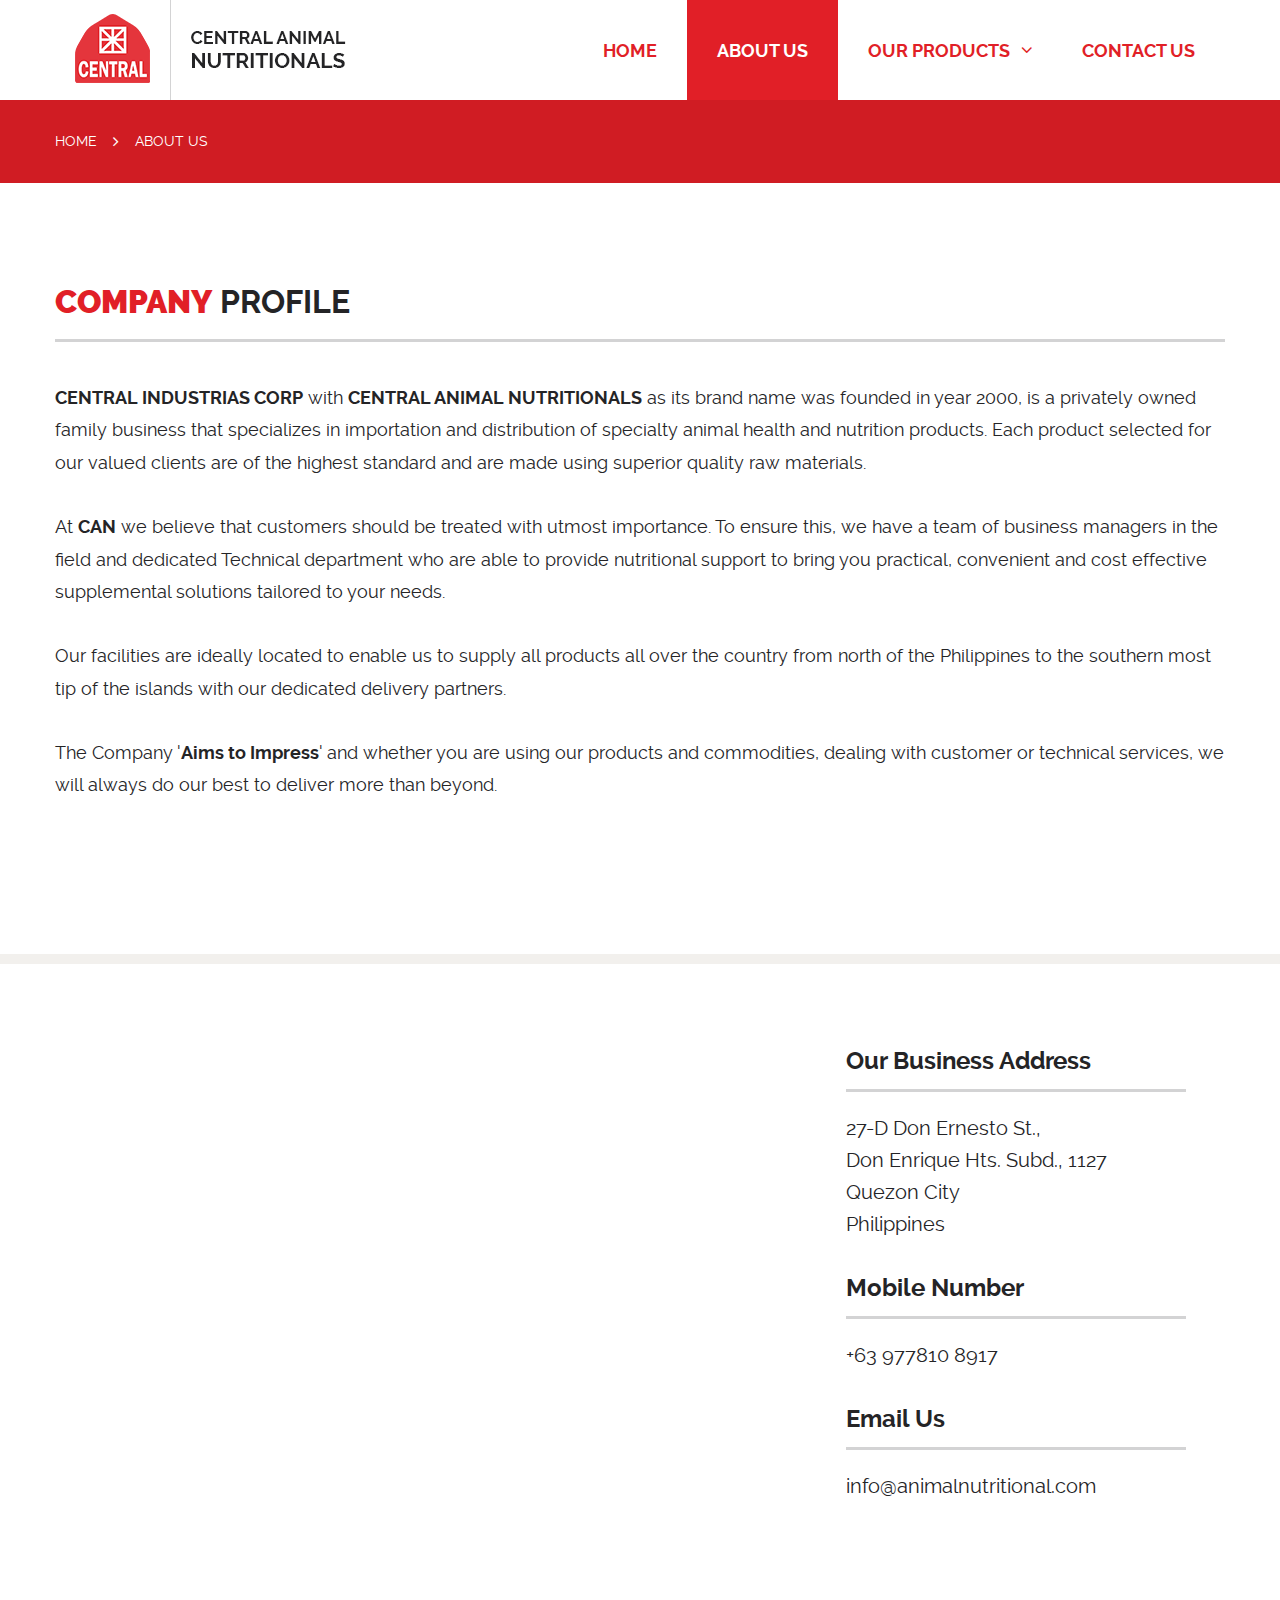
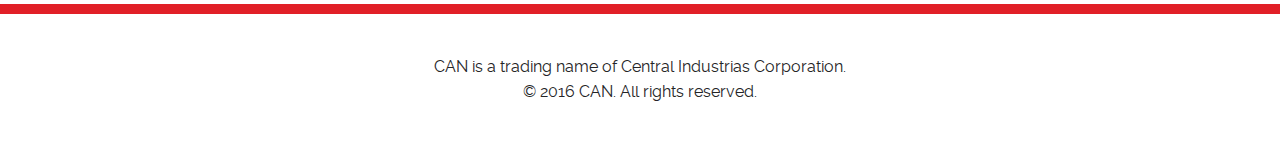
<file: about-us.html>
<!doctype html>
<html class="no-js" lang="en">
<head>
	<meta charset="utf-8" />
	<meta http-equiv="x-ua-compatible" content="ie=edge">
	<meta name="viewport" content="width=device-width, initial-scale=1.0">

	<title>
		
		
		About Us 
		
			
			
			
			
			
			
		
		| Central Animal Nutritionals
	</title>
	<meta name="description" content="">
	<meta name="keywords" content="">
	<meta name="robots" content="index, nofollow">

	<!-- favicon -->
	<link rel="apple-touch-icon" sizes="57x57" href="assets/favicon/apple-icon-57x57.png">
	<link rel="apple-touch-icon" sizes="60x60" href="assets/favicon/apple-icon-60x60.png">
	<link rel="apple-touch-icon" sizes="72x72" href="assets/favicon/apple-icon-72x72.png">
	<link rel="apple-touch-icon" sizes="76x76" href="assets/favicon/apple-icon-76x76.png">
	<link rel="apple-touch-icon" sizes="114x114" href="assets/favicon/apple-icon-114x114.png">
	<link rel="apple-touch-icon" sizes="120x120" href="assets/favicon/apple-icon-120x120.png">
	<link rel="apple-touch-icon" sizes="144x144" href="assets/favicon/apple-icon-144x144.png">
	<link rel="apple-touch-icon" sizes="152x152" href="assets/favicon/apple-icon-152x152.png">
	<link rel="apple-touch-icon" sizes="180x180" href="assets/favicon/apple-icon-180x180.png">
	<link rel="icon" type="image/png" sizes="192x192"  href="assets/favicon/android-icon-192x192.png">
	<link rel="icon" type="image/png" sizes="32x32" href="assets/favicon/favicon-32x32.png">
	<link rel="icon" type="image/png" sizes="96x96" href="assets/favicon/favicon-96x96.png">
	<link rel="icon" type="image/png" sizes="16x16" href="assets/favicon/favicon-16x16.png">
	<link rel="manifest" href="assets/favicon/manifest.json">
	<meta name="msapplication-TileColor" content="#ffffff">
	<meta name="msapplication-TileImage" content="assets/favicon/ms-icon-144x144.png">
	<meta name="theme-color" content="#ffffff">

	<link rel="stylesheet" href="assets/css/app.css">
</head>
<body>

<div class="off-canvas-wrapper">

	<div class="off-canvas-wrapper-inner" data-off-canvas-wrapper>

		<div class="off-canvas position-left" id="offCanvas" data-off-canvas>

			<button class="button alert small close-button" aria-label="Close menu" type="button" data-close>
				<span aria-hidden="true">
					<i class="fa fa-times"></i>
				</span>
			</button>

			<ul class="vertical menu text-uppercase">
				<li class="label">Menu</li>
				<li ><a href="index.html">Home</a></li>
				<li class="active"><a href="about-us.html">About Us</a></li>
				<li >
					<a href="our-products.html">Our Products</a>
					<ul class="menu vertical sub-menu">
						<li >
							<a href="sporzyme.html">Sporzyme</a>
							<ul class="menu vertical sub-menu">
								<li ><a href="sporzyme-dfm.html">Sporzyme&reg;</a></li>
								<li ><a href="sporzyme-100b-dfm.html">Sporzyme&reg; 100B</a></li>
								<li ><a href="sporzyme-aquaculture-treatment.html">Sporzyme&reg; AquaCulture Treatment (100B/20B)</a></li>
							</ul>
						</li>
						<li ><a href="feather-meal.html">Feather Meal</a></li>
						<li ><a href="fma-60.html">FMA 60</a></li>
						<li ><a href="pork-meal.html">Pork Meal</a></li>
						<li ><a href="feed-yeast-powder.html">Feed Yeast Powder</a></li>
					</ul>
				</li>
				<li ><a href="contact-us.html">Contact us</a></li>
			</ul>

		</div><!-- /.off-canvas-content -->

		<div class="off-canvas-content" data-off-canvas-content>
			<div class="top-bar title-bar">
				<div class="container">
					<div class="top-bar-title title-bar-title">
						<a href="index.html">
							<img src="assets/img/logo.png" alt="logo: CAN">
						</a>
					</div>
			
					<div class="top-bar-right show-for-large">
						<ul class="dropdown menu text-uppercase" data-dropdown-menu>
							<li ><a href="index.html">Home</a></li>
							<li class="active"><a href="about-us.html">About Us</a></li>
							<li >
								<a href="our-products.html">Our Products <i class="fa fa-angle-down"></i></a>
								<ul class="menu vertical">
									<li >
										<a href="sporzyme.html">Sporzyme <i class="fa fa-angle-down"></i></a>
										<ul class="menu vertical">
											<li ><a href="sporzyme-dfm.html">Sporzyme&reg;</a></li>
											<li ><a href="sporzyme-100b-dfm.html">Sporzyme&reg; 100B</a></li>
											<li ><a href="sporzyme-aquaculture-treatment.html">Sporzyme&reg; AquaCulture Treatment (100B/20B)</a></li>
										</ul>
									</li>
									<li ><a href="feather-meal.html">Feather Meal</a></li>
									<li ><a href="fma-60.html">FMA 60</a></li>
									<li ><a href="pork-meal.html">Pork Meal</a></li>
									<li ><a href="feed-yeast-powder.html">Feed Yeast Powder</a></li>
								</ul>
							</li>
							<li ><a href="contact-us.html">Contact us</a></li>
						</ul>
					</div>
				</div><!-- /.container -->
			
				<div class="title-bar-right hide-for-large">
					<button class="button button-menu hollow" type="button" data-open="offCanvas">
						<i class="fa fa-bars"></i>
					</button>
				</div><!-- /.title-bar-left -->
			</div><!-- /.top-bar -->

			<nav aria-label="You are here:" role="navigation" class="container-breadcrumb">
				<div class="row">
					<div class="column">
						<ul class="breadcrumbs">
							<li><a href="index.html">Home</a></li>
			
			
			
			
							<li>
								<span class="show-for-sr">Current: </span> 
								
								About Us
								
								
								
								
								
								
								
								
								
								
							</li>
						</ul>
					</div><!-- /.column -->
			</div><!-- /.row -->
			</nav>

			<div id="container">
				<div class="row">
					<div class="column">
				
						<article>
							<header>
								<h1 class="title text-uppercase"><span>Company</span> Profile</h1>
								<hr class="red">
							</header>
				
							<p><strong>CENTRAL INDUSTRIAS CORP</strong> with <strong>CENTRAL ANIMAL NUTRITIONALS</strong> as its brand name was founded in year 2000, is a privately owned family business that specializes in importation and distribution of specialty animal health and nutrition products. Each product selected for our valued clients are of the highest standard and are made using superior quality raw materials.</p>
				
							<p>At <strong>CAN</strong> we believe that customers should be treated with utmost importance. To ensure this, we have a team of business managers in the field and dedicated Technical department who are able to provide nutritional support to bring you practical, convenient and cost effective supplemental solutions tailored to your needs.</p>
				
							<p>Our facilities are ideally located to enable us to supply all products all over the country from north of the Philippines to the southern most tip of the islands with our dedicated delivery partners.</p>
				
							<p>The Company '<strong>Aims to Impress</strong>' and whether you are using our products and commodities, dealing with customer or technical services, we will always do our best to deliver more than beyond.</p>
				
				
						</article>
				
					</div><!-- /.column -->
				</div><!-- /.row -->
			</div>

			<div class="expanded row collapse" data-equalizer="gmap" data-equalize-on="large">
				<div class="large-7 medium-7 small-12 columns gmap-container" data-equalizer-watch="gmap">
					<div id="gmap-overlay"></div>
					<iframe src="https://www.google.com/maps/embed?pb=!1m18!1m12!1m3!1d3859.5254569852186!2d121.07698231535238!3d14.682851178990807!2m3!1f0!2f0!3f0!3m2!1i1024!2i768!4f13.1!3m3!1m2!1s0x3397b0aa74de7baf%3A0x74a77531d0964719!2sDon+Enrique+Heights!5e0!3m2!1sen!2s!4v1461046437092" width="100%" height="640" frameborder="0" style="border:0" allowfullscreen></iframe>
				</div>
			
				<div class="large-5 medium-5 small-12 columns with-caption" data-equalizer-watch="gmap">
					<div class="contact-details">
						<div class="widget">
							<h4 class="title">Our Business Address</h4>
							<hr class="red">
							<p>27-D Don Ernesto St.,<br>
								Don Enrique Hts. Subd., 1127<br>
								Quezon City<br>
								Philippines</p>
						</div>
			
						<div class="widget">
							<h4 class="title">Mobile Number</h4>
							<hr class="red">
							<p><a href="tel:+639778108917">+63 977810 8917</a></p>
						</div>
			
						<div class="widget">
							<h4 class="title">Email Us</h4>
							<hr class="red">
							<p><a href="mailto:info@animalnutritional.com?cc=jimbo.sarte@gmail.com">info@animalnutritional.com</a></p>
						</div>
					</div><!-- /.contact-details -->
				</div>
			</div>
			
			<div id="footer">
				<div class="row text-center">
					<div class="column">
						<p>CAN is a trading name of Central Industrias Corporation.<br>
						&copy; 2016 CAN. All rights reserved.</p>
					</div>
				</div>
			</div>

		</div><!-- /.off-canvas-content -->

	</div><!-- /.off-canvas-wrapper-inner -->

</div><!-- /.off-canvas-wrapper -->

<script src="assets/js/app.js"></script>
</body>
</html>
</file>
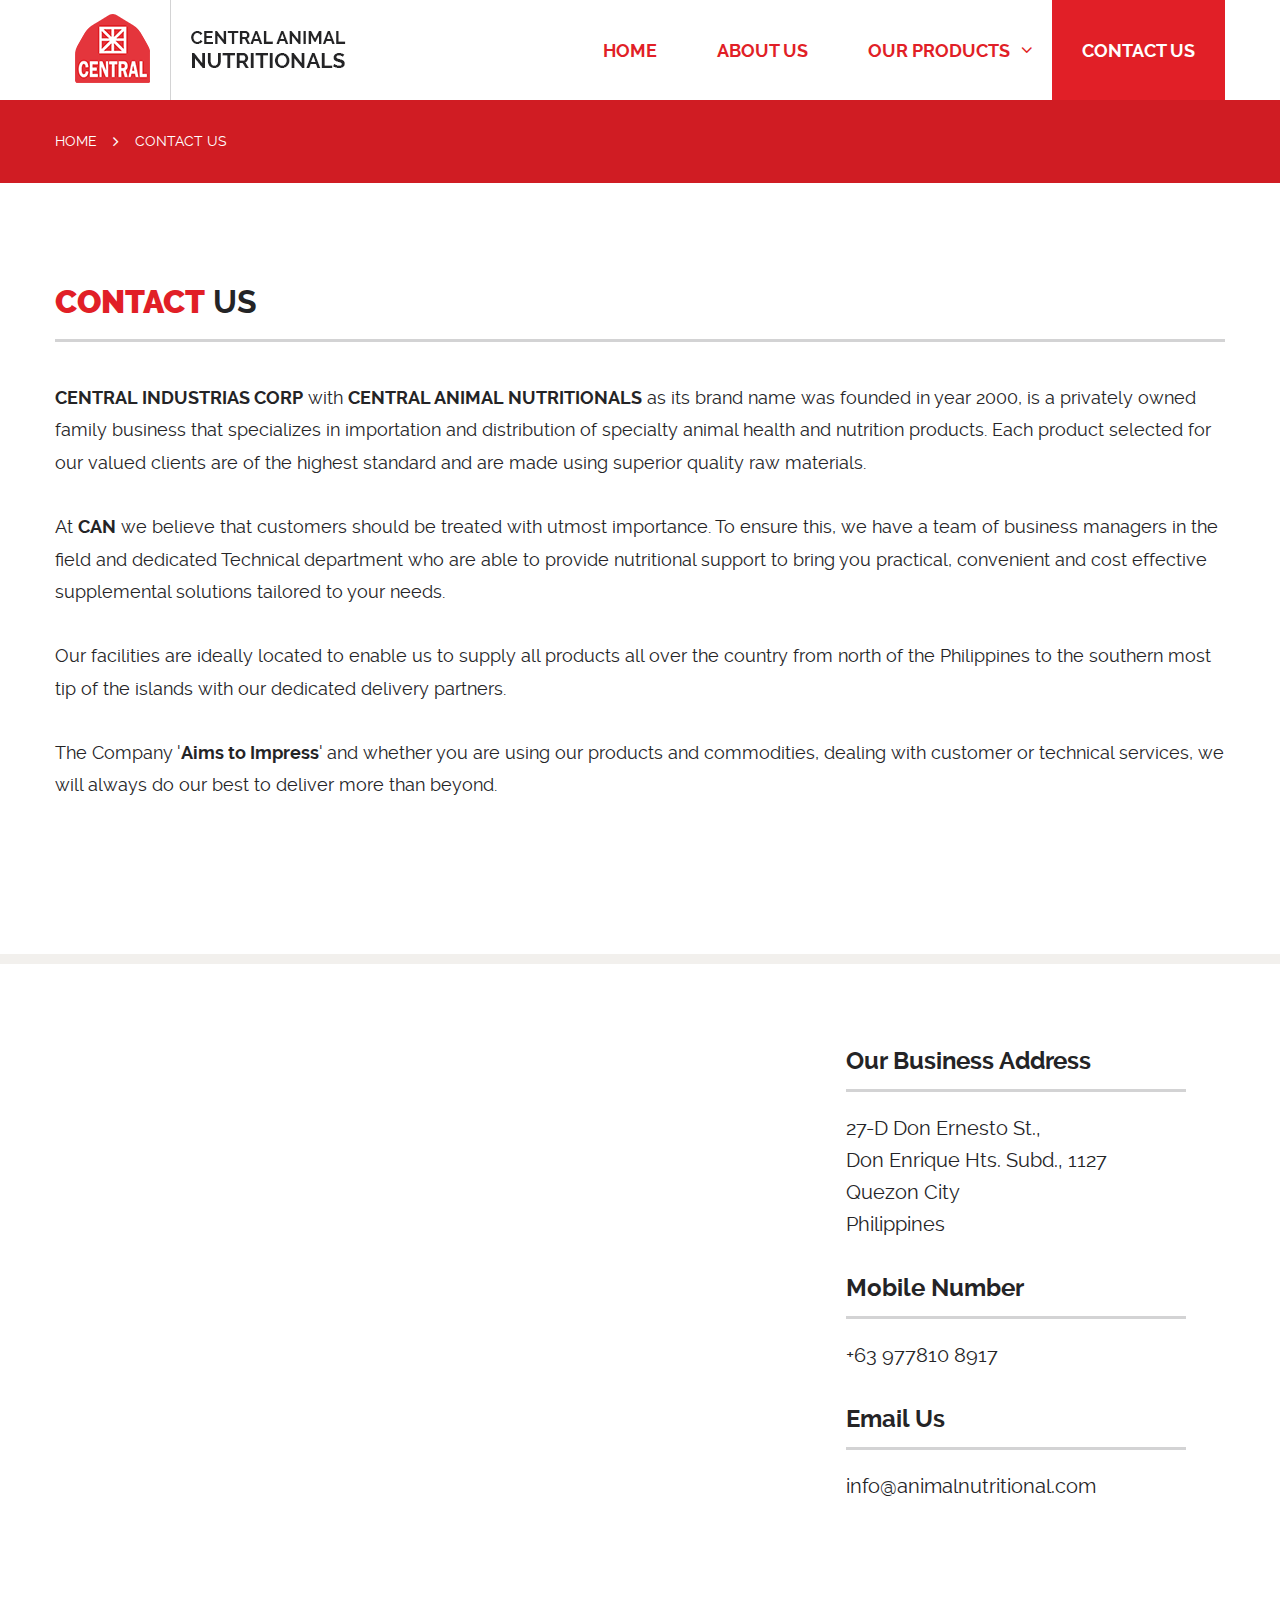
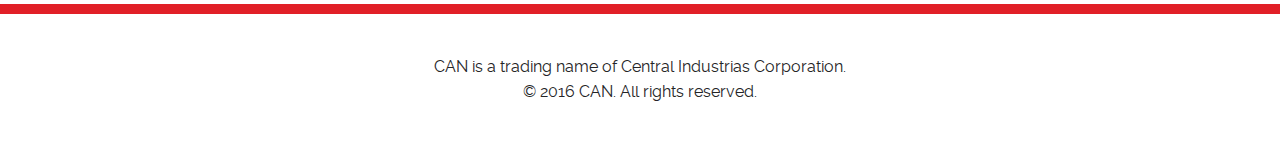
<file: contact-us.html>
<!doctype html>
<html class="no-js" lang="en">
<head>
	<meta charset="utf-8" />
	<meta http-equiv="x-ua-compatible" content="ie=edge">
	<meta name="viewport" content="width=device-width, initial-scale=1.0">

	<title>
		
		
		
		
			
			
			
			
			
			
		Contact Us 
		| Central Animal Nutritionals
	</title>
	<meta name="description" content="">
	<meta name="keywords" content="">
	<meta name="robots" content="index, nofollow">

	<!-- favicon -->
	<link rel="apple-touch-icon" sizes="57x57" href="assets/favicon/apple-icon-57x57.png">
	<link rel="apple-touch-icon" sizes="60x60" href="assets/favicon/apple-icon-60x60.png">
	<link rel="apple-touch-icon" sizes="72x72" href="assets/favicon/apple-icon-72x72.png">
	<link rel="apple-touch-icon" sizes="76x76" href="assets/favicon/apple-icon-76x76.png">
	<link rel="apple-touch-icon" sizes="114x114" href="assets/favicon/apple-icon-114x114.png">
	<link rel="apple-touch-icon" sizes="120x120" href="assets/favicon/apple-icon-120x120.png">
	<link rel="apple-touch-icon" sizes="144x144" href="assets/favicon/apple-icon-144x144.png">
	<link rel="apple-touch-icon" sizes="152x152" href="assets/favicon/apple-icon-152x152.png">
	<link rel="apple-touch-icon" sizes="180x180" href="assets/favicon/apple-icon-180x180.png">
	<link rel="icon" type="image/png" sizes="192x192"  href="assets/favicon/android-icon-192x192.png">
	<link rel="icon" type="image/png" sizes="32x32" href="assets/favicon/favicon-32x32.png">
	<link rel="icon" type="image/png" sizes="96x96" href="assets/favicon/favicon-96x96.png">
	<link rel="icon" type="image/png" sizes="16x16" href="assets/favicon/favicon-16x16.png">
	<link rel="manifest" href="assets/favicon/manifest.json">
	<meta name="msapplication-TileColor" content="#ffffff">
	<meta name="msapplication-TileImage" content="assets/favicon/ms-icon-144x144.png">
	<meta name="theme-color" content="#ffffff">

	<link rel="stylesheet" href="assets/css/app.css">
</head>
<body>

<div class="off-canvas-wrapper">

	<div class="off-canvas-wrapper-inner" data-off-canvas-wrapper>

		<div class="off-canvas position-left" id="offCanvas" data-off-canvas>

			<button class="button alert small close-button" aria-label="Close menu" type="button" data-close>
				<span aria-hidden="true">
					<i class="fa fa-times"></i>
				</span>
			</button>

			<ul class="vertical menu text-uppercase">
				<li class="label">Menu</li>
				<li ><a href="index.html">Home</a></li>
				<li ><a href="about-us.html">About Us</a></li>
				<li >
					<a href="our-products.html">Our Products</a>
					<ul class="menu vertical sub-menu">
						<li >
							<a href="sporzyme.html">Sporzyme</a>
							<ul class="menu vertical sub-menu">
								<li ><a href="sporzyme-dfm.html">Sporzyme&reg;</a></li>
								<li ><a href="sporzyme-100b-dfm.html">Sporzyme&reg; 100B</a></li>
								<li ><a href="sporzyme-aquaculture-treatment.html">Sporzyme&reg; AquaCulture Treatment (100B/20B)</a></li>
							</ul>
						</li>
						<li ><a href="feather-meal.html">Feather Meal</a></li>
						<li ><a href="fma-60.html">FMA 60</a></li>
						<li ><a href="pork-meal.html">Pork Meal</a></li>
						<li ><a href="feed-yeast-powder.html">Feed Yeast Powder</a></li>
					</ul>
				</li>
				<li class="active"><a href="contact-us.html">Contact us</a></li>
			</ul>

		</div><!-- /.off-canvas-content -->

		<div class="off-canvas-content" data-off-canvas-content>
			<div class="top-bar title-bar">
				<div class="container">
					<div class="top-bar-title title-bar-title">
						<a href="index.html">
							<img src="assets/img/logo.png" alt="logo: CAN">
						</a>
					</div>
			
					<div class="top-bar-right show-for-large">
						<ul class="dropdown menu text-uppercase" data-dropdown-menu>
							<li ><a href="index.html">Home</a></li>
							<li ><a href="about-us.html">About Us</a></li>
							<li >
								<a href="our-products.html">Our Products <i class="fa fa-angle-down"></i></a>
								<ul class="menu vertical">
									<li >
										<a href="sporzyme.html">Sporzyme <i class="fa fa-angle-down"></i></a>
										<ul class="menu vertical">
											<li ><a href="sporzyme-dfm.html">Sporzyme&reg;</a></li>
											<li ><a href="sporzyme-100b-dfm.html">Sporzyme&reg; 100B</a></li>
											<li ><a href="sporzyme-aquaculture-treatment.html">Sporzyme&reg; AquaCulture Treatment (100B/20B)</a></li>
										</ul>
									</li>
									<li ><a href="feather-meal.html">Feather Meal</a></li>
									<li ><a href="fma-60.html">FMA 60</a></li>
									<li ><a href="pork-meal.html">Pork Meal</a></li>
									<li ><a href="feed-yeast-powder.html">Feed Yeast Powder</a></li>
								</ul>
							</li>
							<li class="active"><a href="contact-us.html">Contact us</a></li>
						</ul>
					</div>
				</div><!-- /.container -->
			
				<div class="title-bar-right hide-for-large">
					<button class="button button-menu hollow" type="button" data-open="offCanvas">
						<i class="fa fa-bars"></i>
					</button>
				</div><!-- /.title-bar-left -->
			</div><!-- /.top-bar -->

			<nav aria-label="You are here:" role="navigation" class="container-breadcrumb">
				<div class="row">
					<div class="column">
						<ul class="breadcrumbs">
							<li><a href="index.html">Home</a></li>
			
			
			
			
							<li>
								<span class="show-for-sr">Current: </span> 
								
								
								
								Contact Us
								
								
								
								
								
								
								
								
							</li>
						</ul>
					</div><!-- /.column -->
			</div><!-- /.row -->
			</nav>

			<div id="container">
				<div class="row">
					<div class="column">
				
						<article>
							<header>
								<h1 class="title text-uppercase"><span>Contact</span> Us</h1>
								<hr class="red">
							</header>
				
							<p><strong>CENTRAL INDUSTRIAS CORP</strong> with <strong>CENTRAL ANIMAL NUTRITIONALS</strong> as its brand name was founded in year 2000, is a privately owned family business that specializes in importation and distribution of specialty animal health and nutrition products. Each product selected for our valued clients are of the highest standard and are made using superior quality raw materials.</p>
				
							<p>At <strong>CAN</strong> we believe that customers should be treated with utmost importance. To ensure this, we have a team of business managers in the field and dedicated Technical department who are able to provide nutritional support to bring you practical, convenient and cost effective supplemental solutions tailored to your needs.</p>
				
							<p>Our facilities are ideally located to enable us to supply all products all over the country from north of the Philippines to the southern most tip of the islands with our dedicated delivery partners.</p>
				
							<p>The Company '<strong>Aims to Impress</strong>' and whether you are using our products and commodities, dealing with customer or technical services, we will always do our best to deliver more than beyond.</p>
				
						</article>
				
					</div><!-- /.column -->
				</div><!-- /.row -->
			</div>

			<div class="expanded row collapse" data-equalizer="gmap" data-equalize-on="large">
				<div class="large-7 medium-7 small-12 columns gmap-container" data-equalizer-watch="gmap">
					<div id="gmap-overlay"></div>
					<iframe src="https://www.google.com/maps/embed?pb=!1m18!1m12!1m3!1d3859.5254569852186!2d121.07698231535238!3d14.682851178990807!2m3!1f0!2f0!3f0!3m2!1i1024!2i768!4f13.1!3m3!1m2!1s0x3397b0aa74de7baf%3A0x74a77531d0964719!2sDon+Enrique+Heights!5e0!3m2!1sen!2s!4v1461046437092" width="100%" height="640" frameborder="0" style="border:0" allowfullscreen></iframe>
				</div>
			
				<div class="large-5 medium-5 small-12 columns with-caption" data-equalizer-watch="gmap">
					<div class="contact-details">
						<div class="widget">
							<h4 class="title">Our Business Address</h4>
							<hr class="red">
							<p>27-D Don Ernesto St.,<br>
								Don Enrique Hts. Subd., 1127<br>
								Quezon City<br>
								Philippines</p>
						</div>
			
						<div class="widget">
							<h4 class="title">Mobile Number</h4>
							<hr class="red">
							<p><a href="tel:+639778108917">+63 977810 8917</a></p>
						</div>
			
						<div class="widget">
							<h4 class="title">Email Us</h4>
							<hr class="red">
							<p><a href="mailto:info@animalnutritional.com?cc=jimbo.sarte@gmail.com">info@animalnutritional.com</a></p>
						</div>
					</div><!-- /.contact-details -->
				</div>
			</div>
			
			<div id="footer">
				<div class="row text-center">
					<div class="column">
						<p>CAN is a trading name of Central Industrias Corporation.<br>
						&copy; 2016 CAN. All rights reserved.</p>
					</div>
				</div>
			</div>

		</div><!-- /.off-canvas-content -->

	</div><!-- /.off-canvas-wrapper-inner -->

</div><!-- /.off-canvas-wrapper -->

<script src="assets/js/app.js"></script>
</body>
</html>
</file>
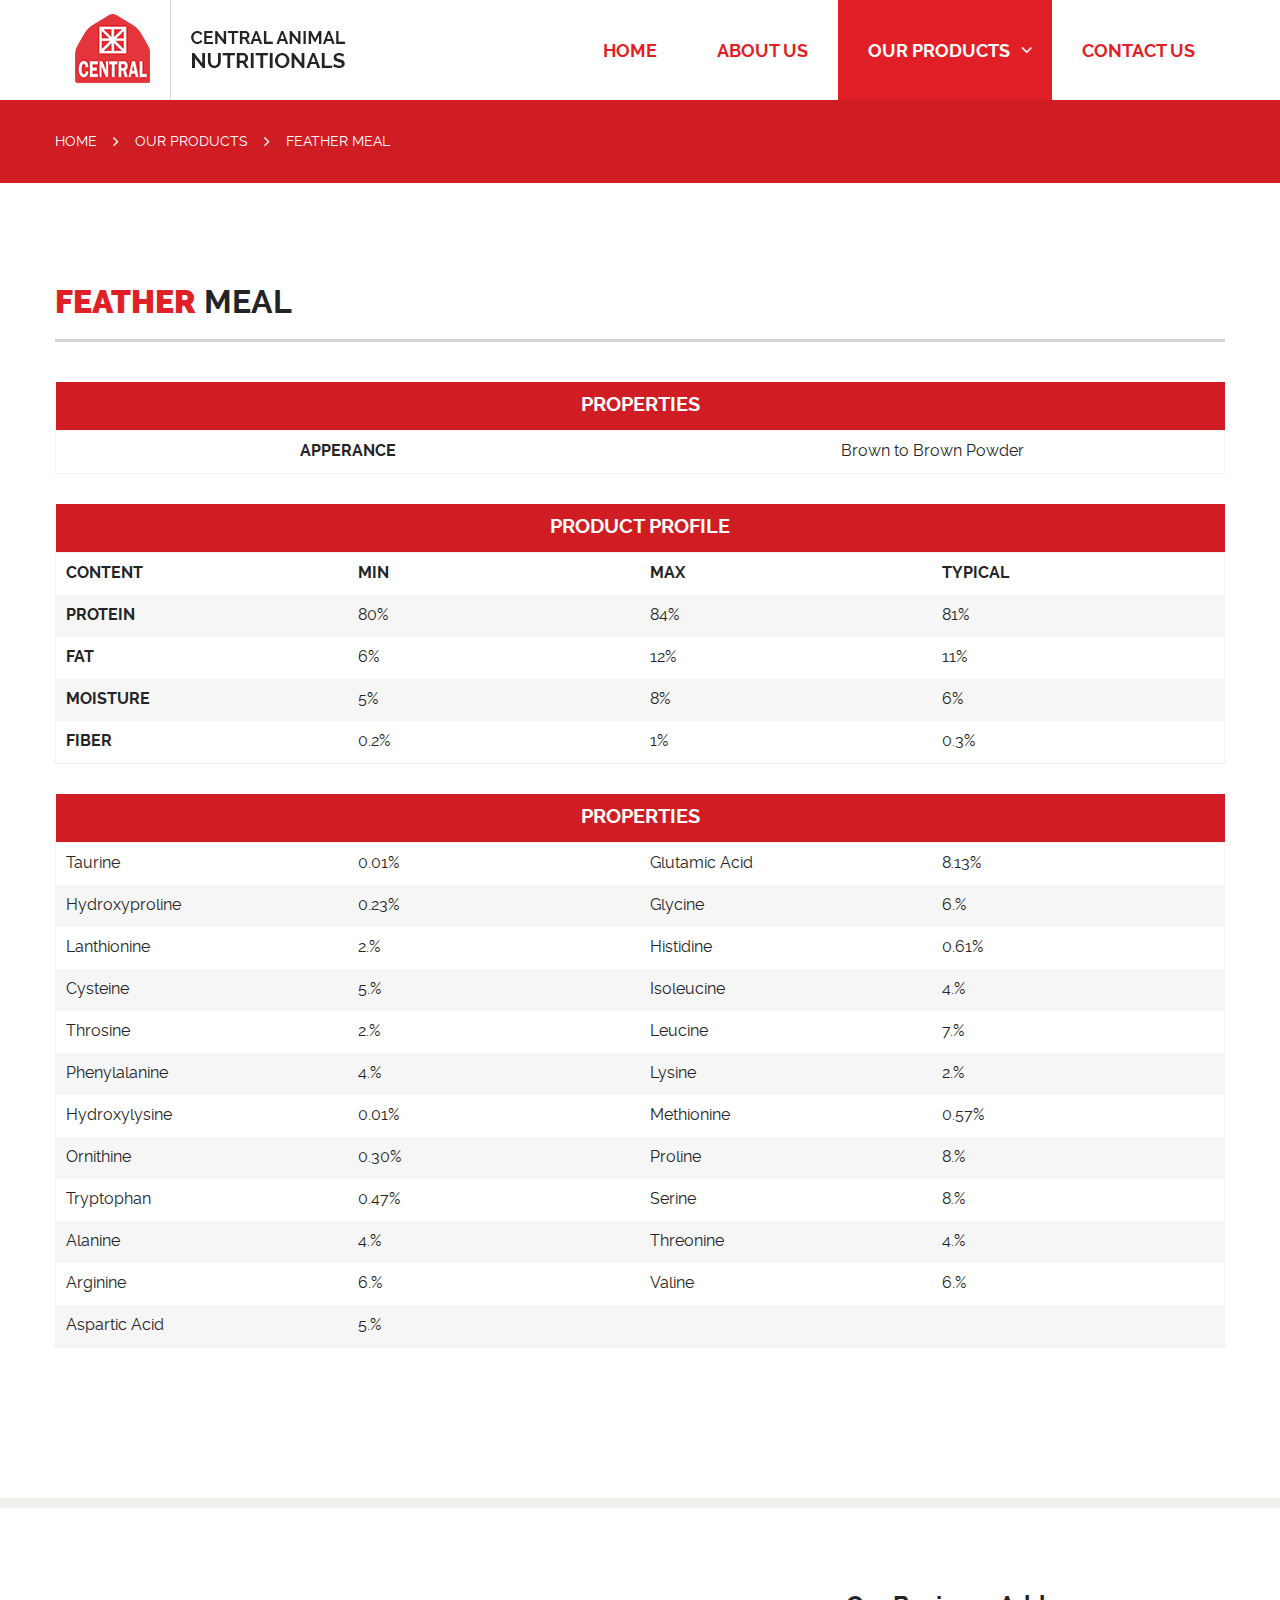
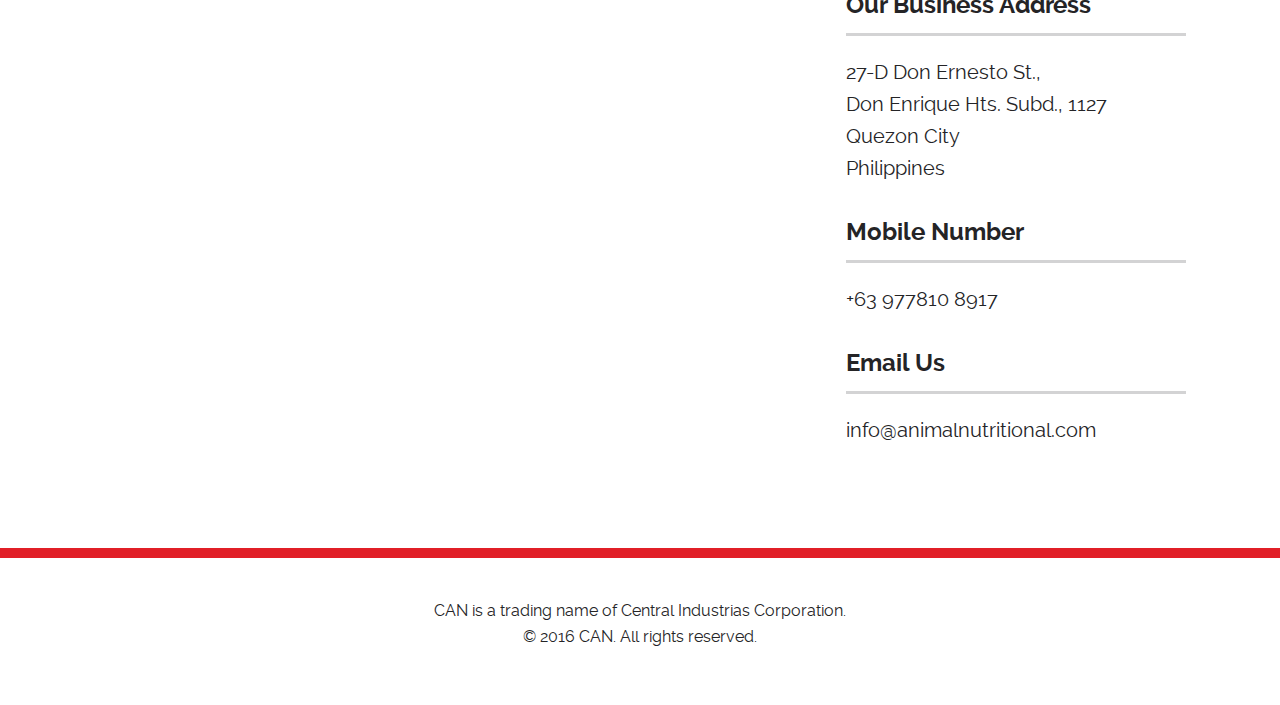
<file: feather-meal.html>
<!doctype html>
<html class="no-js" lang="en">
<head>
	<meta charset="utf-8" />
	<meta http-equiv="x-ua-compatible" content="ie=edge">
	<meta name="viewport" content="width=device-width, initial-scale=1.0">

	<title>
		
		
		
		
			
			Feather Meal
			
			
			
			
		
		| Central Animal Nutritionals
	</title>
	<meta name="description" content="">
	<meta name="keywords" content="">
	<meta name="robots" content="index, nofollow">

	<!-- favicon -->
	<link rel="apple-touch-icon" sizes="57x57" href="assets/favicon/apple-icon-57x57.png">
	<link rel="apple-touch-icon" sizes="60x60" href="assets/favicon/apple-icon-60x60.png">
	<link rel="apple-touch-icon" sizes="72x72" href="assets/favicon/apple-icon-72x72.png">
	<link rel="apple-touch-icon" sizes="76x76" href="assets/favicon/apple-icon-76x76.png">
	<link rel="apple-touch-icon" sizes="114x114" href="assets/favicon/apple-icon-114x114.png">
	<link rel="apple-touch-icon" sizes="120x120" href="assets/favicon/apple-icon-120x120.png">
	<link rel="apple-touch-icon" sizes="144x144" href="assets/favicon/apple-icon-144x144.png">
	<link rel="apple-touch-icon" sizes="152x152" href="assets/favicon/apple-icon-152x152.png">
	<link rel="apple-touch-icon" sizes="180x180" href="assets/favicon/apple-icon-180x180.png">
	<link rel="icon" type="image/png" sizes="192x192"  href="assets/favicon/android-icon-192x192.png">
	<link rel="icon" type="image/png" sizes="32x32" href="assets/favicon/favicon-32x32.png">
	<link rel="icon" type="image/png" sizes="96x96" href="assets/favicon/favicon-96x96.png">
	<link rel="icon" type="image/png" sizes="16x16" href="assets/favicon/favicon-16x16.png">
	<link rel="manifest" href="assets/favicon/manifest.json">
	<meta name="msapplication-TileColor" content="#ffffff">
	<meta name="msapplication-TileImage" content="assets/favicon/ms-icon-144x144.png">
	<meta name="theme-color" content="#ffffff">

	<link rel="stylesheet" href="assets/css/app.css">
</head>
<body>

<div class="off-canvas-wrapper">

	<div class="off-canvas-wrapper-inner" data-off-canvas-wrapper>

		<div class="off-canvas position-left" id="offCanvas" data-off-canvas>

			<button class="button alert small close-button" aria-label="Close menu" type="button" data-close>
				<span aria-hidden="true">
					<i class="fa fa-times"></i>
				</span>
			</button>

			<ul class="vertical menu text-uppercase">
				<li class="label">Menu</li>
				<li ><a href="index.html">Home</a></li>
				<li ><a href="about-us.html">About Us</a></li>
				<li >
					<a href="our-products.html">Our Products</a>
					<ul class="menu vertical sub-menu">
						<li >
							<a href="sporzyme.html">Sporzyme</a>
							<ul class="menu vertical sub-menu">
								<li ><a href="sporzyme-dfm.html">Sporzyme&reg;</a></li>
								<li ><a href="sporzyme-100b-dfm.html">Sporzyme&reg; 100B</a></li>
								<li ><a href="sporzyme-aquaculture-treatment.html">Sporzyme&reg; AquaCulture Treatment (100B/20B)</a></li>
							</ul>
						</li>
						<li class="active"><a href="feather-meal.html">Feather Meal</a></li>
						<li ><a href="fma-60.html">FMA 60</a></li>
						<li ><a href="pork-meal.html">Pork Meal</a></li>
						<li ><a href="feed-yeast-powder.html">Feed Yeast Powder</a></li>
					</ul>
				</li>
				<li ><a href="contact-us.html">Contact us</a></li>
			</ul>

		</div><!-- /.off-canvas-content -->

		<div class="off-canvas-content" data-off-canvas-content>
			<div class="top-bar title-bar">
				<div class="container">
					<div class="top-bar-title title-bar-title">
						<a href="index.html">
							<img src="assets/img/logo.png" alt="logo: CAN">
						</a>
					</div>
			
					<div class="top-bar-right show-for-large">
						<ul class="dropdown menu text-uppercase" data-dropdown-menu>
							<li ><a href="index.html">Home</a></li>
							<li ><a href="about-us.html">About Us</a></li>
							<li class="active">
								<a href="our-products.html">Our Products <i class="fa fa-angle-down"></i></a>
								<ul class="menu vertical">
									<li >
										<a href="sporzyme.html">Sporzyme <i class="fa fa-angle-down"></i></a>
										<ul class="menu vertical">
											<li ><a href="sporzyme-dfm.html">Sporzyme&reg;</a></li>
											<li ><a href="sporzyme-100b-dfm.html">Sporzyme&reg; 100B</a></li>
											<li ><a href="sporzyme-aquaculture-treatment.html">Sporzyme&reg; AquaCulture Treatment (100B/20B)</a></li>
										</ul>
									</li>
									<li class="active"><a href="feather-meal.html">Feather Meal</a></li>
									<li ><a href="fma-60.html">FMA 60</a></li>
									<li ><a href="pork-meal.html">Pork Meal</a></li>
									<li ><a href="feed-yeast-powder.html">Feed Yeast Powder</a></li>
								</ul>
							</li>
							<li ><a href="contact-us.html">Contact us</a></li>
						</ul>
					</div>
				</div><!-- /.container -->
			
				<div class="title-bar-right hide-for-large">
					<button class="button button-menu hollow" type="button" data-open="offCanvas">
						<i class="fa fa-bars"></i>
					</button>
				</div><!-- /.title-bar-left -->
			</div><!-- /.top-bar -->

			<nav aria-label="You are here:" role="navigation" class="container-breadcrumb">
				<div class="row">
					<div class="column">
						<ul class="breadcrumbs">
							<li><a href="index.html">Home</a></li>
			
							<li><a href="our-products.html">Our Products</a></li>
			
			
			
							<li>
								<span class="show-for-sr">Current: </span> 
								
								
								
								
								
								
								
								
								Feather Meal
								
								
								
							</li>
						</ul>
					</div><!-- /.column -->
			</div><!-- /.row -->
			</nav>

			<div id="container">
				<div class="row">
					<div class="columns">
						
						<article class="product">
							<header>
								<h1 class="title text-uppercase"><span>Feather</span> Meal</h1>
								<hr class="red">
							</header>
				
							<div class="row">
								<div class="columns">
				
									<table class="product-info">
										<thead>
											<tr>
												<td colspan="2" class="text-center text-uppercase strong">Properties</td>
											</tr>
										</thead>
										<tbody>
											<tr>
												<td width="50%" class="text-center text-uppercase strong">Apperance</td>
												<td width="50%" class="text-center">Brown to Brown Powder</td>
											</tr>
										</tbody>
									</table>
				
				
									<table class="product-info">
										<thead>
											<tr>
												<td colspan="4" class="text-center text-uppercase strong">Product Profile</td>
											</tr>
										</thead>
										<tbody>
											<tr>
												<td width="25%" class="text-uppercase strong">Content</td>
												<td width="25%" class="text-uppercase strong">Min</td>
												<td width="25%" class="text-uppercase strong">Max</td>
												<td width="25%" class="text-uppercase strong">Typical</td>
											</tr>
											<tr>
												<td class="text-uppercase strong">Protein</td>
												<td>80%</td>
												<td>84%</td>
												<td>81%</td>
											</tr>
											<tr>
												<td class="text-uppercase strong">Fat</td>
												<td>6%</td>
												<td>12%</td>
												<td>11%</td>
											</tr>
											<tr>
												<td class="text-uppercase strong">Moisture</td>
												<td>5%</td>
												<td>8%</td>
												<td>6%</td>
											</tr>
											<tr>
												<td class="text-uppercase strong">Fiber</td>
												<td>0.2%</td>
												<td>1%</td>
												<td>0.3%</td>
											</tr>
										</tbody>
									</table>
				
									<div class="table-scroll">
										<table class="product-info">
											<thead>
												<tr>
													<td colspan="4" class="text-center text-uppercase strong">Properties</td>
												</tr>
											</thead>
											<tbody>
												<tr>
													<td width="25%">Taurine</td>
													<td width="25%">0.01%</td>
													<td width="25%">Glutamic Acid</td>
													<td width="25%">8.13%</td>
												</tr>
												<tr>
													<td>Hydroxyproline</td>
													<td>0.23%</td>
													<td>Glycine</td>
													<td>6.%</td>
												</tr>
												<tr>
													<td>Lanthionine</td>
													<td>2.%</td>
													<td>Histidine</td>
													<td>0.61%</td>
												</tr>
												<tr>
													<td>Cysteine</td>
													<td>5.%</td>
													<td>Isoleucine</td>
													<td>4.%</td>
												</tr>
												<tr>
													<td>Throsine</td>
													<td>2.%</td>
													<td>Leucine</td>
													<td>7.%</td>
												</tr>
												<tr>
													<td>Phenylalanine</td>
													<td>4.%</td>
													<td>Lysine</td>
													<td>2.%</td>
												</tr>
												<tr>
													<td>Hydroxylysine</td>
													<td>0.01%</td>
													<td>Methionine</td>
													<td>0.57%</td>
												</tr>
												<tr>
													<td>Ornithine</td>
													<td>0.30%</td>
													<td>Proline</td>
													<td>8.%</td>
												</tr>
												<tr>
													<td>Tryptophan</td>
													<td>0.47%</td>
													<td>Serine</td>
													<td>8.%</td>
												</tr>
												<tr>
													<td>Alanine</td>
													<td>4.%</td>
													<td>Threonine</td>
													<td>4.%</td>
												</tr>
												<tr>
													<td>Arginine</td>
													<td>6.%</td>
													<td>Valine</td>
													<td>6.%</td>
												</tr>
												<tr>
													<td>Aspartic Acid</td>
													<td>5.%</td>
													<td>&nbsp;</td>
													<td>&nbsp;</td>
												</tr>
											</tbody>
										</table>
									</div>
									
								</div><!-- /.columns -->
							</div><!-- /.row -->
				
						</article>
				
					</div><!-- /.columns -->
				</div><!-- /.row -->
			</div>

			<div class="expanded row collapse" data-equalizer="gmap" data-equalize-on="large">
				<div class="large-7 medium-7 small-12 columns gmap-container" data-equalizer-watch="gmap">
					<div id="gmap-overlay"></div>
					<iframe src="https://www.google.com/maps/embed?pb=!1m18!1m12!1m3!1d3859.5254569852186!2d121.07698231535238!3d14.682851178990807!2m3!1f0!2f0!3f0!3m2!1i1024!2i768!4f13.1!3m3!1m2!1s0x3397b0aa74de7baf%3A0x74a77531d0964719!2sDon+Enrique+Heights!5e0!3m2!1sen!2s!4v1461046437092" width="100%" height="640" frameborder="0" style="border:0" allowfullscreen></iframe>
				</div>
			
				<div class="large-5 medium-5 small-12 columns with-caption" data-equalizer-watch="gmap">
					<div class="contact-details">
						<div class="widget">
							<h4 class="title">Our Business Address</h4>
							<hr class="red">
							<p>27-D Don Ernesto St.,<br>
								Don Enrique Hts. Subd., 1127<br>
								Quezon City<br>
								Philippines</p>
						</div>
			
						<div class="widget">
							<h4 class="title">Mobile Number</h4>
							<hr class="red">
							<p><a href="tel:+639778108917">+63 977810 8917</a></p>
						</div>
			
						<div class="widget">
							<h4 class="title">Email Us</h4>
							<hr class="red">
							<p><a href="mailto:info@animalnutritional.com?cc=jimbo.sarte@gmail.com">info@animalnutritional.com</a></p>
						</div>
					</div><!-- /.contact-details -->
				</div>
			</div>
			
			<div id="footer">
				<div class="row text-center">
					<div class="column">
						<p>CAN is a trading name of Central Industrias Corporation.<br>
						&copy; 2016 CAN. All rights reserved.</p>
					</div>
				</div>
			</div>

		</div><!-- /.off-canvas-content -->

	</div><!-- /.off-canvas-wrapper-inner -->

</div><!-- /.off-canvas-wrapper -->

<script src="assets/js/app.js"></script>
</body>
</html>
</file>
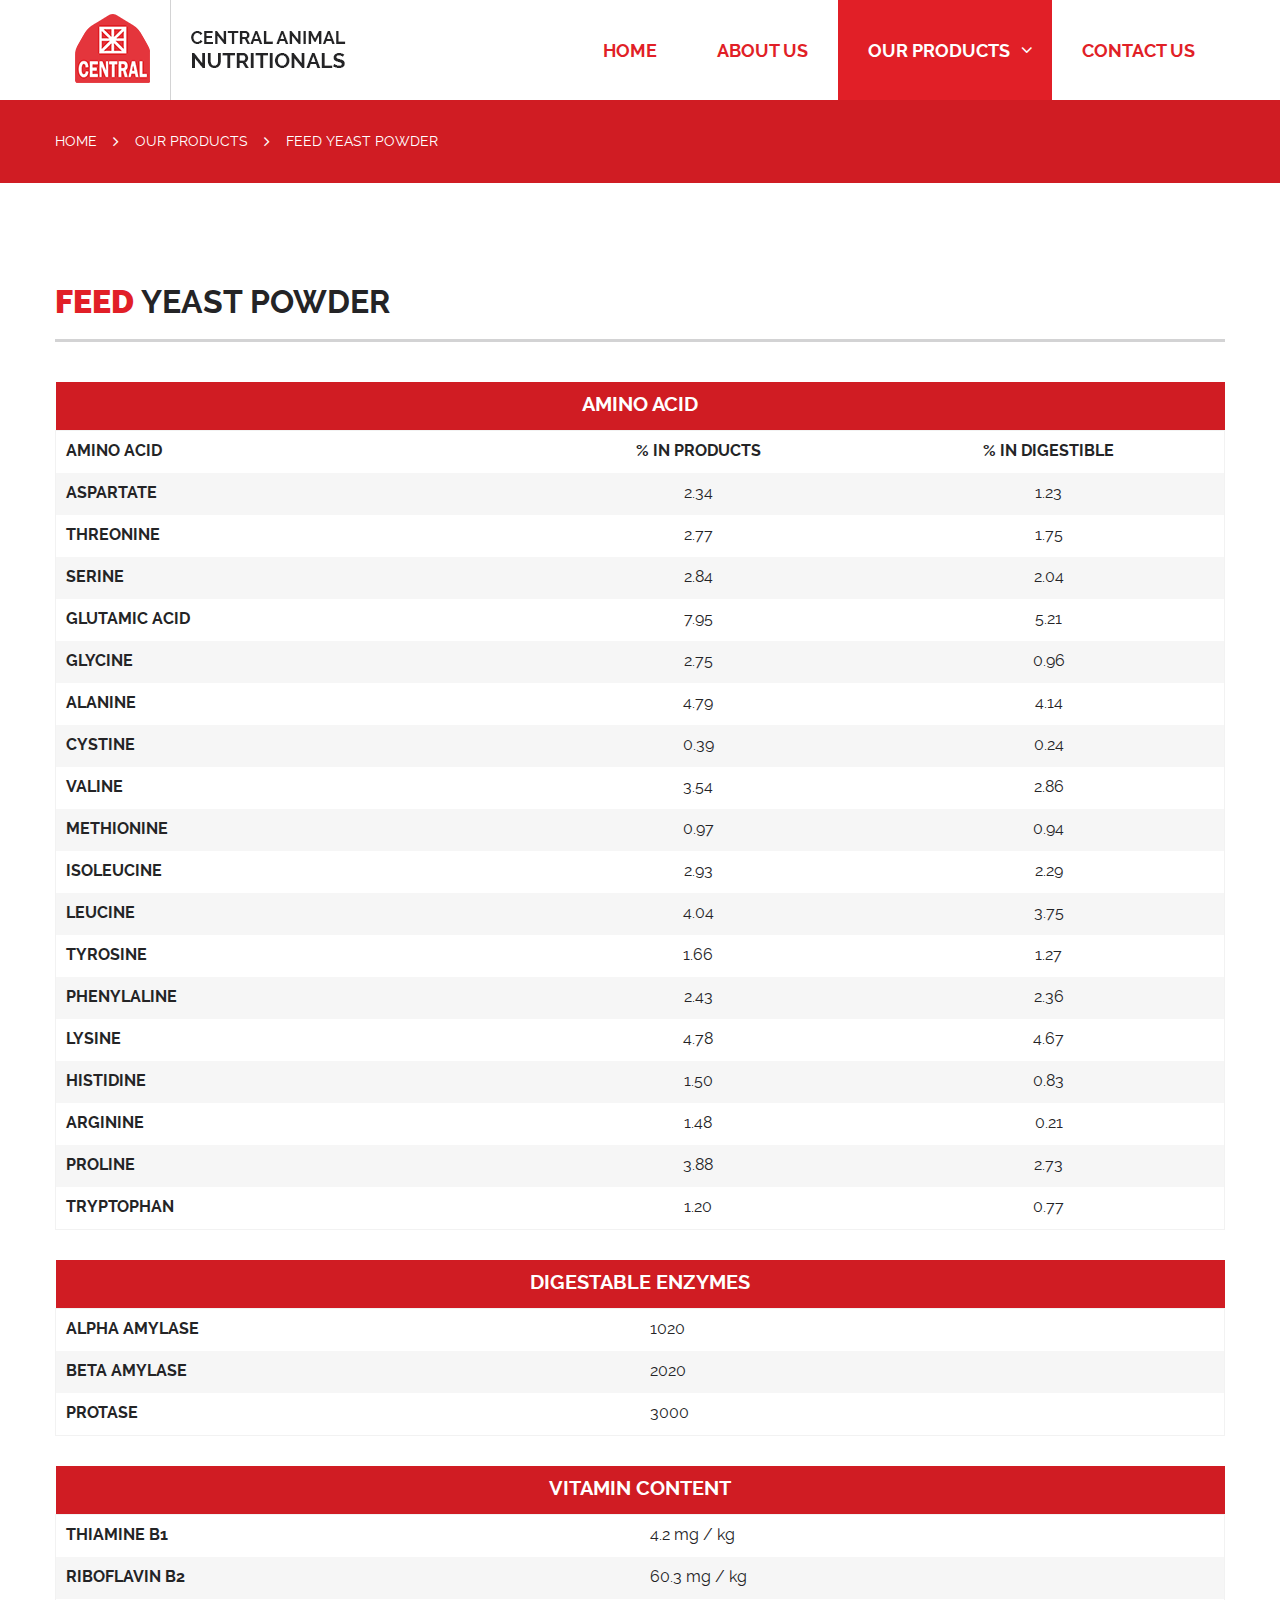
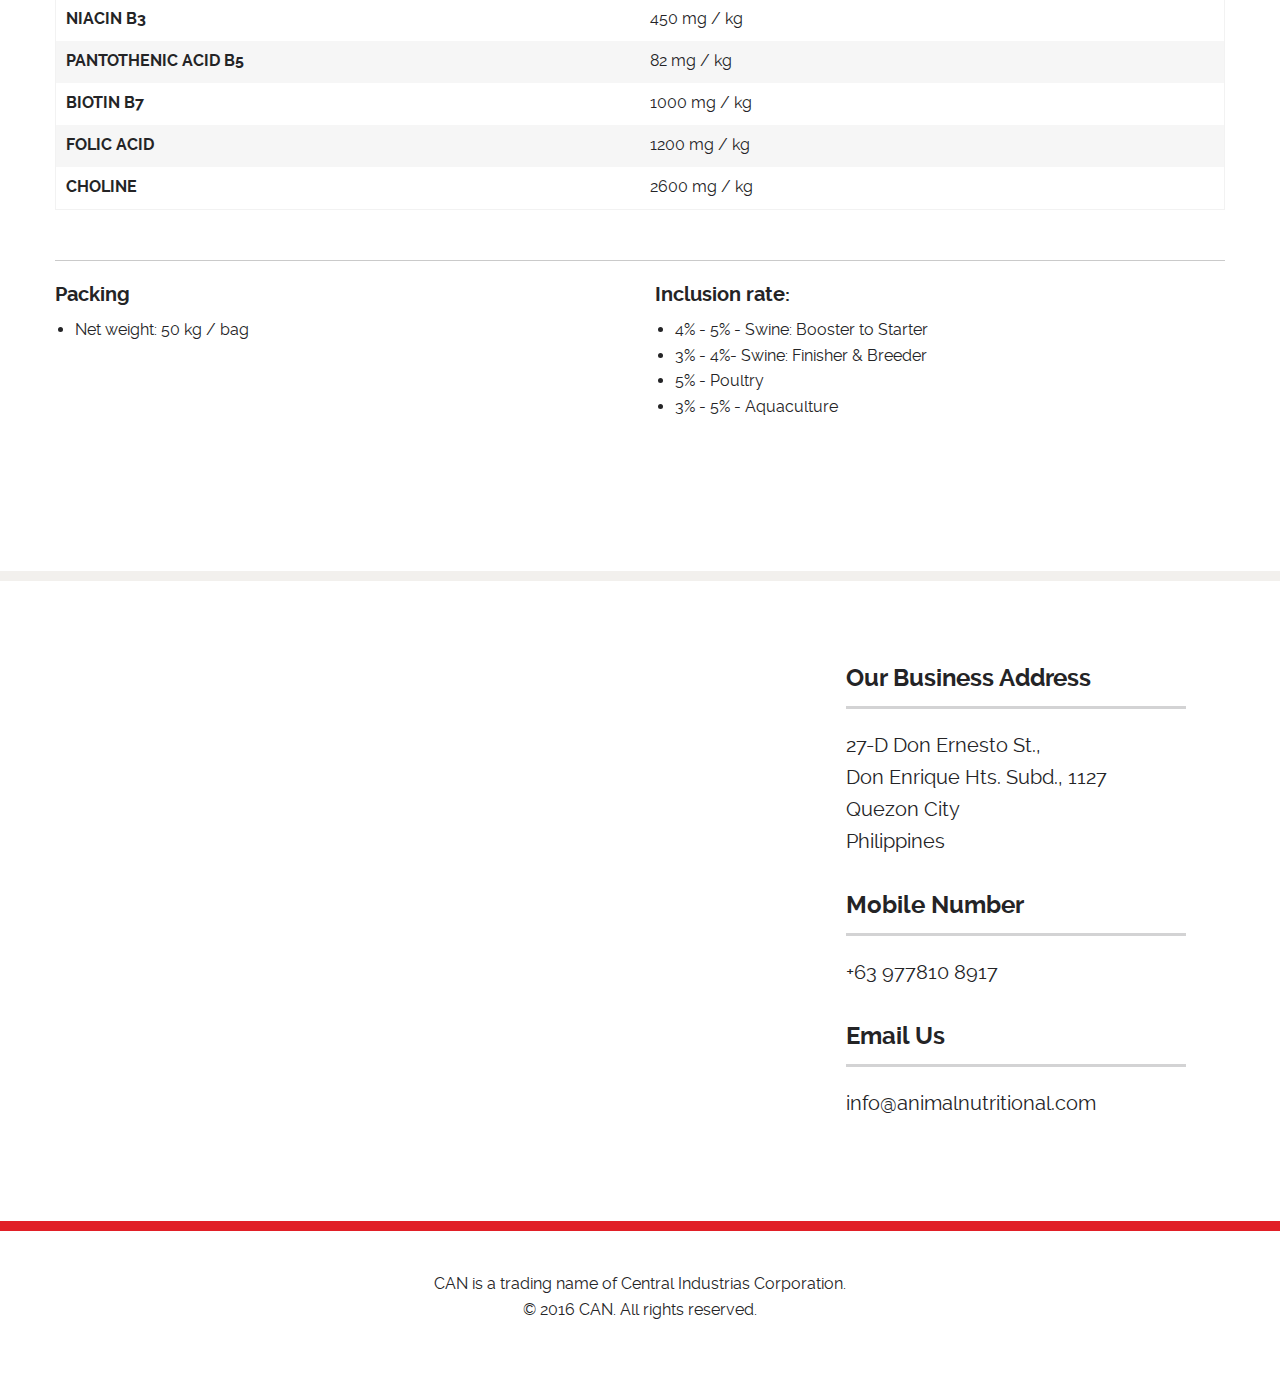
<file: feed-yeast-powder.html>
<!doctype html>
<html class="no-js" lang="en">
<head>
	<meta charset="utf-8" />
	<meta http-equiv="x-ua-compatible" content="ie=edge">
	<meta name="viewport" content="width=device-width, initial-scale=1.0">

	<title>
		
		
		
		
			
			
			
			
			Feed Yeast Powder
			
		
		| Central Animal Nutritionals
	</title>
	<meta name="description" content="">
	<meta name="keywords" content="">
	<meta name="robots" content="index, nofollow">

	<!-- favicon -->
	<link rel="apple-touch-icon" sizes="57x57" href="assets/favicon/apple-icon-57x57.png">
	<link rel="apple-touch-icon" sizes="60x60" href="assets/favicon/apple-icon-60x60.png">
	<link rel="apple-touch-icon" sizes="72x72" href="assets/favicon/apple-icon-72x72.png">
	<link rel="apple-touch-icon" sizes="76x76" href="assets/favicon/apple-icon-76x76.png">
	<link rel="apple-touch-icon" sizes="114x114" href="assets/favicon/apple-icon-114x114.png">
	<link rel="apple-touch-icon" sizes="120x120" href="assets/favicon/apple-icon-120x120.png">
	<link rel="apple-touch-icon" sizes="144x144" href="assets/favicon/apple-icon-144x144.png">
	<link rel="apple-touch-icon" sizes="152x152" href="assets/favicon/apple-icon-152x152.png">
	<link rel="apple-touch-icon" sizes="180x180" href="assets/favicon/apple-icon-180x180.png">
	<link rel="icon" type="image/png" sizes="192x192"  href="assets/favicon/android-icon-192x192.png">
	<link rel="icon" type="image/png" sizes="32x32" href="assets/favicon/favicon-32x32.png">
	<link rel="icon" type="image/png" sizes="96x96" href="assets/favicon/favicon-96x96.png">
	<link rel="icon" type="image/png" sizes="16x16" href="assets/favicon/favicon-16x16.png">
	<link rel="manifest" href="assets/favicon/manifest.json">
	<meta name="msapplication-TileColor" content="#ffffff">
	<meta name="msapplication-TileImage" content="assets/favicon/ms-icon-144x144.png">
	<meta name="theme-color" content="#ffffff">

	<link rel="stylesheet" href="assets/css/app.css">
</head>
<body>

<div class="off-canvas-wrapper">

	<div class="off-canvas-wrapper-inner" data-off-canvas-wrapper>

		<div class="off-canvas position-left" id="offCanvas" data-off-canvas>

			<button class="button alert small close-button" aria-label="Close menu" type="button" data-close>
				<span aria-hidden="true">
					<i class="fa fa-times"></i>
				</span>
			</button>

			<ul class="vertical menu text-uppercase">
				<li class="label">Menu</li>
				<li ><a href="index.html">Home</a></li>
				<li ><a href="about-us.html">About Us</a></li>
				<li >
					<a href="our-products.html">Our Products</a>
					<ul class="menu vertical sub-menu">
						<li >
							<a href="sporzyme.html">Sporzyme</a>
							<ul class="menu vertical sub-menu">
								<li ><a href="sporzyme-dfm.html">Sporzyme&reg;</a></li>
								<li ><a href="sporzyme-100b-dfm.html">Sporzyme&reg; 100B</a></li>
								<li ><a href="sporzyme-aquaculture-treatment.html">Sporzyme&reg; AquaCulture Treatment (100B/20B)</a></li>
							</ul>
						</li>
						<li ><a href="feather-meal.html">Feather Meal</a></li>
						<li ><a href="fma-60.html">FMA 60</a></li>
						<li ><a href="pork-meal.html">Pork Meal</a></li>
						<li class="active"><a href="feed-yeast-powder.html">Feed Yeast Powder</a></li>
					</ul>
				</li>
				<li ><a href="contact-us.html">Contact us</a></li>
			</ul>

		</div><!-- /.off-canvas-content -->

		<div class="off-canvas-content" data-off-canvas-content>
			<div class="top-bar title-bar">
				<div class="container">
					<div class="top-bar-title title-bar-title">
						<a href="index.html">
							<img src="assets/img/logo.png" alt="logo: CAN">
						</a>
					</div>
			
					<div class="top-bar-right show-for-large">
						<ul class="dropdown menu text-uppercase" data-dropdown-menu>
							<li ><a href="index.html">Home</a></li>
							<li ><a href="about-us.html">About Us</a></li>
							<li class="active">
								<a href="our-products.html">Our Products <i class="fa fa-angle-down"></i></a>
								<ul class="menu vertical">
									<li >
										<a href="sporzyme.html">Sporzyme <i class="fa fa-angle-down"></i></a>
										<ul class="menu vertical">
											<li ><a href="sporzyme-dfm.html">Sporzyme&reg;</a></li>
											<li ><a href="sporzyme-100b-dfm.html">Sporzyme&reg; 100B</a></li>
											<li ><a href="sporzyme-aquaculture-treatment.html">Sporzyme&reg; AquaCulture Treatment (100B/20B)</a></li>
										</ul>
									</li>
									<li ><a href="feather-meal.html">Feather Meal</a></li>
									<li ><a href="fma-60.html">FMA 60</a></li>
									<li ><a href="pork-meal.html">Pork Meal</a></li>
									<li class="active"><a href="feed-yeast-powder.html">Feed Yeast Powder</a></li>
								</ul>
							</li>
							<li ><a href="contact-us.html">Contact us</a></li>
						</ul>
					</div>
				</div><!-- /.container -->
			
				<div class="title-bar-right hide-for-large">
					<button class="button button-menu hollow" type="button" data-open="offCanvas">
						<i class="fa fa-bars"></i>
					</button>
				</div><!-- /.title-bar-left -->
			</div><!-- /.top-bar -->

			<nav aria-label="You are here:" role="navigation" class="container-breadcrumb">
				<div class="row">
					<div class="column">
						<ul class="breadcrumbs">
							<li><a href="index.html">Home</a></li>
			
							<li><a href="our-products.html">Our Products</a></li>
			
			
			
							<li>
								<span class="show-for-sr">Current: </span> 
								
								
								
								
								
								
								
								
								
								
								
								Feed Yeast Powder
							</li>
						</ul>
					</div><!-- /.column -->
			</div><!-- /.row -->
			</nav>

			<div id="container">
				<div class="row">
					<div class="columns">
						
						<article class="product">
							<header>
								<h1 class="title text-uppercase"><span>Feed</span> Yeast Powder</h1>
								<hr class="red">
							</header>
				
							<div class="row">
								<div class="columns">
				
									<div class="table-scroll">
										<table class="product-info">
											<thead>
												<tr>
													<td colspan="3" class="text-center text-uppercase strong">Amino Acid</td>
												</tr>
											</thead>
											<tbody>
												<tr>
													<td width="40%" class="text-uppercase strong">Amino Acid</td>
													<td width="30%" class="text-uppercase text-center strong">% in Products</td>
													<td width="30%" class="text-uppercase text-center strong">% in Digestible</td>
												</tr>
												<tr>
													<td class="text-uppercase strong">ASPARTATE</td>
													<td class="text-center">2.34</td>
													<td class="text-center">1.23</td>
												</tr>
												<tr>
													<td class="text-uppercase strong">THREONINE</td>
													<td class="text-center">2.77</td>
													<td class="text-center">1.75</td>
												</tr>
												<tr>
													<td class="text-uppercase strong">SERINE</td>
													<td class="text-center">2.84</td>
													<td class="text-center">2.04</td>
												</tr>
												<tr>
													<td class="text-uppercase strong">GLUTAMIC Acid</td>
													<td class="text-center">7.95</td>
													<td class="text-center">5.21</td>
												</tr>
												<tr>
													<td class="text-uppercase strong">GLYCINE</td>
													<td class="text-center">2.75</td>
													<td class="text-center">0.96</td>
												</tr>
												<tr>
													<td class="text-uppercase strong">ALANINE</td>
													<td class="text-center">4.79</td>
													<td class="text-center">4.14</td>
												</tr>
												<tr>
													<td class="text-uppercase strong">CYSTINE</td>
													<td class="text-center">0.39</td>
													<td class="text-center">0.24</td>
												</tr>
												<tr>
													<td class="text-uppercase strong">VALINE</td>
													<td class="text-center">3.54</td>
													<td class="text-center">2.86</td>
												</tr>
												<tr>
													<td class="text-uppercase strong">METHIONINE</td>
													<td class="text-center">0.97</td>
													<td class="text-center">0.94</td>
												</tr>
												<tr>
													<td class="text-uppercase strong">ISOLEUCINE</td>
													<td class="text-center">2.93</td>
													<td class="text-center">2.29</td>
												</tr>
												<tr>
													<td class="text-uppercase strong">LEUCINE</td>
													<td class="text-center">4.04</td>
													<td class="text-center">3.75</td>
												</tr>
												<tr>
													<td class="text-uppercase strong">TYROSINE</td>
													<td class="text-center">1.66</td>
													<td class="text-center">1.27</td>
												</tr>
												<tr>
													<td class="text-uppercase strong">PHENYLALINE</td>
													<td class="text-center">2.43</td>
													<td class="text-center">2.36</td>
												</tr>
												<tr>
													<td class="text-uppercase strong">LYSINE</td>
													<td class="text-center">4.78</td>
													<td class="text-center">4.67</td>
												</tr>
												<tr>
													<td class="text-uppercase strong">HISTIDINE</td>
													<td class="text-center">1.50</td>
													<td class="text-center">0.83</td>
												</tr>
												<tr>
													<td class="text-uppercase strong">ARGININE</td>
													<td class="text-center">1.48</td>
													<td class="text-center">0.21</td>
												</tr>
												<tr>
													<td class="text-uppercase strong">PROLINE</td>
													<td class="text-center">3.88</td>
													<td class="text-center">2.73</td>
												</tr>
												<tr>
													<td class="text-uppercase strong">TRYPTOPHAN</td>
													<td class="text-center">1.20</td>
													<td class="text-center">0.77</td>
												</tr>
											</tbody>
										</table>
									</div>
				
				
									<table class="product-info">
										<thead>
											<tr>
												<td colspan="2" class="text-center text-uppercase strong">Digestable Enzymes</td>
											</tr>
										</thead>
										<tbody>
											<tr>
												<td width="50%" class="text-uppercase strong">ALPHA AMYLASE</td>
												<td width="50%">1020</td>
											</tr>
											<tr>
												<td class="text-uppercase strong">BETA AMYLASE</td>
												<td>2020</td>
											</tr>
											<tr>
												<td class="text-uppercase strong">PROTASE</td>
												<td>3000</td>
											</tr>
										</tbody>
									</table>
				
				
									<table class="product-info">
										<thead>
											<tr>
												<td colspan="2" class="text-center text-uppercase strong">Vitamin Content</td>
											</tr>
										</thead>
										<tbody>
											<tr>
												<td width="50%" class="text-uppercase strong">THIAMINE B1</td>
												<td width="50%">4.2 mg / kg</td>
											</tr>
											<tr>
												<td class="text-uppercase strong">Riboflavin B2</td>
												<td>60.3 mg / kg</td>
											</tr>
											<tr>
												<td class="text-uppercase strong">NIACIN B3</td>
												<td>450 mg / kg</td>
											</tr>
											<tr>
												<td class="text-uppercase strong">PANTOTHENIC ACID B5</td>
												<td>82 mg / kg</td>
											</tr>
											<tr>
												<td class="text-uppercase strong">BIOTIN B7</td>
												<td>1000 mg / kg</td>
											</tr>
											<tr>
												<td class="text-uppercase strong">FOLIC ACID</td>
												<td>1200 mg / kg</td>
											</tr>
											<tr>
												<td class="text-uppercase strong">CHOLINE</td>
												<td>2600 mg / kg</td>
											</tr>
										</tbody>
									</table>
				
				
								</div><!-- /.columns -->
							</div><!-- /.row -->
					
							<hr>
				
							<div class="row">
							  <div class="large-6 columns">
							  	<h5 class="strong">Packing</h5>
									<ul>
										<li>Net weight: 50 kg / bag</li>
									</ul>
							  </div><!-- /.columns -->
							  <div class="large-6 columns">
							  	<h5 class="strong">Inclusion rate:</h5>
									<ul>
										<li>4% - 5% - Swine: Booster to Starter</li>
										<li>3% - 4%- Swine: Finisher &amp; Breeder</li>
										<li>5% - Poultry</li>
										<li>3% - 5% - Aquaculture</li>
									</ul>
							  </div><!-- /.columns -->
							</div><!-- /.row -->
				
						</article>
				
					</div><!-- /.columns -->
				</div><!-- /.row -->
			</div>

			<div class="expanded row collapse" data-equalizer="gmap" data-equalize-on="large">
				<div class="large-7 medium-7 small-12 columns gmap-container" data-equalizer-watch="gmap">
					<div id="gmap-overlay"></div>
					<iframe src="https://www.google.com/maps/embed?pb=!1m18!1m12!1m3!1d3859.5254569852186!2d121.07698231535238!3d14.682851178990807!2m3!1f0!2f0!3f0!3m2!1i1024!2i768!4f13.1!3m3!1m2!1s0x3397b0aa74de7baf%3A0x74a77531d0964719!2sDon+Enrique+Heights!5e0!3m2!1sen!2s!4v1461046437092" width="100%" height="640" frameborder="0" style="border:0" allowfullscreen></iframe>
				</div>
			
				<div class="large-5 medium-5 small-12 columns with-caption" data-equalizer-watch="gmap">
					<div class="contact-details">
						<div class="widget">
							<h4 class="title">Our Business Address</h4>
							<hr class="red">
							<p>27-D Don Ernesto St.,<br>
								Don Enrique Hts. Subd., 1127<br>
								Quezon City<br>
								Philippines</p>
						</div>
			
						<div class="widget">
							<h4 class="title">Mobile Number</h4>
							<hr class="red">
							<p><a href="tel:+639778108917">+63 977810 8917</a></p>
						</div>
			
						<div class="widget">
							<h4 class="title">Email Us</h4>
							<hr class="red">
							<p><a href="mailto:info@animalnutritional.com?cc=jimbo.sarte@gmail.com">info@animalnutritional.com</a></p>
						</div>
					</div><!-- /.contact-details -->
				</div>
			</div>
			
			<div id="footer">
				<div class="row text-center">
					<div class="column">
						<p>CAN is a trading name of Central Industrias Corporation.<br>
						&copy; 2016 CAN. All rights reserved.</p>
					</div>
				</div>
			</div>

		</div><!-- /.off-canvas-content -->

	</div><!-- /.off-canvas-wrapper-inner -->

</div><!-- /.off-canvas-wrapper -->

<script src="assets/js/app.js"></script>
</body>
</html>
</file>
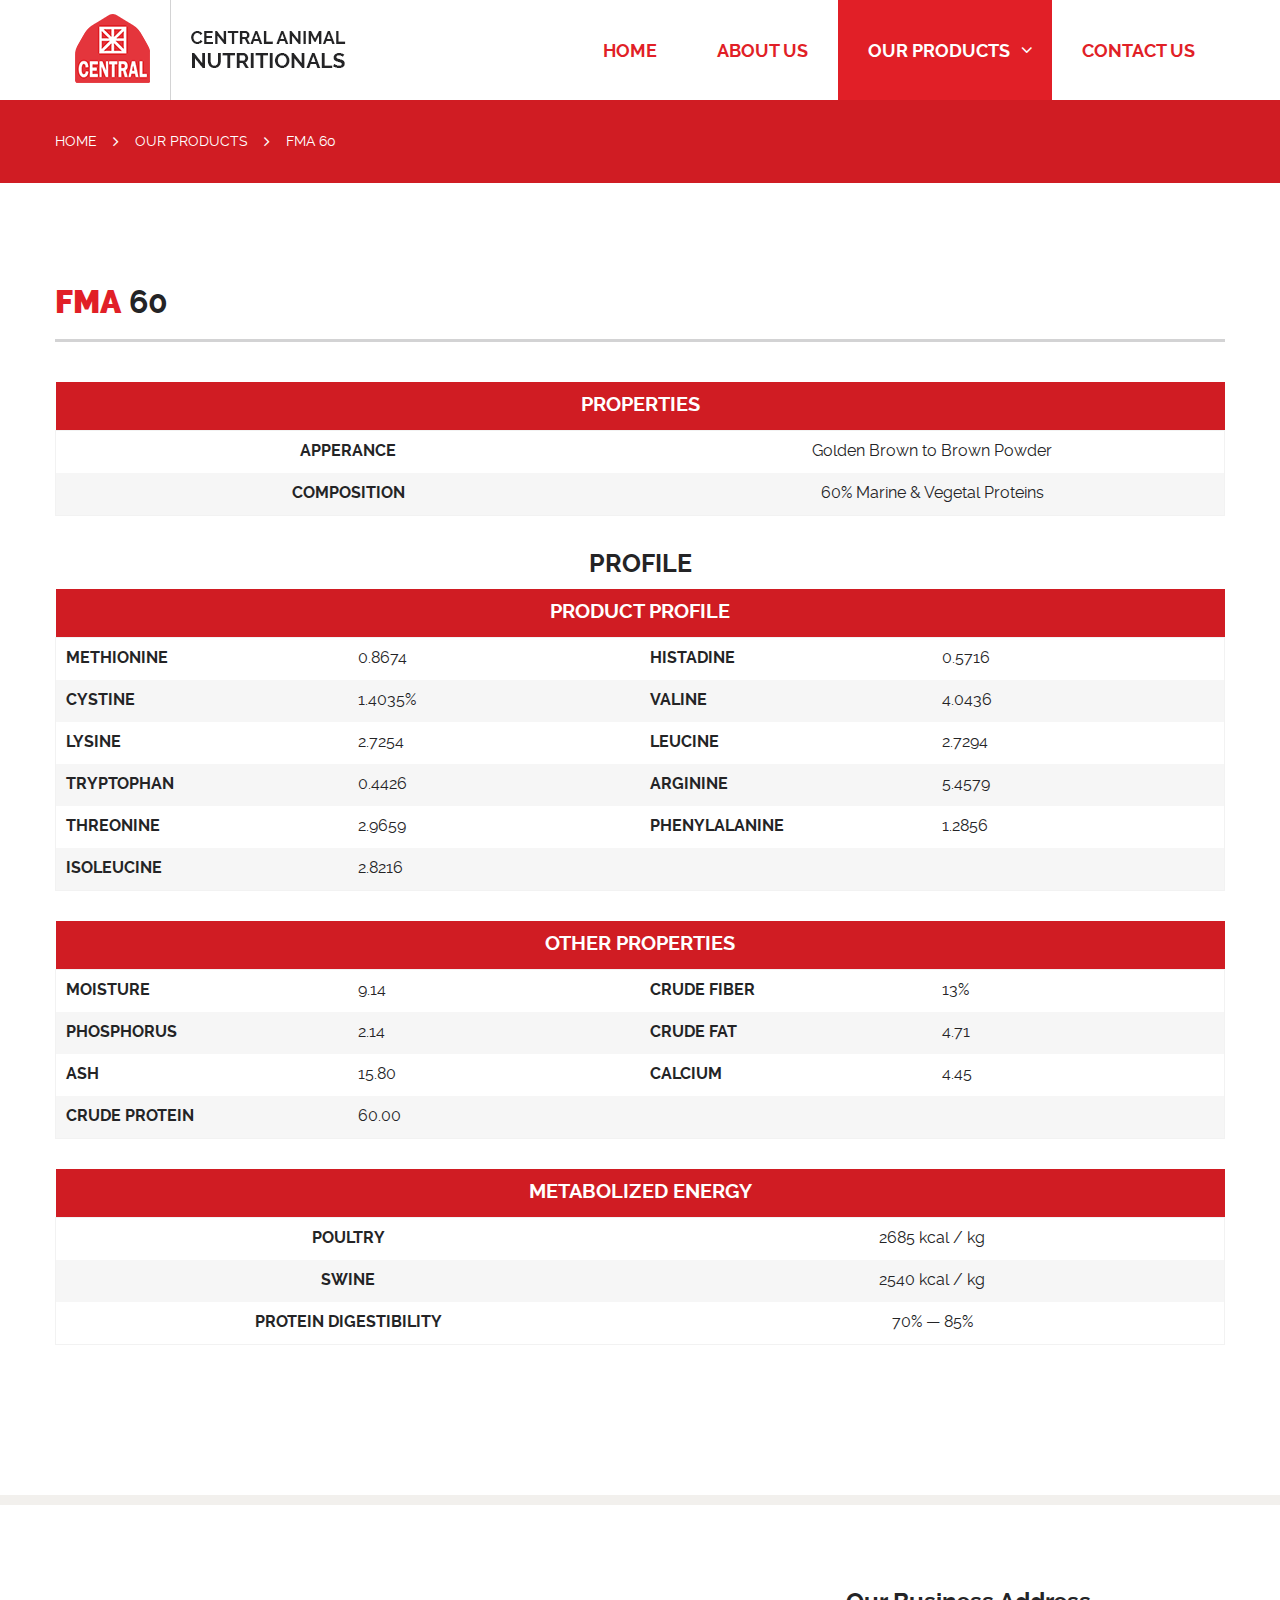
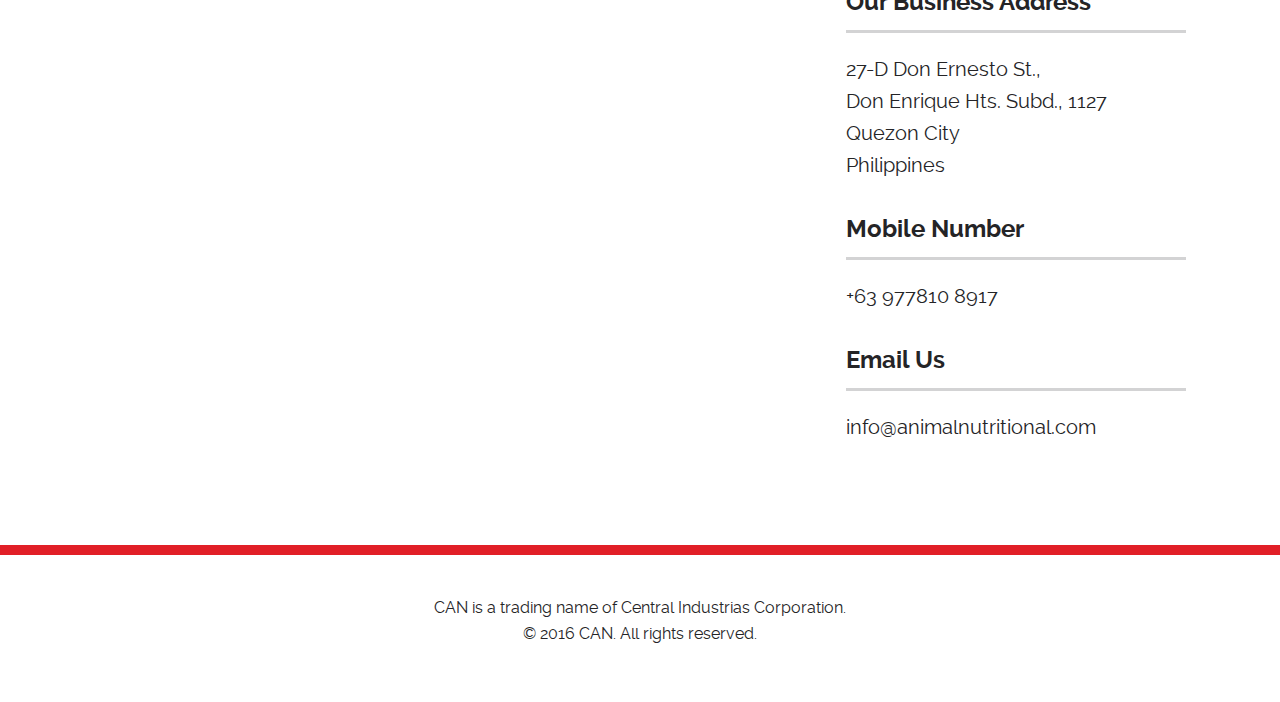
<file: fma-60.html>
<!doctype html>
<html class="no-js" lang="en">
<head>
	<meta charset="utf-8" />
	<meta http-equiv="x-ua-compatible" content="ie=edge">
	<meta name="viewport" content="width=device-width, initial-scale=1.0">

	<title>
		
		
		
		
			
			
			FMA 60
			
			
			
		
		| Central Animal Nutritionals
	</title>
	<meta name="description" content="">
	<meta name="keywords" content="">
	<meta name="robots" content="index, nofollow">

	<!-- favicon -->
	<link rel="apple-touch-icon" sizes="57x57" href="assets/favicon/apple-icon-57x57.png">
	<link rel="apple-touch-icon" sizes="60x60" href="assets/favicon/apple-icon-60x60.png">
	<link rel="apple-touch-icon" sizes="72x72" href="assets/favicon/apple-icon-72x72.png">
	<link rel="apple-touch-icon" sizes="76x76" href="assets/favicon/apple-icon-76x76.png">
	<link rel="apple-touch-icon" sizes="114x114" href="assets/favicon/apple-icon-114x114.png">
	<link rel="apple-touch-icon" sizes="120x120" href="assets/favicon/apple-icon-120x120.png">
	<link rel="apple-touch-icon" sizes="144x144" href="assets/favicon/apple-icon-144x144.png">
	<link rel="apple-touch-icon" sizes="152x152" href="assets/favicon/apple-icon-152x152.png">
	<link rel="apple-touch-icon" sizes="180x180" href="assets/favicon/apple-icon-180x180.png">
	<link rel="icon" type="image/png" sizes="192x192"  href="assets/favicon/android-icon-192x192.png">
	<link rel="icon" type="image/png" sizes="32x32" href="assets/favicon/favicon-32x32.png">
	<link rel="icon" type="image/png" sizes="96x96" href="assets/favicon/favicon-96x96.png">
	<link rel="icon" type="image/png" sizes="16x16" href="assets/favicon/favicon-16x16.png">
	<link rel="manifest" href="assets/favicon/manifest.json">
	<meta name="msapplication-TileColor" content="#ffffff">
	<meta name="msapplication-TileImage" content="assets/favicon/ms-icon-144x144.png">
	<meta name="theme-color" content="#ffffff">

	<link rel="stylesheet" href="assets/css/app.css">
</head>
<body>

<div class="off-canvas-wrapper">

	<div class="off-canvas-wrapper-inner" data-off-canvas-wrapper>

		<div class="off-canvas position-left" id="offCanvas" data-off-canvas>

			<button class="button alert small close-button" aria-label="Close menu" type="button" data-close>
				<span aria-hidden="true">
					<i class="fa fa-times"></i>
				</span>
			</button>

			<ul class="vertical menu text-uppercase">
				<li class="label">Menu</li>
				<li ><a href="index.html">Home</a></li>
				<li ><a href="about-us.html">About Us</a></li>
				<li >
					<a href="our-products.html">Our Products</a>
					<ul class="menu vertical sub-menu">
						<li >
							<a href="sporzyme.html">Sporzyme</a>
							<ul class="menu vertical sub-menu">
								<li ><a href="sporzyme-dfm.html">Sporzyme&reg;</a></li>
								<li ><a href="sporzyme-100b-dfm.html">Sporzyme&reg; 100B</a></li>
								<li ><a href="sporzyme-aquaculture-treatment.html">Sporzyme&reg; AquaCulture Treatment (100B/20B)</a></li>
							</ul>
						</li>
						<li ><a href="feather-meal.html">Feather Meal</a></li>
						<li class="active"><a href="fma-60.html">FMA 60</a></li>
						<li ><a href="pork-meal.html">Pork Meal</a></li>
						<li ><a href="feed-yeast-powder.html">Feed Yeast Powder</a></li>
					</ul>
				</li>
				<li ><a href="contact-us.html">Contact us</a></li>
			</ul>

		</div><!-- /.off-canvas-content -->

		<div class="off-canvas-content" data-off-canvas-content>
			<div class="top-bar title-bar">
				<div class="container">
					<div class="top-bar-title title-bar-title">
						<a href="index.html">
							<img src="assets/img/logo.png" alt="logo: CAN">
						</a>
					</div>
			
					<div class="top-bar-right show-for-large">
						<ul class="dropdown menu text-uppercase" data-dropdown-menu>
							<li ><a href="index.html">Home</a></li>
							<li ><a href="about-us.html">About Us</a></li>
							<li class="active">
								<a href="our-products.html">Our Products <i class="fa fa-angle-down"></i></a>
								<ul class="menu vertical">
									<li >
										<a href="sporzyme.html">Sporzyme <i class="fa fa-angle-down"></i></a>
										<ul class="menu vertical">
											<li ><a href="sporzyme-dfm.html">Sporzyme&reg;</a></li>
											<li ><a href="sporzyme-100b-dfm.html">Sporzyme&reg; 100B</a></li>
											<li ><a href="sporzyme-aquaculture-treatment.html">Sporzyme&reg; AquaCulture Treatment (100B/20B)</a></li>
										</ul>
									</li>
									<li ><a href="feather-meal.html">Feather Meal</a></li>
									<li class="active"><a href="fma-60.html">FMA 60</a></li>
									<li ><a href="pork-meal.html">Pork Meal</a></li>
									<li ><a href="feed-yeast-powder.html">Feed Yeast Powder</a></li>
								</ul>
							</li>
							<li ><a href="contact-us.html">Contact us</a></li>
						</ul>
					</div>
				</div><!-- /.container -->
			
				<div class="title-bar-right hide-for-large">
					<button class="button button-menu hollow" type="button" data-open="offCanvas">
						<i class="fa fa-bars"></i>
					</button>
				</div><!-- /.title-bar-left -->
			</div><!-- /.top-bar -->

			<nav aria-label="You are here:" role="navigation" class="container-breadcrumb">
				<div class="row">
					<div class="column">
						<ul class="breadcrumbs">
							<li><a href="index.html">Home</a></li>
			
							<li><a href="our-products.html">Our Products</a></li>
			
			
			
							<li>
								<span class="show-for-sr">Current: </span> 
								
								
								
								
								
								
								
								
								
								FMA 60
								
								
							</li>
						</ul>
					</div><!-- /.column -->
			</div><!-- /.row -->
			</nav>

			<div id="container">
				<div class="row">
					<div class="columns">
						
						<article class="product">
							<header>
								<h1 class="title text-uppercase"><span>FMA</span> 60</h1>
								<hr class="red">
							</header>
				
							<div class="row">
								<div class="columns">
				
									<table class="product-info">
										<thead>
											<tr>
												<td colspan="2" class="text-center text-uppercase strong">Properties</td>
											</tr>
										</thead>
										<tbody>
											<tr>
												<td width="50%" class="text-center text-uppercase strong">Apperance</td>
												<td width="50%" class="text-center">Golden Brown to Brown Powder</td>
											</tr>
											<tr>
												<td class="text-center text-uppercase strong">Composition</td>
												<td class="text-center">60% Marine &amp; Vegetal Proteins</td>
											</tr>
										</tbody>
									</table>
				
									<h4 class="strong text-center text-uppercase">Profile</h4>
				
									<div class="table-scroll">
										<table class="product-info">
											<thead>
												<tr>
													<td colspan="4" class="text-center text-uppercase strong">Product Profile</td>
												</tr>
											</thead>
											<tbody>
												<tr>
													<td width="25%" class="text-uppercase strong">METHIONINE</td>
													<td width="25%">0.8674</td>
													<td width="25%" class="text-uppercase strong">HISTADINE</td>
													<td width="25%">0.5716</td>
												</tr>
												<tr>
													<td class="text-uppercase strong">CYSTINE</td>
													<td>1.4035%</td>
													<td class="text-uppercase strong">VALINE</td>
													<td>4.0436</td>
												</tr>
												<tr>
													<td class="text-uppercase strong">LYSINE</td>
													<td>2.7254</td>
													<td class="text-uppercase strong">LEUCINE</td>
													<td>2.7294</td>
												</tr>
												<tr>
													<td class="text-uppercase strong">TRYPTOPHAN</td>
													<td>0.4426</td>
													<td class="text-uppercase strong">ARGININE</td>
													<td>5.4579</td>
												</tr>
												<tr>
													<td class="text-uppercase strong">THREONINE</td>
													<td>2.9659</td>
													<td class="text-uppercase strong">PHENYLALANINE</td>
													<td>1.2856</td>
												</tr>
												<tr>
													<td class="text-uppercase strong">ISOLEUCINE</td>
													<td>2.8216</td>
													<td class="text-uppercase strong">&nbsp;</td>
													<td>&nbsp;</td>
												</tr>
											</tbody>
										</table>
									</div>
				
				
									<table class="product-info">
										<thead>
											<tr>
												<td colspan="4" class="text-center text-uppercase strong">Other Properties</td>
											</tr>
										</thead>
										<tbody>
											<tr>
												<td width="25%" class="text-uppercase strong">MOISTURE</td>
												<td width="25%">9.14</td>
												<td width="25%" class="text-uppercase strong">CRUDE FIBER</td>
												<td width="25%">13%</td>
											</tr>
											<tr>
												<td class="text-uppercase strong">PHOSPHORUS</td>
												<td>2.14</td>
												<td class="text-uppercase strong">CRUDE FAT</td>
												<td>4.71</td>
											</tr>
											<tr>
												<td class="text-uppercase strong">ASH</td>
												<td>15.80</td>
												<td class="text-uppercase strong">CALCIUM</td>
												<td>4.45</td>
											</tr>
											<tr>
												<td class="text-uppercase strong">CRUDE PROTEIN</td>
												<td>60.00</td>
												<td>&nbsp;</td>
												<td>&nbsp;</td>
											</tr>
										</tbody>
									</table>
				
				
									<table class="product-info">
										<thead>
											<tr>
												<td colspan="2" class="text-center text-uppercase strong">Metabolized Energy</td>
											</tr>
										</thead>
										<tbody>
											<tr>
												<td width="50%" class="text-center text-uppercase strong">POULTRY</td>
												<td width="50%" class="text-center">2685 kcal / kg</td>
											</tr>
											<tr>
												<td class="text-center text-uppercase strong">SWINE</td>
												<td class="text-center">2540 kcal / kg</td>
											</tr>
											<tr>
												<td class="text-center text-uppercase strong">PROTEIN DIGESTIBILITY</td>
												<td class="text-center">70% — 85%</td>
											</tr>
										</tbody>
									</table>
									
								</div><!-- /.columns -->
							</div><!-- /.row -->
				
						</article>
				
					</div><!-- /.columns -->
				</div><!-- /.row -->
			</div>

			<div class="expanded row collapse" data-equalizer="gmap" data-equalize-on="large">
				<div class="large-7 medium-7 small-12 columns gmap-container" data-equalizer-watch="gmap">
					<div id="gmap-overlay"></div>
					<iframe src="https://www.google.com/maps/embed?pb=!1m18!1m12!1m3!1d3859.5254569852186!2d121.07698231535238!3d14.682851178990807!2m3!1f0!2f0!3f0!3m2!1i1024!2i768!4f13.1!3m3!1m2!1s0x3397b0aa74de7baf%3A0x74a77531d0964719!2sDon+Enrique+Heights!5e0!3m2!1sen!2s!4v1461046437092" width="100%" height="640" frameborder="0" style="border:0" allowfullscreen></iframe>
				</div>
			
				<div class="large-5 medium-5 small-12 columns with-caption" data-equalizer-watch="gmap">
					<div class="contact-details">
						<div class="widget">
							<h4 class="title">Our Business Address</h4>
							<hr class="red">
							<p>27-D Don Ernesto St.,<br>
								Don Enrique Hts. Subd., 1127<br>
								Quezon City<br>
								Philippines</p>
						</div>
			
						<div class="widget">
							<h4 class="title">Mobile Number</h4>
							<hr class="red">
							<p><a href="tel:+639778108917">+63 977810 8917</a></p>
						</div>
			
						<div class="widget">
							<h4 class="title">Email Us</h4>
							<hr class="red">
							<p><a href="mailto:info@animalnutritional.com?cc=jimbo.sarte@gmail.com">info@animalnutritional.com</a></p>
						</div>
					</div><!-- /.contact-details -->
				</div>
			</div>
			
			<div id="footer">
				<div class="row text-center">
					<div class="column">
						<p>CAN is a trading name of Central Industrias Corporation.<br>
						&copy; 2016 CAN. All rights reserved.</p>
					</div>
				</div>
			</div>

		</div><!-- /.off-canvas-content -->

	</div><!-- /.off-canvas-wrapper-inner -->

</div><!-- /.off-canvas-wrapper -->

<script src="assets/js/app.js"></script>
</body>
</html>
</file>
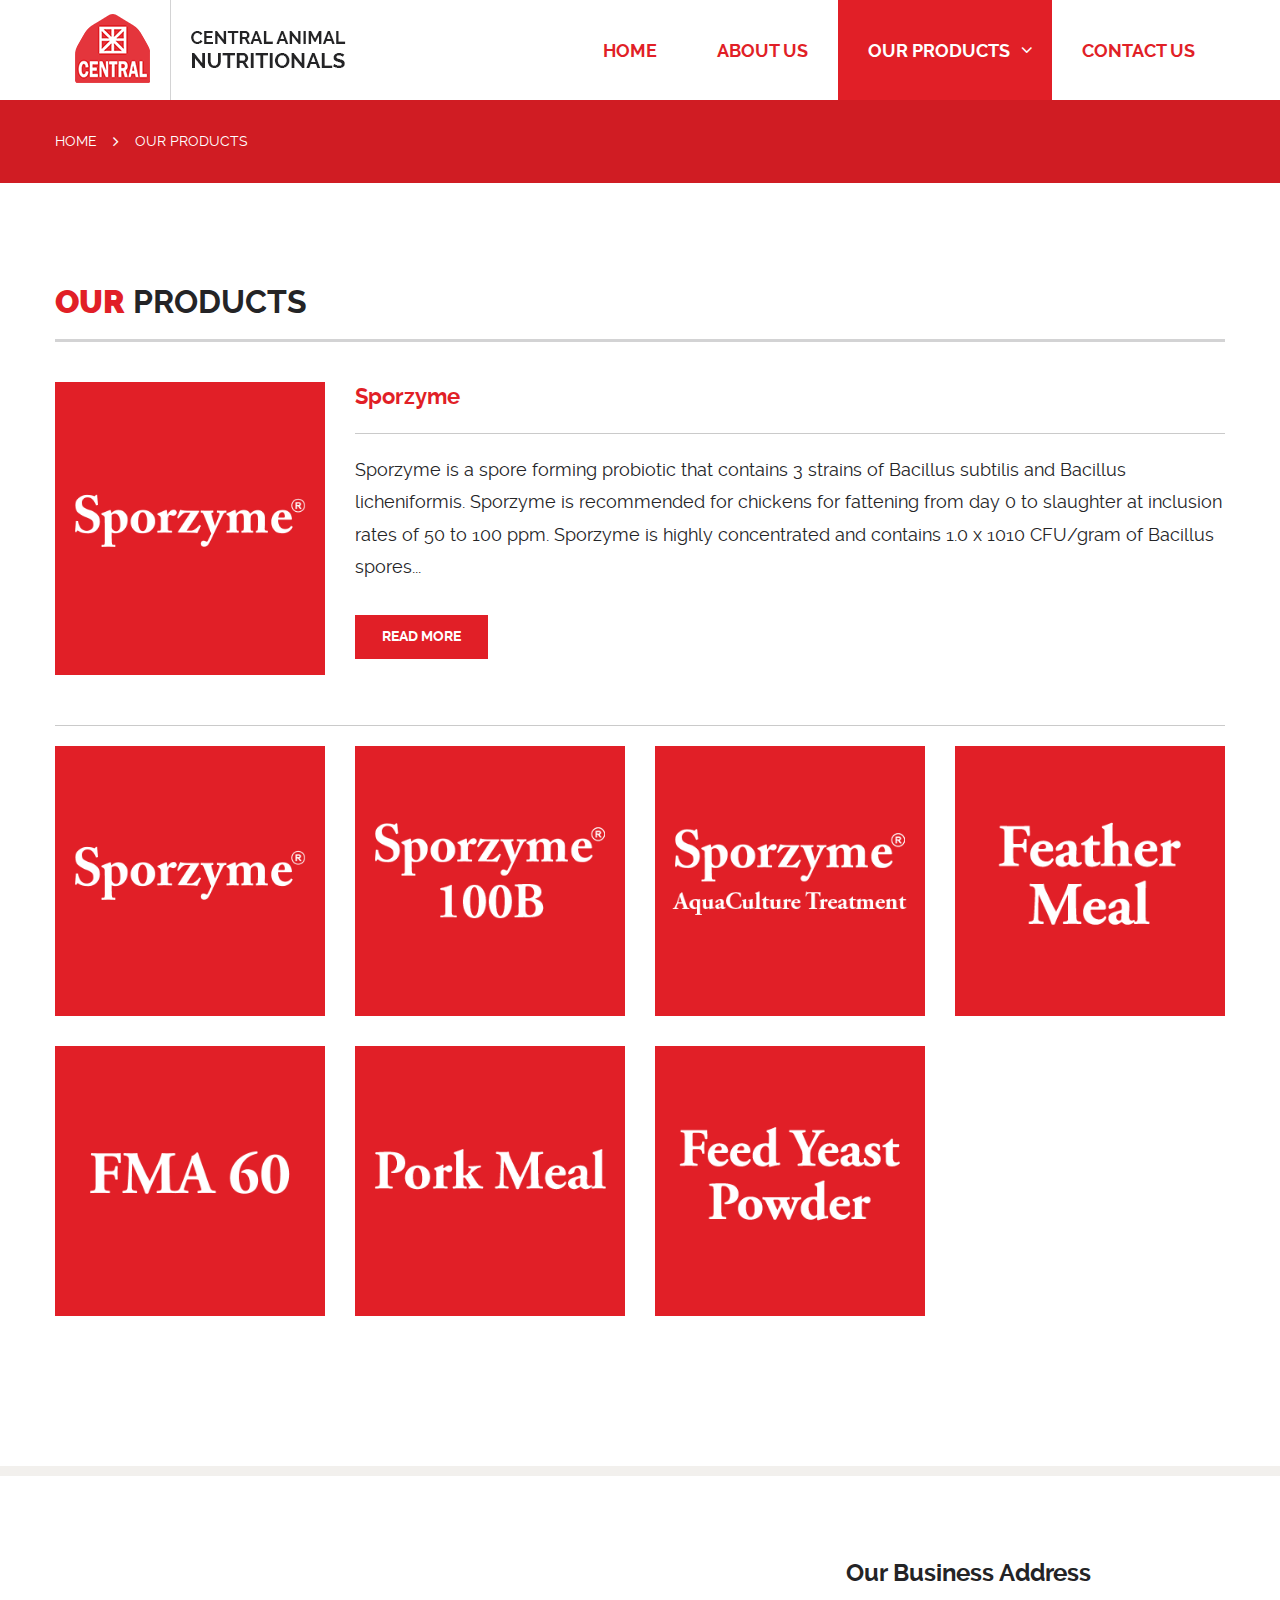
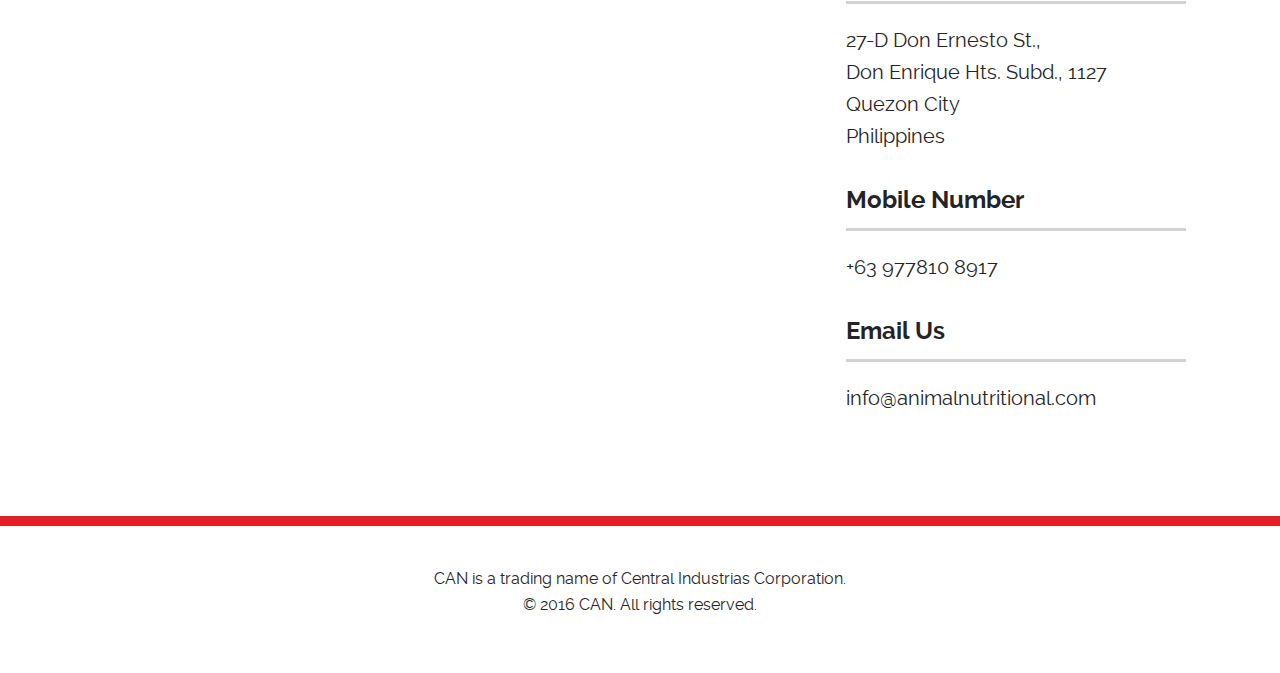
<file: our-products.html>
<!doctype html>
<html class="no-js" lang="en">
<head>
	<meta charset="utf-8" />
	<meta http-equiv="x-ua-compatible" content="ie=edge">
	<meta name="viewport" content="width=device-width, initial-scale=1.0">

	<title>
		
		
		
		Our Products 
			
			
			
			
			
			
		
		| Central Animal Nutritionals
	</title>
	<meta name="description" content="">
	<meta name="keywords" content="">
	<meta name="robots" content="index, nofollow">

	<!-- favicon -->
	<link rel="apple-touch-icon" sizes="57x57" href="assets/favicon/apple-icon-57x57.png">
	<link rel="apple-touch-icon" sizes="60x60" href="assets/favicon/apple-icon-60x60.png">
	<link rel="apple-touch-icon" sizes="72x72" href="assets/favicon/apple-icon-72x72.png">
	<link rel="apple-touch-icon" sizes="76x76" href="assets/favicon/apple-icon-76x76.png">
	<link rel="apple-touch-icon" sizes="114x114" href="assets/favicon/apple-icon-114x114.png">
	<link rel="apple-touch-icon" sizes="120x120" href="assets/favicon/apple-icon-120x120.png">
	<link rel="apple-touch-icon" sizes="144x144" href="assets/favicon/apple-icon-144x144.png">
	<link rel="apple-touch-icon" sizes="152x152" href="assets/favicon/apple-icon-152x152.png">
	<link rel="apple-touch-icon" sizes="180x180" href="assets/favicon/apple-icon-180x180.png">
	<link rel="icon" type="image/png" sizes="192x192"  href="assets/favicon/android-icon-192x192.png">
	<link rel="icon" type="image/png" sizes="32x32" href="assets/favicon/favicon-32x32.png">
	<link rel="icon" type="image/png" sizes="96x96" href="assets/favicon/favicon-96x96.png">
	<link rel="icon" type="image/png" sizes="16x16" href="assets/favicon/favicon-16x16.png">
	<link rel="manifest" href="assets/favicon/manifest.json">
	<meta name="msapplication-TileColor" content="#ffffff">
	<meta name="msapplication-TileImage" content="assets/favicon/ms-icon-144x144.png">
	<meta name="theme-color" content="#ffffff">

	<link rel="stylesheet" href="assets/css/app.css">
</head>
<body>

<div class="off-canvas-wrapper">

	<div class="off-canvas-wrapper-inner" data-off-canvas-wrapper>

		<div class="off-canvas position-left" id="offCanvas" data-off-canvas>

			<button class="button alert small close-button" aria-label="Close menu" type="button" data-close>
				<span aria-hidden="true">
					<i class="fa fa-times"></i>
				</span>
			</button>

			<ul class="vertical menu text-uppercase">
				<li class="label">Menu</li>
				<li ><a href="index.html">Home</a></li>
				<li ><a href="about-us.html">About Us</a></li>
				<li class="active">
					<a href="our-products.html">Our Products</a>
					<ul class="menu vertical sub-menu">
						<li >
							<a href="sporzyme.html">Sporzyme</a>
							<ul class="menu vertical sub-menu">
								<li ><a href="sporzyme-dfm.html">Sporzyme&reg;</a></li>
								<li ><a href="sporzyme-100b-dfm.html">Sporzyme&reg; 100B</a></li>
								<li ><a href="sporzyme-aquaculture-treatment.html">Sporzyme&reg; AquaCulture Treatment (100B/20B)</a></li>
							</ul>
						</li>
						<li ><a href="feather-meal.html">Feather Meal</a></li>
						<li ><a href="fma-60.html">FMA 60</a></li>
						<li ><a href="pork-meal.html">Pork Meal</a></li>
						<li ><a href="feed-yeast-powder.html">Feed Yeast Powder</a></li>
					</ul>
				</li>
				<li ><a href="contact-us.html">Contact us</a></li>
			</ul>

		</div><!-- /.off-canvas-content -->

		<div class="off-canvas-content" data-off-canvas-content>
			<div class="top-bar title-bar">
				<div class="container">
					<div class="top-bar-title title-bar-title">
						<a href="index.html">
							<img src="assets/img/logo.png" alt="logo: CAN">
						</a>
					</div>
			
					<div class="top-bar-right show-for-large">
						<ul class="dropdown menu text-uppercase" data-dropdown-menu>
							<li ><a href="index.html">Home</a></li>
							<li ><a href="about-us.html">About Us</a></li>
							<li class="active">
								<a href="our-products.html">Our Products <i class="fa fa-angle-down"></i></a>
								<ul class="menu vertical">
									<li >
										<a href="sporzyme.html">Sporzyme <i class="fa fa-angle-down"></i></a>
										<ul class="menu vertical">
											<li ><a href="sporzyme-dfm.html">Sporzyme&reg;</a></li>
											<li ><a href="sporzyme-100b-dfm.html">Sporzyme&reg; 100B</a></li>
											<li ><a href="sporzyme-aquaculture-treatment.html">Sporzyme&reg; AquaCulture Treatment (100B/20B)</a></li>
										</ul>
									</li>
									<li ><a href="feather-meal.html">Feather Meal</a></li>
									<li ><a href="fma-60.html">FMA 60</a></li>
									<li ><a href="pork-meal.html">Pork Meal</a></li>
									<li ><a href="feed-yeast-powder.html">Feed Yeast Powder</a></li>
								</ul>
							</li>
							<li ><a href="contact-us.html">Contact us</a></li>
						</ul>
					</div>
				</div><!-- /.container -->
			
				<div class="title-bar-right hide-for-large">
					<button class="button button-menu hollow" type="button" data-open="offCanvas">
						<i class="fa fa-bars"></i>
					</button>
				</div><!-- /.title-bar-left -->
			</div><!-- /.top-bar -->

			<nav aria-label="You are here:" role="navigation" class="container-breadcrumb">
				<div class="row">
					<div class="column">
						<ul class="breadcrumbs">
							<li><a href="index.html">Home</a></li>
			
			
			
			
							<li>
								<span class="show-for-sr">Current: </span> 
								
								
								Our Products
								
								
								
								
								
								
								
								
								
							</li>
						</ul>
					</div><!-- /.column -->
			</div><!-- /.row -->
			</nav>

			<div id="container">
				<div class="row">
					<div class="columns">
						
						<article class="products">
							<header>
								<h1 class="title text-uppercase"><span>Our</span> Products</h1>
								<hr class="red">
							</header>
				
				
							<div class="row featured" data-equalizer data-equalize-on="medium">
								<div class="large-3 medium-6 columns">
									<a href="sporzyme.html">
										<div class="featured-img" data-equalizer-watch>
											<img src="assets/img/prod-sporzyme-white.png" alt="placeholder" class="img-product">
										</div>
									</a>
								</div>
								<div class="large-9 medium-6 columns" data-equalizer-watch>
									<h2 class="item strong"><a href="sporzyme.html">Sporzyme</a></h2>
									<hr>
									<p>Sporzyme is a spore forming probiotic that contains 3 strains of Bacillus subtilis and Bacillus licheniformis. Sporzyme is recommended for chickens for fattening from day 0 to slaughter at inclusion rates of 50 to 100 ppm. Sporzyme is highly concentrated and contains 1.0 x 1010 CFU/gram of Bacillus spores...</p>
									<a href="sporzyme.html" class="button text-uppercase">read more</a>
								</div>
							</div>
				
							<div class="row">
							  <div class="columns"><hr></div>
							</div>
				
							<div class="row featured">
								<div class="medium-3 small-6 columns text-center">
									<a href="sporzyme-dfm.html" class="img-link">
										<img src="assets/img/prod-sporzyme-white.png" alt="placeholder" class="img-product">
									</a>
								</div>
								<div class="medium-3 small-6 columns text-center">
									<a href="sporzyme-100b-dfm.html" class="img-link">
										<img src="assets/img/prod-sporzyme-100b-dfm.png" alt="placeholder" class="img-product">
									</a>
								</div>
								<div class="medium-3 small-6 columns text-center">
									<a href="sporzyme-aquaculture-treatment.html" class="img-link">
										<img src="assets/img/prod-aquaculture-treatment.png" alt="placeholder" class="img-product">
									</a>
								</div>
								<div class="medium-3 small-6 columns text-center">
									<a href="feather-meal.html" class="img-link">
										<img src="assets/img/prod-feather_meal-white.png" alt="placeholder" class="img-product">
									</a>
								</div>
							</div><!-- /.row.featured -->
				
							<div class="row featured">
								<div class="medium-3 small-6 columns">
									<a href="fma-60.html" class="img-link">
										<img src="assets/img/prod-fma_60-white.png" alt="placeholder" class="img-product">
									</a>
								</div>
								<div class="medium-3 small-6 columns">
									<a href="pork-meal.html" class="img-link">
										<img src="assets/img/prod-pork_meal-white.png" alt="placeholder" class="img-product">
									</a>
								</div>
								<div class="medium-3 small-6 columns end">
									<a href="feed-yeast-powder.html" class="img-link">
										<img src="assets/img/prod-feed_yeast_powder-white.png" alt="placeholder" class="img-product">
									</a>
								</div>
							</div><!-- /.row.featured -->
				
						</article>
				
					</div><!-- /.columns -->
				</div><!-- /.row -->
			</div>

			<div class="expanded row collapse" data-equalizer="gmap" data-equalize-on="large">
				<div class="large-7 medium-7 small-12 columns gmap-container" data-equalizer-watch="gmap">
					<div id="gmap-overlay"></div>
					<iframe src="https://www.google.com/maps/embed?pb=!1m18!1m12!1m3!1d3859.5254569852186!2d121.07698231535238!3d14.682851178990807!2m3!1f0!2f0!3f0!3m2!1i1024!2i768!4f13.1!3m3!1m2!1s0x3397b0aa74de7baf%3A0x74a77531d0964719!2sDon+Enrique+Heights!5e0!3m2!1sen!2s!4v1461046437092" width="100%" height="640" frameborder="0" style="border:0" allowfullscreen></iframe>
				</div>
			
				<div class="large-5 medium-5 small-12 columns with-caption" data-equalizer-watch="gmap">
					<div class="contact-details">
						<div class="widget">
							<h4 class="title">Our Business Address</h4>
							<hr class="red">
							<p>27-D Don Ernesto St.,<br>
								Don Enrique Hts. Subd., 1127<br>
								Quezon City<br>
								Philippines</p>
						</div>
			
						<div class="widget">
							<h4 class="title">Mobile Number</h4>
							<hr class="red">
							<p><a href="tel:+639778108917">+63 977810 8917</a></p>
						</div>
			
						<div class="widget">
							<h4 class="title">Email Us</h4>
							<hr class="red">
							<p><a href="mailto:info@animalnutritional.com?cc=jimbo.sarte@gmail.com">info@animalnutritional.com</a></p>
						</div>
					</div><!-- /.contact-details -->
				</div>
			</div>
			
			<div id="footer">
				<div class="row text-center">
					<div class="column">
						<p>CAN is a trading name of Central Industrias Corporation.<br>
						&copy; 2016 CAN. All rights reserved.</p>
					</div>
				</div>
			</div>

		</div><!-- /.off-canvas-content -->

	</div><!-- /.off-canvas-wrapper-inner -->

</div><!-- /.off-canvas-wrapper -->

<script src="assets/js/app.js"></script>
</body>
</html>
</file>
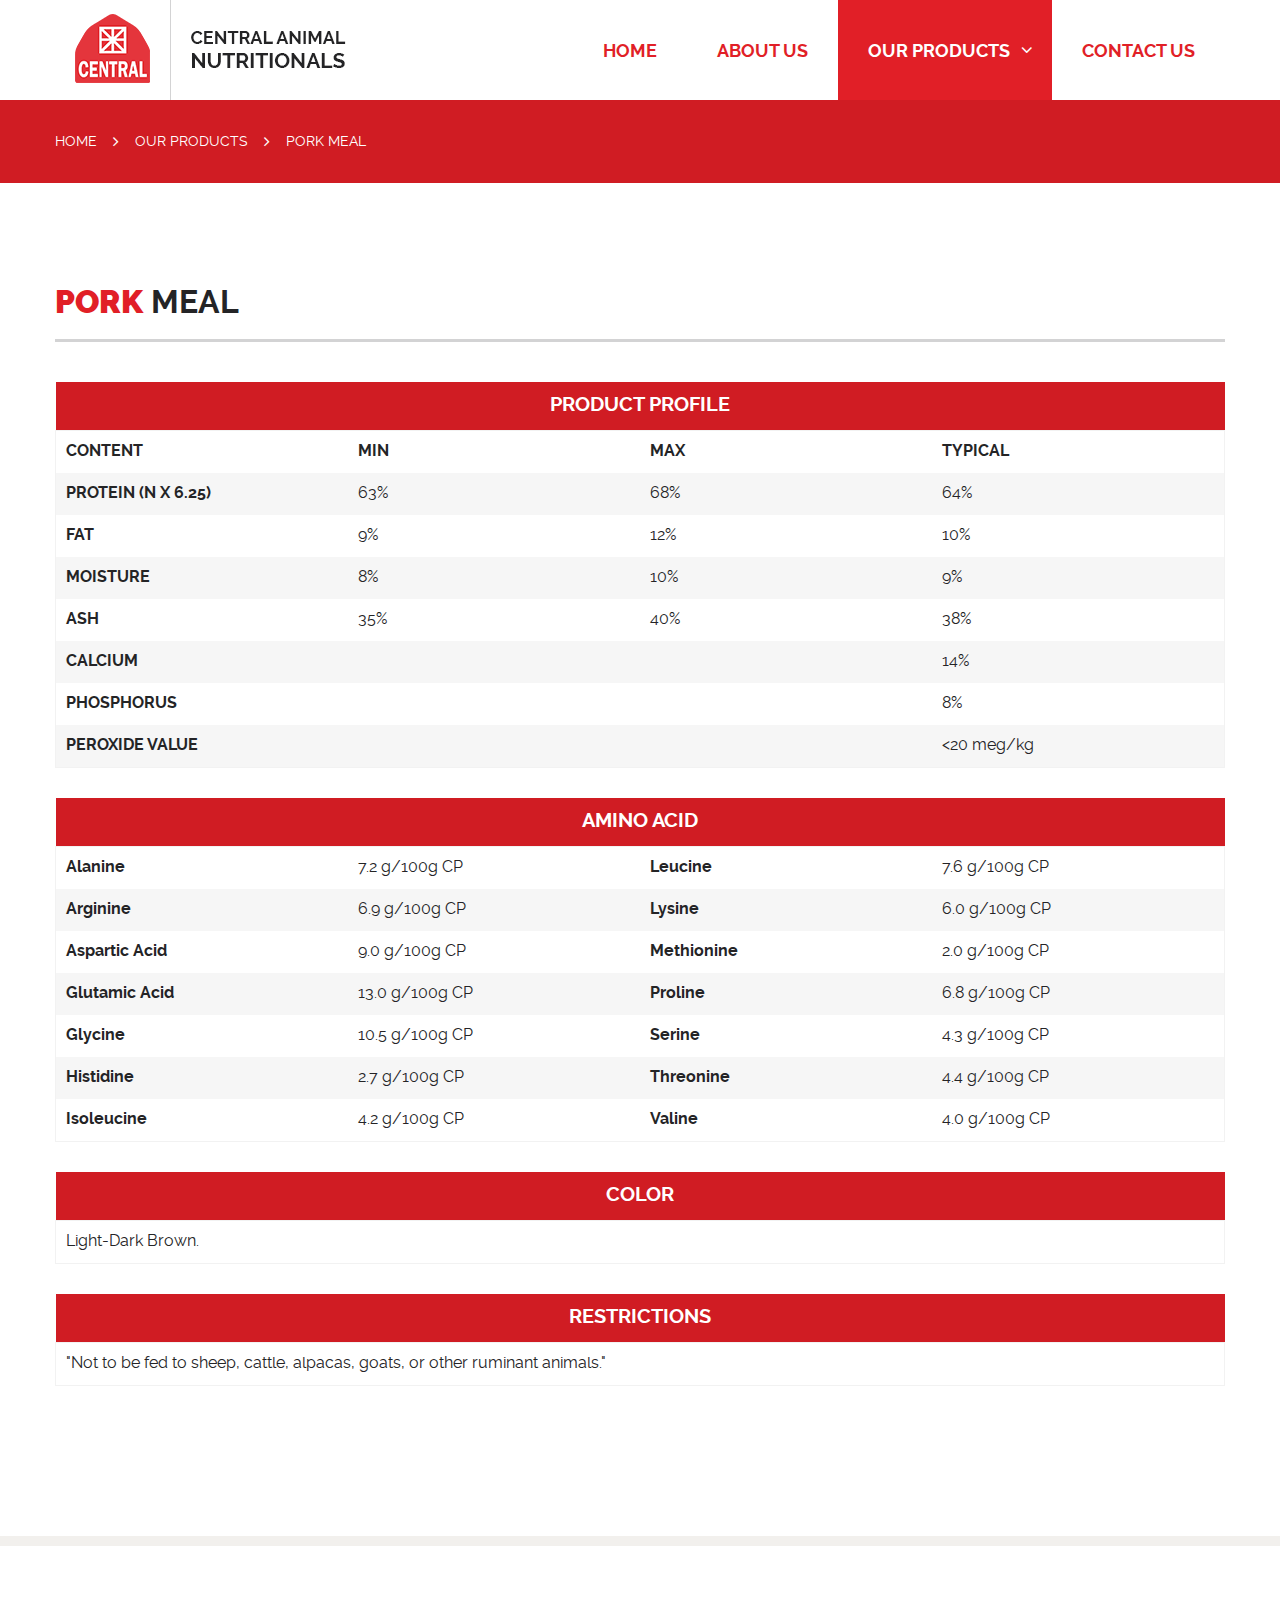
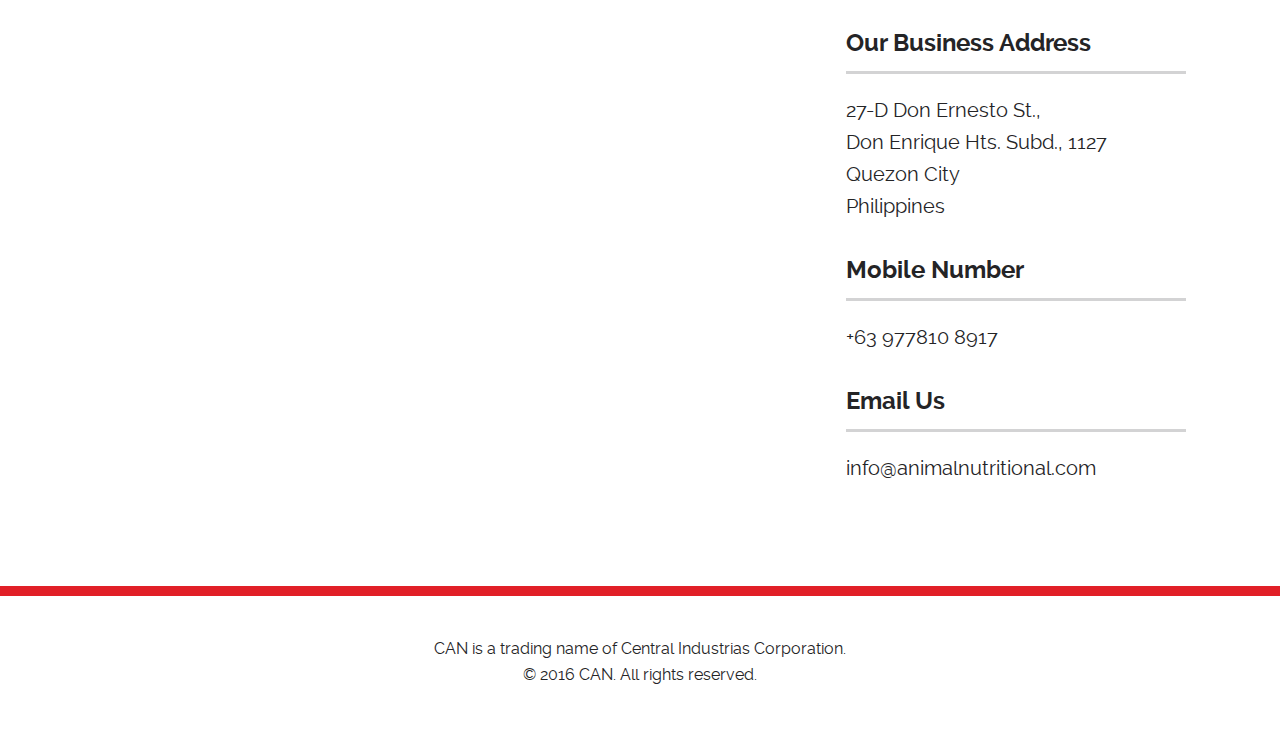
<file: pork-meal.html>
<!doctype html>
<html class="no-js" lang="en">
<head>
	<meta charset="utf-8" />
	<meta http-equiv="x-ua-compatible" content="ie=edge">
	<meta name="viewport" content="width=device-width, initial-scale=1.0">

	<title>
		
		
		
		
			
			
			
			Pork Meal
			
			
		
		| Central Animal Nutritionals
	</title>
	<meta name="description" content="">
	<meta name="keywords" content="">
	<meta name="robots" content="index, nofollow">

	<!-- favicon -->
	<link rel="apple-touch-icon" sizes="57x57" href="assets/favicon/apple-icon-57x57.png">
	<link rel="apple-touch-icon" sizes="60x60" href="assets/favicon/apple-icon-60x60.png">
	<link rel="apple-touch-icon" sizes="72x72" href="assets/favicon/apple-icon-72x72.png">
	<link rel="apple-touch-icon" sizes="76x76" href="assets/favicon/apple-icon-76x76.png">
	<link rel="apple-touch-icon" sizes="114x114" href="assets/favicon/apple-icon-114x114.png">
	<link rel="apple-touch-icon" sizes="120x120" href="assets/favicon/apple-icon-120x120.png">
	<link rel="apple-touch-icon" sizes="144x144" href="assets/favicon/apple-icon-144x144.png">
	<link rel="apple-touch-icon" sizes="152x152" href="assets/favicon/apple-icon-152x152.png">
	<link rel="apple-touch-icon" sizes="180x180" href="assets/favicon/apple-icon-180x180.png">
	<link rel="icon" type="image/png" sizes="192x192"  href="assets/favicon/android-icon-192x192.png">
	<link rel="icon" type="image/png" sizes="32x32" href="assets/favicon/favicon-32x32.png">
	<link rel="icon" type="image/png" sizes="96x96" href="assets/favicon/favicon-96x96.png">
	<link rel="icon" type="image/png" sizes="16x16" href="assets/favicon/favicon-16x16.png">
	<link rel="manifest" href="assets/favicon/manifest.json">
	<meta name="msapplication-TileColor" content="#ffffff">
	<meta name="msapplication-TileImage" content="assets/favicon/ms-icon-144x144.png">
	<meta name="theme-color" content="#ffffff">

	<link rel="stylesheet" href="assets/css/app.css">
</head>
<body>

<div class="off-canvas-wrapper">

	<div class="off-canvas-wrapper-inner" data-off-canvas-wrapper>

		<div class="off-canvas position-left" id="offCanvas" data-off-canvas>

			<button class="button alert small close-button" aria-label="Close menu" type="button" data-close>
				<span aria-hidden="true">
					<i class="fa fa-times"></i>
				</span>
			</button>

			<ul class="vertical menu text-uppercase">
				<li class="label">Menu</li>
				<li ><a href="index.html">Home</a></li>
				<li ><a href="about-us.html">About Us</a></li>
				<li >
					<a href="our-products.html">Our Products</a>
					<ul class="menu vertical sub-menu">
						<li >
							<a href="sporzyme.html">Sporzyme</a>
							<ul class="menu vertical sub-menu">
								<li ><a href="sporzyme-dfm.html">Sporzyme&reg;</a></li>
								<li ><a href="sporzyme-100b-dfm.html">Sporzyme&reg; 100B</a></li>
								<li ><a href="sporzyme-aquaculture-treatment.html">Sporzyme&reg; AquaCulture Treatment (100B/20B)</a></li>
							</ul>
						</li>
						<li ><a href="feather-meal.html">Feather Meal</a></li>
						<li ><a href="fma-60.html">FMA 60</a></li>
						<li class="active"><a href="pork-meal.html">Pork Meal</a></li>
						<li ><a href="feed-yeast-powder.html">Feed Yeast Powder</a></li>
					</ul>
				</li>
				<li ><a href="contact-us.html">Contact us</a></li>
			</ul>

		</div><!-- /.off-canvas-content -->

		<div class="off-canvas-content" data-off-canvas-content>
			<div class="top-bar title-bar">
				<div class="container">
					<div class="top-bar-title title-bar-title">
						<a href="index.html">
							<img src="assets/img/logo.png" alt="logo: CAN">
						</a>
					</div>
			
					<div class="top-bar-right show-for-large">
						<ul class="dropdown menu text-uppercase" data-dropdown-menu>
							<li ><a href="index.html">Home</a></li>
							<li ><a href="about-us.html">About Us</a></li>
							<li class="active">
								<a href="our-products.html">Our Products <i class="fa fa-angle-down"></i></a>
								<ul class="menu vertical">
									<li >
										<a href="sporzyme.html">Sporzyme <i class="fa fa-angle-down"></i></a>
										<ul class="menu vertical">
											<li ><a href="sporzyme-dfm.html">Sporzyme&reg;</a></li>
											<li ><a href="sporzyme-100b-dfm.html">Sporzyme&reg; 100B</a></li>
											<li ><a href="sporzyme-aquaculture-treatment.html">Sporzyme&reg; AquaCulture Treatment (100B/20B)</a></li>
										</ul>
									</li>
									<li ><a href="feather-meal.html">Feather Meal</a></li>
									<li ><a href="fma-60.html">FMA 60</a></li>
									<li class="active"><a href="pork-meal.html">Pork Meal</a></li>
									<li ><a href="feed-yeast-powder.html">Feed Yeast Powder</a></li>
								</ul>
							</li>
							<li ><a href="contact-us.html">Contact us</a></li>
						</ul>
					</div>
				</div><!-- /.container -->
			
				<div class="title-bar-right hide-for-large">
					<button class="button button-menu hollow" type="button" data-open="offCanvas">
						<i class="fa fa-bars"></i>
					</button>
				</div><!-- /.title-bar-left -->
			</div><!-- /.top-bar -->

			<nav aria-label="You are here:" role="navigation" class="container-breadcrumb">
				<div class="row">
					<div class="column">
						<ul class="breadcrumbs">
							<li><a href="index.html">Home</a></li>
			
							<li><a href="our-products.html">Our Products</a></li>
			
			
			
							<li>
								<span class="show-for-sr">Current: </span> 
								
								
								
								
								
								
								
								
								
								
								Pork Meal
								
							</li>
						</ul>
					</div><!-- /.column -->
			</div><!-- /.row -->
			</nav>

			<div id="container">
				<div class="row">
					<div class="columns">
						
						<article class="product">
							<header>
								<h1 class="title text-uppercase"><span>Pork</span> Meal</h1>
								<hr class="red">
							</header>
				
							<div class="row">
								<div class="columns">
				
									<table class="product-info">
										<thead>
											<tr>
												<td colspan="4" class="text-center text-uppercase strong">Product Profile</td>
											</tr>
										</thead>
										<tbody>
											<tr>
												<td width="25%" class="text-uppercase strong">Content</td>
												<td width="25%" class="text-uppercase strong">Min</td>
												<td width="25%" class="text-uppercase strong">Max</td>
												<td width="25%" class="text-uppercase strong">Typical</td>
											</tr>
											<tr>
												<td class="text-uppercase strong">PROTEIN (N X 6.25)</td>
												<td>63%</td>
												<td>68%	</td>
												<td>64%</td>
											</tr>
											<tr>
												<td class="text-uppercase strong">FAT	</td>
												<td>9%</td>
												<td>12%</td>
												<td>10%</td>
											</tr>
											<tr>
												<td class="text-uppercase strong">MOISTURE	</td>
												<td>8%</td>
												<td>10%</td>
												<td>9%</td>
											</tr>
											<tr>
												<td class="text-uppercase strong">ASH	</td>
												<td>35%</td>
												<td>40%</td>
												<td>38%</td>
											</tr>
											<tr>
												<td class="text-uppercase strong">CALCIUM</td>
												<td>&nbsp;</td>
												<td>&nbsp;</td>
												<td>14%</td>
											</tr>
											<tr>
												<td class="text-uppercase strong">PHOSPHORUS</td>
												<td>&nbsp;</td>
												<td>&nbsp;</td>
												<td>8%</td>
											</tr>
											<tr>
												<td class="text-uppercase strong">PEROXIDE VALUE</td>
												<td>&nbsp;</td>
												<td>&nbsp;</td>
												<td>&lt;20 meg/kg</td>
											</tr>
										</tbody>
									</table>
				
				
									<div class="table-scroll">
										<table class="product-info">
											<thead>
												<tr>
													<td colspan="4" class="text-center text-uppercase strong">Amino Acid</td>
												</tr>
											</thead>
											<tbody>
												<tr>
													<td width="25%" class="strong">Alanine</td>
													<td width="25%">7.2 g/100g CP</td>
													<td width="25%" class="strong">Leucine</td>
													<td width="25%">7.6 g/100g CP</td>
												</tr>
												<tr>
													<td class="strong">Arginine</td>
													<td>6.9 g/100g CP</td>
													<td class="strong">Lysine</td>
													<td>6.0 g/100g CP</td>
												</tr>
												<tr>
													<td class="strong">Aspartic Acid</td>
													<td>9.0 g/100g CP</td>
													<td class="strong">Methionine</td>
													<td>2.0 g/100g CP</td>
												</tr>
												<tr>
													<td class="strong">Glutamic Acid</td>
													<td>13.0 g/100g CP</td>
													<td class="strong">Proline</td>
													<td>6.8 g/100g CP</td>
												</tr>
												<tr>
													<td class="strong">Glycine</td>
													<td>10.5 g/100g CP</td>
													<td class="strong">Serine</td>
													<td>4.3 g/100g CP</td>
												</tr>
												<tr>
													<td class="strong">Histidine</td>
													<td>2.7 g/100g CP</td>
													<td class="strong">Threonine</td>
													<td>4.4 g/100g CP</td>
												</tr>
												<tr>
													<td class="strong">Isoleucine</td>
													<td>4.2 g/100g CP</td>
													<td class="strong">Valine</td>
													<td>4.0 g/100g CP</td>
												</tr>
											</tbody>
										</table>
									</div>
				
				
									<table class="product-info">
										<thead>
											<tr>
												<td class="text-center text-uppercase strong">Color</td>
											</tr>
										</thead>
										<tbody>
											<tr>
												<td>Light-Dark Brown.</td>
											</tr>
										</tbody>
									</table>
				
				
									<table class="product-info">
										<thead>
											<tr>
												<td class="text-center text-uppercase strong">Restrictions</td>
											</tr>
										</thead>
										<tbody>
											<tr>
												<td>"Not to be fed to sheep, cattle, alpacas, goats, or other ruminant animals."</td>
											</tr>
										</tbody>
									</table>
									
								</div><!-- /.columns -->
							</div><!-- /.row -->
				
						</article>
				
					</div><!-- /.columns -->
				</div><!-- /.row -->
			</div>

			<div class="expanded row collapse" data-equalizer="gmap" data-equalize-on="large">
				<div class="large-7 medium-7 small-12 columns gmap-container" data-equalizer-watch="gmap">
					<div id="gmap-overlay"></div>
					<iframe src="https://www.google.com/maps/embed?pb=!1m18!1m12!1m3!1d3859.5254569852186!2d121.07698231535238!3d14.682851178990807!2m3!1f0!2f0!3f0!3m2!1i1024!2i768!4f13.1!3m3!1m2!1s0x3397b0aa74de7baf%3A0x74a77531d0964719!2sDon+Enrique+Heights!5e0!3m2!1sen!2s!4v1461046437092" width="100%" height="640" frameborder="0" style="border:0" allowfullscreen></iframe>
				</div>
			
				<div class="large-5 medium-5 small-12 columns with-caption" data-equalizer-watch="gmap">
					<div class="contact-details">
						<div class="widget">
							<h4 class="title">Our Business Address</h4>
							<hr class="red">
							<p>27-D Don Ernesto St.,<br>
								Don Enrique Hts. Subd., 1127<br>
								Quezon City<br>
								Philippines</p>
						</div>
			
						<div class="widget">
							<h4 class="title">Mobile Number</h4>
							<hr class="red">
							<p><a href="tel:+639778108917">+63 977810 8917</a></p>
						</div>
			
						<div class="widget">
							<h4 class="title">Email Us</h4>
							<hr class="red">
							<p><a href="mailto:info@animalnutritional.com?cc=jimbo.sarte@gmail.com">info@animalnutritional.com</a></p>
						</div>
					</div><!-- /.contact-details -->
				</div>
			</div>
			
			<div id="footer">
				<div class="row text-center">
					<div class="column">
						<p>CAN is a trading name of Central Industrias Corporation.<br>
						&copy; 2016 CAN. All rights reserved.</p>
					</div>
				</div>
			</div>

		</div><!-- /.off-canvas-content -->

	</div><!-- /.off-canvas-wrapper-inner -->

</div><!-- /.off-canvas-wrapper -->

<script src="assets/js/app.js"></script>
</body>
</html>
</file>
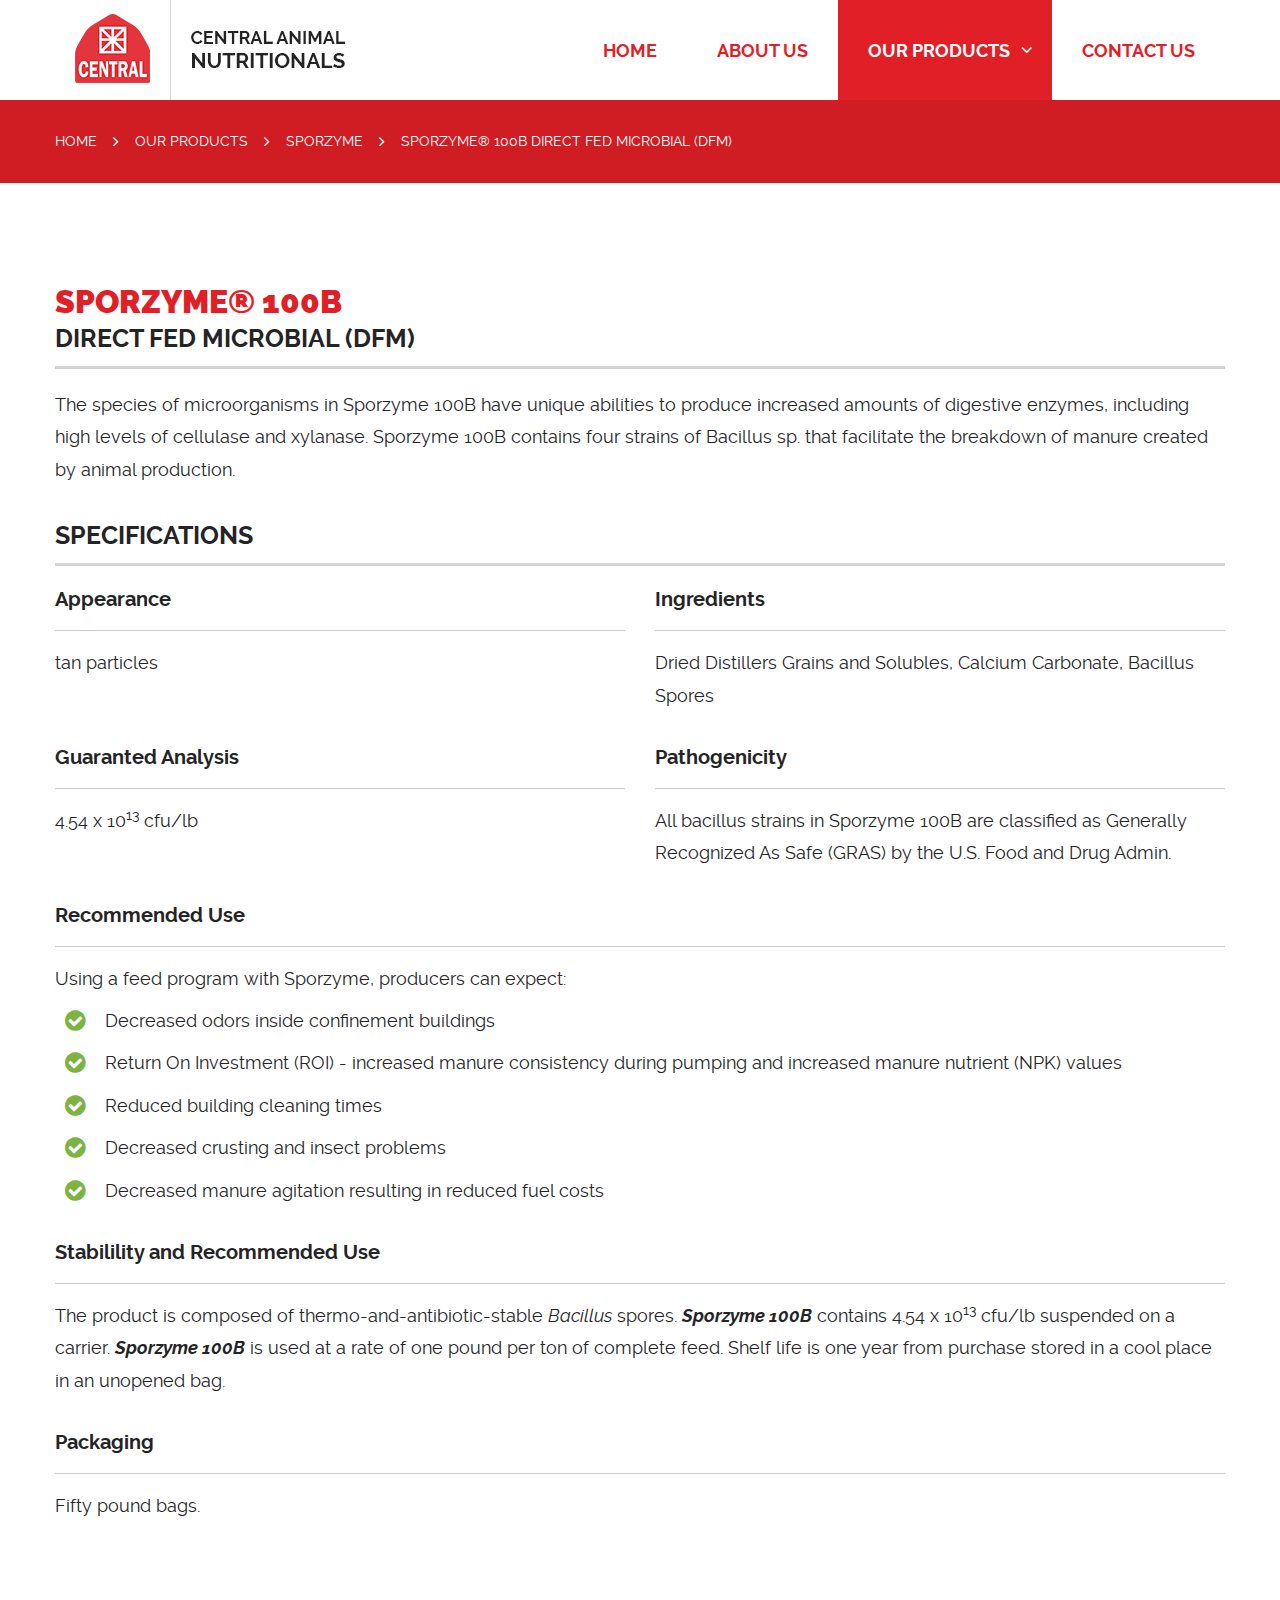
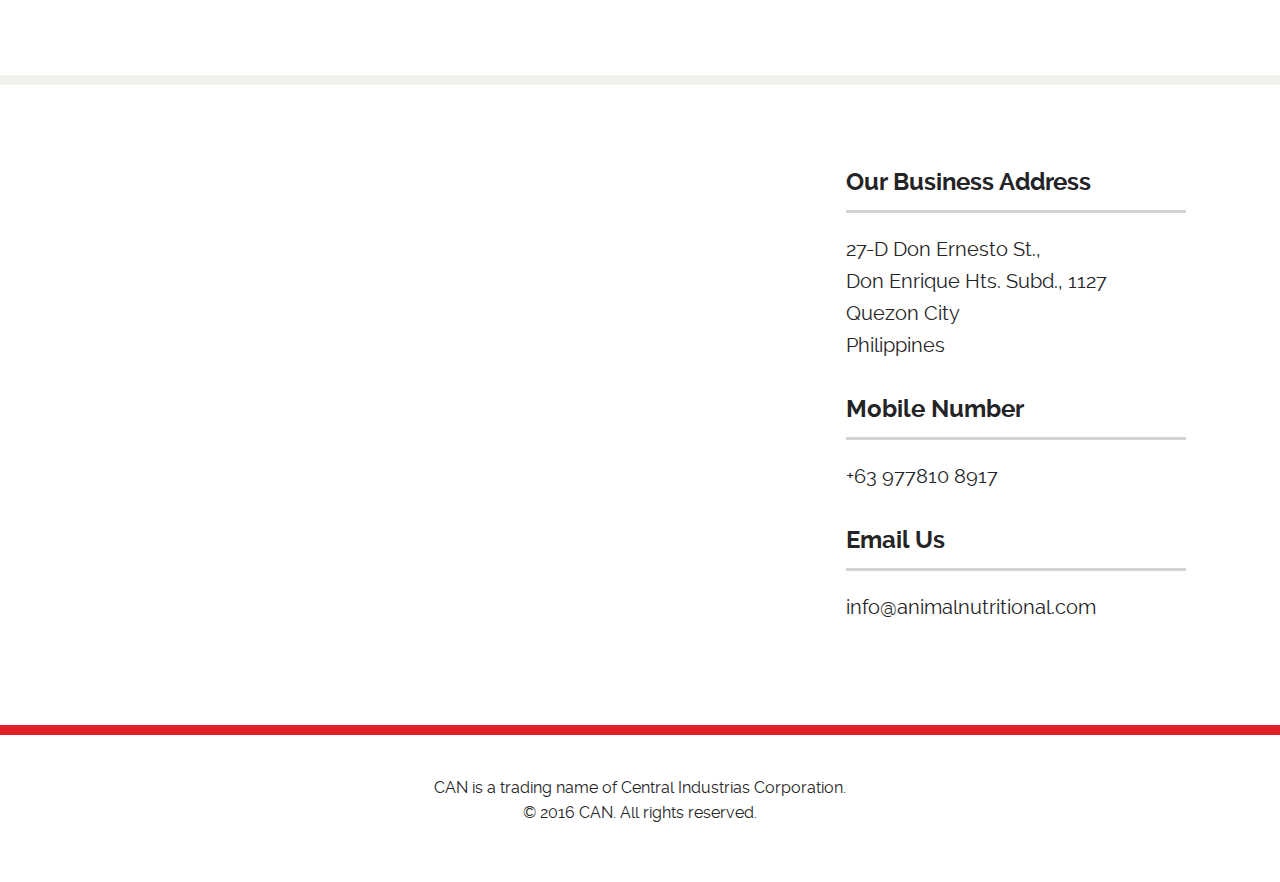
<file: sporzyme-100b-dfm.html>
<!doctype html>
<html class="no-js" lang="en">
<head>
	<meta charset="utf-8" />
	<meta http-equiv="x-ua-compatible" content="ie=edge">
	<meta name="viewport" content="width=device-width, initial-scale=1.0">

	<title>
		
		
		
		
			
			
			
			
			
			
		
		| Central Animal Nutritionals
	</title>
	<meta name="description" content="">
	<meta name="keywords" content="">
	<meta name="robots" content="index, nofollow">

	<!-- favicon -->
	<link rel="apple-touch-icon" sizes="57x57" href="assets/favicon/apple-icon-57x57.png">
	<link rel="apple-touch-icon" sizes="60x60" href="assets/favicon/apple-icon-60x60.png">
	<link rel="apple-touch-icon" sizes="72x72" href="assets/favicon/apple-icon-72x72.png">
	<link rel="apple-touch-icon" sizes="76x76" href="assets/favicon/apple-icon-76x76.png">
	<link rel="apple-touch-icon" sizes="114x114" href="assets/favicon/apple-icon-114x114.png">
	<link rel="apple-touch-icon" sizes="120x120" href="assets/favicon/apple-icon-120x120.png">
	<link rel="apple-touch-icon" sizes="144x144" href="assets/favicon/apple-icon-144x144.png">
	<link rel="apple-touch-icon" sizes="152x152" href="assets/favicon/apple-icon-152x152.png">
	<link rel="apple-touch-icon" sizes="180x180" href="assets/favicon/apple-icon-180x180.png">
	<link rel="icon" type="image/png" sizes="192x192"  href="assets/favicon/android-icon-192x192.png">
	<link rel="icon" type="image/png" sizes="32x32" href="assets/favicon/favicon-32x32.png">
	<link rel="icon" type="image/png" sizes="96x96" href="assets/favicon/favicon-96x96.png">
	<link rel="icon" type="image/png" sizes="16x16" href="assets/favicon/favicon-16x16.png">
	<link rel="manifest" href="assets/favicon/manifest.json">
	<meta name="msapplication-TileColor" content="#ffffff">
	<meta name="msapplication-TileImage" content="assets/favicon/ms-icon-144x144.png">
	<meta name="theme-color" content="#ffffff">

	<link rel="stylesheet" href="assets/css/app.css">
</head>
<body>

<div class="off-canvas-wrapper">

	<div class="off-canvas-wrapper-inner" data-off-canvas-wrapper>

		<div class="off-canvas position-left" id="offCanvas" data-off-canvas>

			<button class="button alert small close-button" aria-label="Close menu" type="button" data-close>
				<span aria-hidden="true">
					<i class="fa fa-times"></i>
				</span>
			</button>

			<ul class="vertical menu text-uppercase">
				<li class="label">Menu</li>
				<li ><a href="index.html">Home</a></li>
				<li ><a href="about-us.html">About Us</a></li>
				<li >
					<a href="our-products.html">Our Products</a>
					<ul class="menu vertical sub-menu">
						<li >
							<a href="sporzyme.html">Sporzyme</a>
							<ul class="menu vertical sub-menu">
								<li ><a href="sporzyme-dfm.html">Sporzyme&reg;</a></li>
								<li class="active"><a href="sporzyme-100b-dfm.html">Sporzyme&reg; 100B</a></li>
								<li ><a href="sporzyme-aquaculture-treatment.html">Sporzyme&reg; AquaCulture Treatment (100B/20B)</a></li>
							</ul>
						</li>
						<li ><a href="feather-meal.html">Feather Meal</a></li>
						<li ><a href="fma-60.html">FMA 60</a></li>
						<li ><a href="pork-meal.html">Pork Meal</a></li>
						<li ><a href="feed-yeast-powder.html">Feed Yeast Powder</a></li>
					</ul>
				</li>
				<li ><a href="contact-us.html">Contact us</a></li>
			</ul>

		</div><!-- /.off-canvas-content -->

		<div class="off-canvas-content" data-off-canvas-content>
			<div class="top-bar title-bar">
				<div class="container">
					<div class="top-bar-title title-bar-title">
						<a href="index.html">
							<img src="assets/img/logo.png" alt="logo: CAN">
						</a>
					</div>
			
					<div class="top-bar-right show-for-large">
						<ul class="dropdown menu text-uppercase" data-dropdown-menu>
							<li ><a href="index.html">Home</a></li>
							<li ><a href="about-us.html">About Us</a></li>
							<li class="active">
								<a href="our-products.html">Our Products <i class="fa fa-angle-down"></i></a>
								<ul class="menu vertical">
									<li >
										<a href="sporzyme.html">Sporzyme <i class="fa fa-angle-down"></i></a>
										<ul class="menu vertical">
											<li ><a href="sporzyme-dfm.html">Sporzyme&reg;</a></li>
											<li class="active"><a href="sporzyme-100b-dfm.html">Sporzyme&reg; 100B</a></li>
											<li ><a href="sporzyme-aquaculture-treatment.html">Sporzyme&reg; AquaCulture Treatment (100B/20B)</a></li>
										</ul>
									</li>
									<li ><a href="feather-meal.html">Feather Meal</a></li>
									<li ><a href="fma-60.html">FMA 60</a></li>
									<li ><a href="pork-meal.html">Pork Meal</a></li>
									<li ><a href="feed-yeast-powder.html">Feed Yeast Powder</a></li>
								</ul>
							</li>
							<li ><a href="contact-us.html">Contact us</a></li>
						</ul>
					</div>
				</div><!-- /.container -->
			
				<div class="title-bar-right hide-for-large">
					<button class="button button-menu hollow" type="button" data-open="offCanvas">
						<i class="fa fa-bars"></i>
					</button>
				</div><!-- /.title-bar-left -->
			</div><!-- /.top-bar -->

			<nav aria-label="You are here:" role="navigation" class="container-breadcrumb">
				<div class="row">
					<div class="column">
						<ul class="breadcrumbs">
							<li><a href="index.html">Home</a></li>
			
							<li><a href="our-products.html">Our Products</a></li>
			
			
							<li><a href="sporzyme.html">Sporzyme</a></li>
			
							<li>
								<span class="show-for-sr">Current: </span> 
								
								
								
								
								
								
								Sporzyme&reg; 100B Direct Fed Microbial (DFM)
								
								
								
								
								
							</li>
						</ul>
					</div><!-- /.column -->
			</div><!-- /.row -->
			</nav>

			<div id="container">
				<div class="row">
					<div class="columns">
						
						<article class="product">
							<header>
								<h1 class="title text-uppercase"><span>Sporzyme&reg; 100B</span></h1>
								<h4 class="text-uppercase strong">Direct Fed Microbial (DFM)</h4>
								<hr class="red">
							</header>
				
							<div class="row">
								<div class="columns">
									<p>The species of microorganisms in Sporzyme 100B have unique abilities to  produce increased amounts of digestive enzymes, including high levels of  cellulase and xylanase. Sporzyme 100B contains four strains of Bacillus sp.  that facilitate the breakdown of manure created by animal production.</p>
				
				
									<h4 class="strong text-uppercase">Specifications</h4>
									<hr class="red">
				
									<div class="row">
										<div class="large-6 columns">
											<h5 class="strong">Appearance</h5>
											<hr>
											<p>tan particles</p>
										</div>
										<div class="large-6 columns">
											<h5 class="strong">Ingredients</h5>
											<hr>
											<p>Dried Distillers Grains and Solubles, Calcium Carbonate, Bacillus Spores</p>
										</div>
									</div>
				
									<div class="row">
										<div class="large-6 columns">
											<h5 class="strong">Guaranted Analysis</h5>
											<hr>
											<p>4.54 x 10<sup>13</sup> cfu/lb</p>
										</div>
										<div class="large-6 columns">
											<h5 class="strong">Pathogenicity</h5>
											<hr>
											<p>All bacillus strains in Sporzyme 100B are classified as Generally Recognized As Safe (GRAS) by the U.S. Food and Drug Admin.</p>
										</div>
									</div>
				
				
									<h5 class="strong">Recommended Use</h5>
									<hr>
									<p class="mb-10">Using a feed program with Sporzyme, producers can expect:</p>
				
									<ul class="mod check-circle">
										<li><p>Decreased odors inside confinement buildings</p></li>
										<li><p>Return On Investment (ROI) - increased manure consistency during  pumping and increased manure nutrient (NPK) values</p></li>
										<li><p>Reduced building cleaning times</p></li>
										<li><p>Decreased crusting and insect problems</p></li>
										<li><p>Decreased manure agitation resulting in reduced fuel costs</p></li>
									</ul>
				
									<h5 class="strong">Stabilility and Recommended Use</h5>
									<hr>
									<p>The product is composed of thermo-and-antibiotic-stable <i>Bacillus</i> spores. <strong><i>Sporzyme 100B</i></strong> contains 4.54 x 10<sup>13</sup> cfu/lb suspended on a carrier. <strong><i>Sporzyme 100B</i></strong> is used at a rate of one pound per ton of complete feed. Shelf life is one year	from purchase stored in a cool place in an unopened bag.</p>
				
				
									<h5 class="strong">Packaging</h5>
									<hr>
									<p>Fifty pound bags.</p>
								</div><!-- /.columns -->
							</div><!-- /.row -->
				
						</article>
				
					</div><!-- /.columns -->
				</div><!-- /.row -->
			</div>

			<div class="expanded row collapse" data-equalizer="gmap" data-equalize-on="large">
				<div class="large-7 medium-7 small-12 columns gmap-container" data-equalizer-watch="gmap">
					<div id="gmap-overlay"></div>
					<iframe src="https://www.google.com/maps/embed?pb=!1m18!1m12!1m3!1d3859.5254569852186!2d121.07698231535238!3d14.682851178990807!2m3!1f0!2f0!3f0!3m2!1i1024!2i768!4f13.1!3m3!1m2!1s0x3397b0aa74de7baf%3A0x74a77531d0964719!2sDon+Enrique+Heights!5e0!3m2!1sen!2s!4v1461046437092" width="100%" height="640" frameborder="0" style="border:0" allowfullscreen></iframe>
				</div>
			
				<div class="large-5 medium-5 small-12 columns with-caption" data-equalizer-watch="gmap">
					<div class="contact-details">
						<div class="widget">
							<h4 class="title">Our Business Address</h4>
							<hr class="red">
							<p>27-D Don Ernesto St.,<br>
								Don Enrique Hts. Subd., 1127<br>
								Quezon City<br>
								Philippines</p>
						</div>
			
						<div class="widget">
							<h4 class="title">Mobile Number</h4>
							<hr class="red">
							<p><a href="tel:+639778108917">+63 977810 8917</a></p>
						</div>
			
						<div class="widget">
							<h4 class="title">Email Us</h4>
							<hr class="red">
							<p><a href="mailto:info@animalnutritional.com?cc=jimbo.sarte@gmail.com">info@animalnutritional.com</a></p>
						</div>
					</div><!-- /.contact-details -->
				</div>
			</div>
			
			<div id="footer">
				<div class="row text-center">
					<div class="column">
						<p>CAN is a trading name of Central Industrias Corporation.<br>
						&copy; 2016 CAN. All rights reserved.</p>
					</div>
				</div>
			</div>

		</div><!-- /.off-canvas-content -->

	</div><!-- /.off-canvas-wrapper-inner -->

</div><!-- /.off-canvas-wrapper -->

<script src="assets/js/app.js"></script>
</body>
</html>
</file>
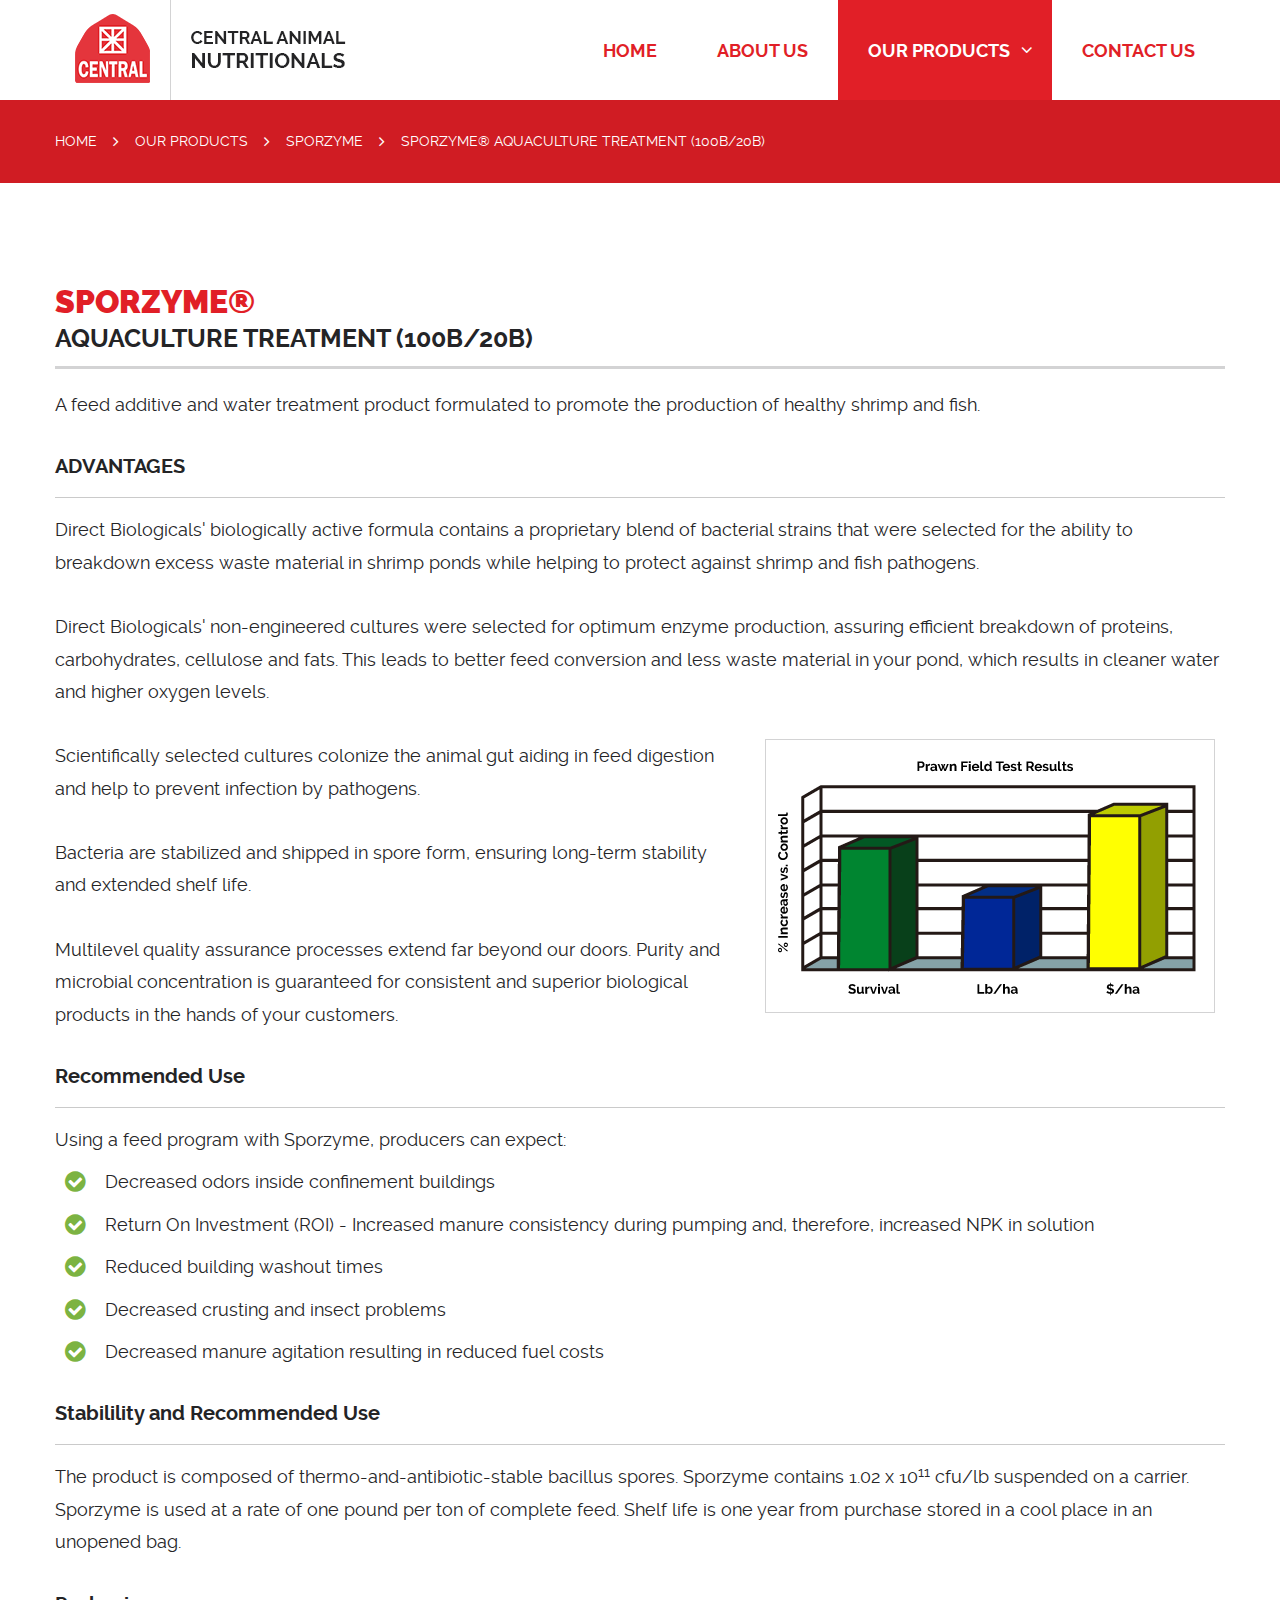
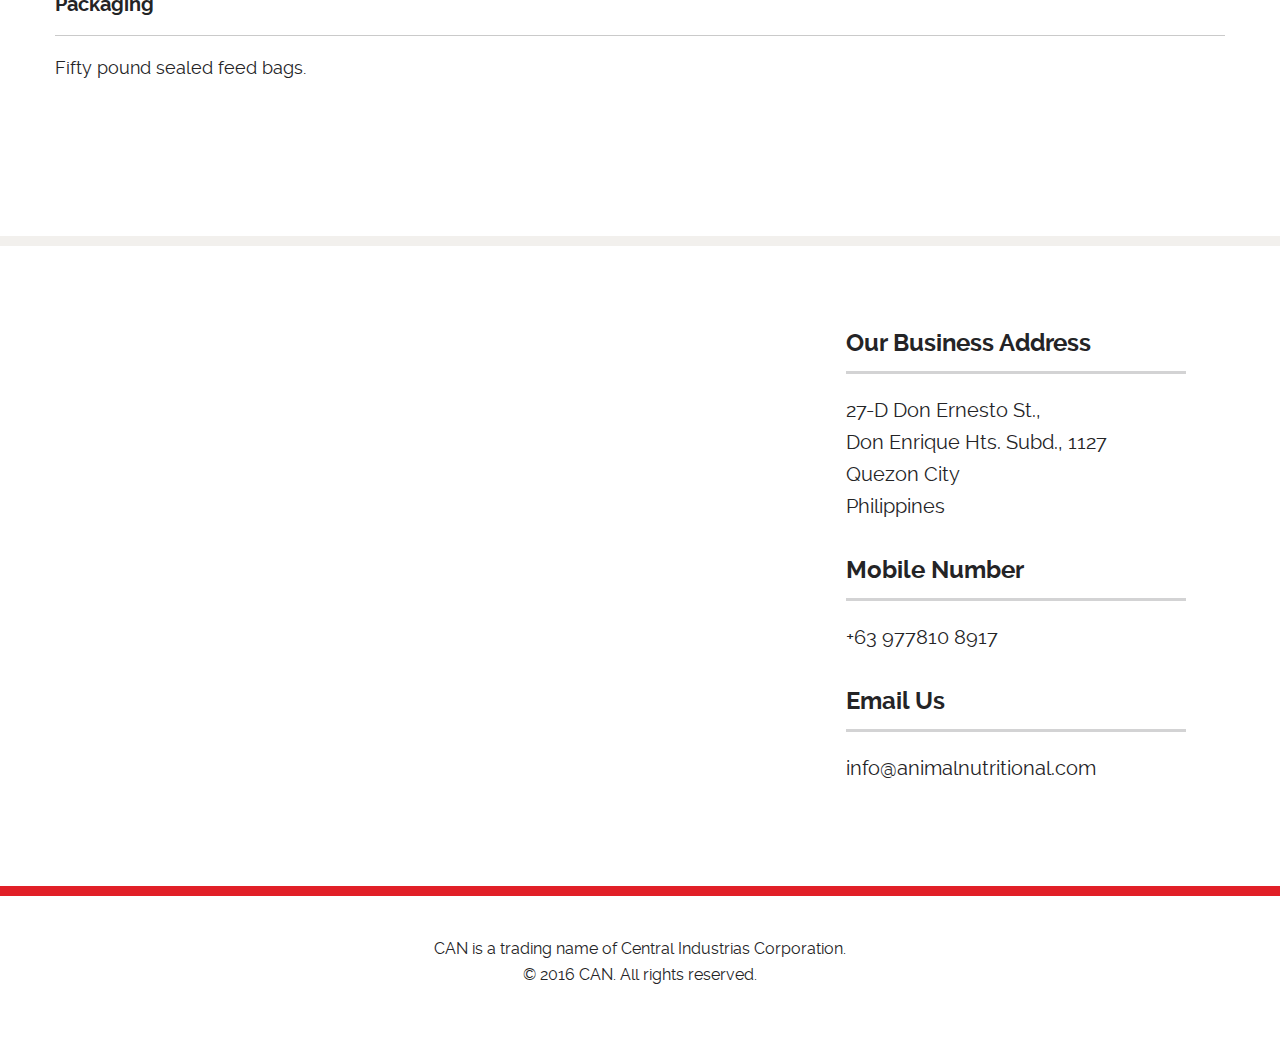
<file: sporzyme-aquaculture-treatment.html>
<!doctype html>
<html class="no-js" lang="en">
<head>
	<meta charset="utf-8" />
	<meta http-equiv="x-ua-compatible" content="ie=edge">
	<meta name="viewport" content="width=device-width, initial-scale=1.0">

	<title>
		
		
		
		
			
			
			
			
			
			Sporzyme&reg; AquaCulture Treatment (100B/20B)
		
		| Central Animal Nutritionals
	</title>
	<meta name="description" content="">
	<meta name="keywords" content="">
	<meta name="robots" content="index, nofollow">

	<!-- favicon -->
	<link rel="apple-touch-icon" sizes="57x57" href="assets/favicon/apple-icon-57x57.png">
	<link rel="apple-touch-icon" sizes="60x60" href="assets/favicon/apple-icon-60x60.png">
	<link rel="apple-touch-icon" sizes="72x72" href="assets/favicon/apple-icon-72x72.png">
	<link rel="apple-touch-icon" sizes="76x76" href="assets/favicon/apple-icon-76x76.png">
	<link rel="apple-touch-icon" sizes="114x114" href="assets/favicon/apple-icon-114x114.png">
	<link rel="apple-touch-icon" sizes="120x120" href="assets/favicon/apple-icon-120x120.png">
	<link rel="apple-touch-icon" sizes="144x144" href="assets/favicon/apple-icon-144x144.png">
	<link rel="apple-touch-icon" sizes="152x152" href="assets/favicon/apple-icon-152x152.png">
	<link rel="apple-touch-icon" sizes="180x180" href="assets/favicon/apple-icon-180x180.png">
	<link rel="icon" type="image/png" sizes="192x192"  href="assets/favicon/android-icon-192x192.png">
	<link rel="icon" type="image/png" sizes="32x32" href="assets/favicon/favicon-32x32.png">
	<link rel="icon" type="image/png" sizes="96x96" href="assets/favicon/favicon-96x96.png">
	<link rel="icon" type="image/png" sizes="16x16" href="assets/favicon/favicon-16x16.png">
	<link rel="manifest" href="assets/favicon/manifest.json">
	<meta name="msapplication-TileColor" content="#ffffff">
	<meta name="msapplication-TileImage" content="assets/favicon/ms-icon-144x144.png">
	<meta name="theme-color" content="#ffffff">

	<link rel="stylesheet" href="assets/css/app.css">
</head>
<body>

<div class="off-canvas-wrapper">

	<div class="off-canvas-wrapper-inner" data-off-canvas-wrapper>

		<div class="off-canvas position-left" id="offCanvas" data-off-canvas>

			<button class="button alert small close-button" aria-label="Close menu" type="button" data-close>
				<span aria-hidden="true">
					<i class="fa fa-times"></i>
				</span>
			</button>

			<ul class="vertical menu text-uppercase">
				<li class="label">Menu</li>
				<li ><a href="index.html">Home</a></li>
				<li ><a href="about-us.html">About Us</a></li>
				<li >
					<a href="our-products.html">Our Products</a>
					<ul class="menu vertical sub-menu">
						<li >
							<a href="sporzyme.html">Sporzyme</a>
							<ul class="menu vertical sub-menu">
								<li ><a href="sporzyme-dfm.html">Sporzyme&reg;</a></li>
								<li ><a href="sporzyme-100b-dfm.html">Sporzyme&reg; 100B</a></li>
								<li class="active"><a href="sporzyme-aquaculture-treatment.html">Sporzyme&reg; AquaCulture Treatment (100B/20B)</a></li>
							</ul>
						</li>
						<li ><a href="feather-meal.html">Feather Meal</a></li>
						<li ><a href="fma-60.html">FMA 60</a></li>
						<li ><a href="pork-meal.html">Pork Meal</a></li>
						<li ><a href="feed-yeast-powder.html">Feed Yeast Powder</a></li>
					</ul>
				</li>
				<li ><a href="contact-us.html">Contact us</a></li>
			</ul>

		</div><!-- /.off-canvas-content -->

		<div class="off-canvas-content" data-off-canvas-content>
			<div class="top-bar title-bar">
				<div class="container">
					<div class="top-bar-title title-bar-title">
						<a href="index.html">
							<img src="assets/img/logo.png" alt="logo: CAN">
						</a>
					</div>
			
					<div class="top-bar-right show-for-large">
						<ul class="dropdown menu text-uppercase" data-dropdown-menu>
							<li ><a href="index.html">Home</a></li>
							<li ><a href="about-us.html">About Us</a></li>
							<li class="active">
								<a href="our-products.html">Our Products <i class="fa fa-angle-down"></i></a>
								<ul class="menu vertical">
									<li >
										<a href="sporzyme.html">Sporzyme <i class="fa fa-angle-down"></i></a>
										<ul class="menu vertical">
											<li ><a href="sporzyme-dfm.html">Sporzyme&reg;</a></li>
											<li ><a href="sporzyme-100b-dfm.html">Sporzyme&reg; 100B</a></li>
											<li class="active"><a href="sporzyme-aquaculture-treatment.html">Sporzyme&reg; AquaCulture Treatment (100B/20B)</a></li>
										</ul>
									</li>
									<li ><a href="feather-meal.html">Feather Meal</a></li>
									<li ><a href="fma-60.html">FMA 60</a></li>
									<li ><a href="pork-meal.html">Pork Meal</a></li>
									<li ><a href="feed-yeast-powder.html">Feed Yeast Powder</a></li>
								</ul>
							</li>
							<li ><a href="contact-us.html">Contact us</a></li>
						</ul>
					</div>
				</div><!-- /.container -->
			
				<div class="title-bar-right hide-for-large">
					<button class="button button-menu hollow" type="button" data-open="offCanvas">
						<i class="fa fa-bars"></i>
					</button>
				</div><!-- /.title-bar-left -->
			</div><!-- /.top-bar -->

			<nav aria-label="You are here:" role="navigation" class="container-breadcrumb">
				<div class="row">
					<div class="column">
						<ul class="breadcrumbs">
							<li><a href="index.html">Home</a></li>
			
							<li><a href="our-products.html">Our Products</a></li>
			
			
							<li><a href="sporzyme.html">Sporzyme</a></li>
			
							<li>
								<span class="show-for-sr">Current: </span> 
								
								
								
								
								
								
								
								Sporzyme&reg; AquaCulture Treatment (100B/20B)
								
								
								
								
							</li>
						</ul>
					</div><!-- /.column -->
			</div><!-- /.row -->
			</nav>

			<div id="container">
				<div class="row">
					<div class="columns">
						
						<article class="product">
							<header>
								<h1 class="title text-uppercase"><span>Sporzyme&reg;</span></h1>
								<h4 class="text-uppercase strong">AquaCulture Treatment (100B/20B)</h4>
								<hr class="red">
							</header>
				
							<div class="row">
								<div class="columns">
									<p>A feed additive and water treatment product formulated to promote the production  of healthy shrimp and fish.</p>
				
				
									<h5 class="strong text-uppercase">Advantages</h5>
									<hr>
									<p>Direct Biologicals' biologically active formula  contains a proprietary blend of bacterial strains that  were selected for the ability to breakdown excess  waste material in shrimp ponds while helping to  protect against shrimp and fish pathogens.</p>
				
									<p>Direct Biologicals' non-engineered cultures were  selected for optimum enzyme production, assuring  efficient breakdown of proteins, carbohydrates,  cellulose and fats. This leads to better feed  conversion and less waste material in your pond,  which results in cleaner water and higher oxygen  levels.</p>
				
									
									
									<div class="row">
									  <div class="large-7 small-12 columns">
									  	<p>Scientifically selected cultures colonize the animal  gut aiding in feed digestion and help to prevent  infection by pathogens.</p>
				
									  	<p>Bacteria are stabilized and shipped in spore form,  ensuring long-term stability and extended shelf life.</p>
				
									  	<p>Multilevel quality assurance processes extend far  beyond our doors. Purity and microbial  concentration is guaranteed for consistent and  superior biological products in the hands of your  customers.</p>
									  </div><!-- /.columns -->
				
									  <div class="large-5 small-12 columns">
									  	<figure class="chart text-center">
									  		<img src="assets/img/chart.png" class="thumbnail" alt="chart: Prawn Field Test Results">
									  	</figure>
									  </div><!-- /.columns -->
									</div><!-- /.row -->
									
									<!-- <div class="spacer"></div> -->
				
									<h5 class="strong">Recommended Use</h5>
									<hr>
									<p class="mb-10">Using a feed program with Sporzyme, producers can expect:</p>
				
									<ul class="mod check-circle">
										<li><p>Decreased odors inside confinement buildings</p></li>
										<li><p>Return On Investment (ROI) - Increased manure consistency during pumping and, therefore, increased NPK in solution</p></li>
										<li><p>Reduced building washout times</p></li>
										<li><p>Decreased crusting and insect problems</p></li>
										<li><p>Decreased manure agitation resulting in reduced fuel costs</p></li>
									</ul>
				
									<h5 class="strong">Stabilility and Recommended Use</h5>
									<hr>
									<p>The product is composed of thermo-and-antibiotic-stable bacillus spores. Sporzyme contains 1.02 x 10<sup>11</sup> cfu/lb suspended on a carrier. Sporzyme is used at a rate of one pound per ton of complete feed. Shelf life is one year	from purchase stored in a cool place in an unopened bag.</p>
				
				
									<h5 class="strong">Packaging</h5>
									<hr>
									<p>Fifty pound sealed feed bags.</p>
								</div><!-- /.columns -->
							</div><!-- /.row -->
				
						</article>
				
					</div><!-- /.columns -->
				</div><!-- /.row -->
			</div>

			<div class="expanded row collapse" data-equalizer="gmap" data-equalize-on="large">
				<div class="large-7 medium-7 small-12 columns gmap-container" data-equalizer-watch="gmap">
					<div id="gmap-overlay"></div>
					<iframe src="https://www.google.com/maps/embed?pb=!1m18!1m12!1m3!1d3859.5254569852186!2d121.07698231535238!3d14.682851178990807!2m3!1f0!2f0!3f0!3m2!1i1024!2i768!4f13.1!3m3!1m2!1s0x3397b0aa74de7baf%3A0x74a77531d0964719!2sDon+Enrique+Heights!5e0!3m2!1sen!2s!4v1461046437092" width="100%" height="640" frameborder="0" style="border:0" allowfullscreen></iframe>
				</div>
			
				<div class="large-5 medium-5 small-12 columns with-caption" data-equalizer-watch="gmap">
					<div class="contact-details">
						<div class="widget">
							<h4 class="title">Our Business Address</h4>
							<hr class="red">
							<p>27-D Don Ernesto St.,<br>
								Don Enrique Hts. Subd., 1127<br>
								Quezon City<br>
								Philippines</p>
						</div>
			
						<div class="widget">
							<h4 class="title">Mobile Number</h4>
							<hr class="red">
							<p><a href="tel:+639778108917">+63 977810 8917</a></p>
						</div>
			
						<div class="widget">
							<h4 class="title">Email Us</h4>
							<hr class="red">
							<p><a href="mailto:info@animalnutritional.com?cc=jimbo.sarte@gmail.com">info@animalnutritional.com</a></p>
						</div>
					</div><!-- /.contact-details -->
				</div>
			</div>
			
			<div id="footer">
				<div class="row text-center">
					<div class="column">
						<p>CAN is a trading name of Central Industrias Corporation.<br>
						&copy; 2016 CAN. All rights reserved.</p>
					</div>
				</div>
			</div>

		</div><!-- /.off-canvas-content -->

	</div><!-- /.off-canvas-wrapper-inner -->

</div><!-- /.off-canvas-wrapper -->

<script src="assets/js/app.js"></script>
</body>
</html>
</file>
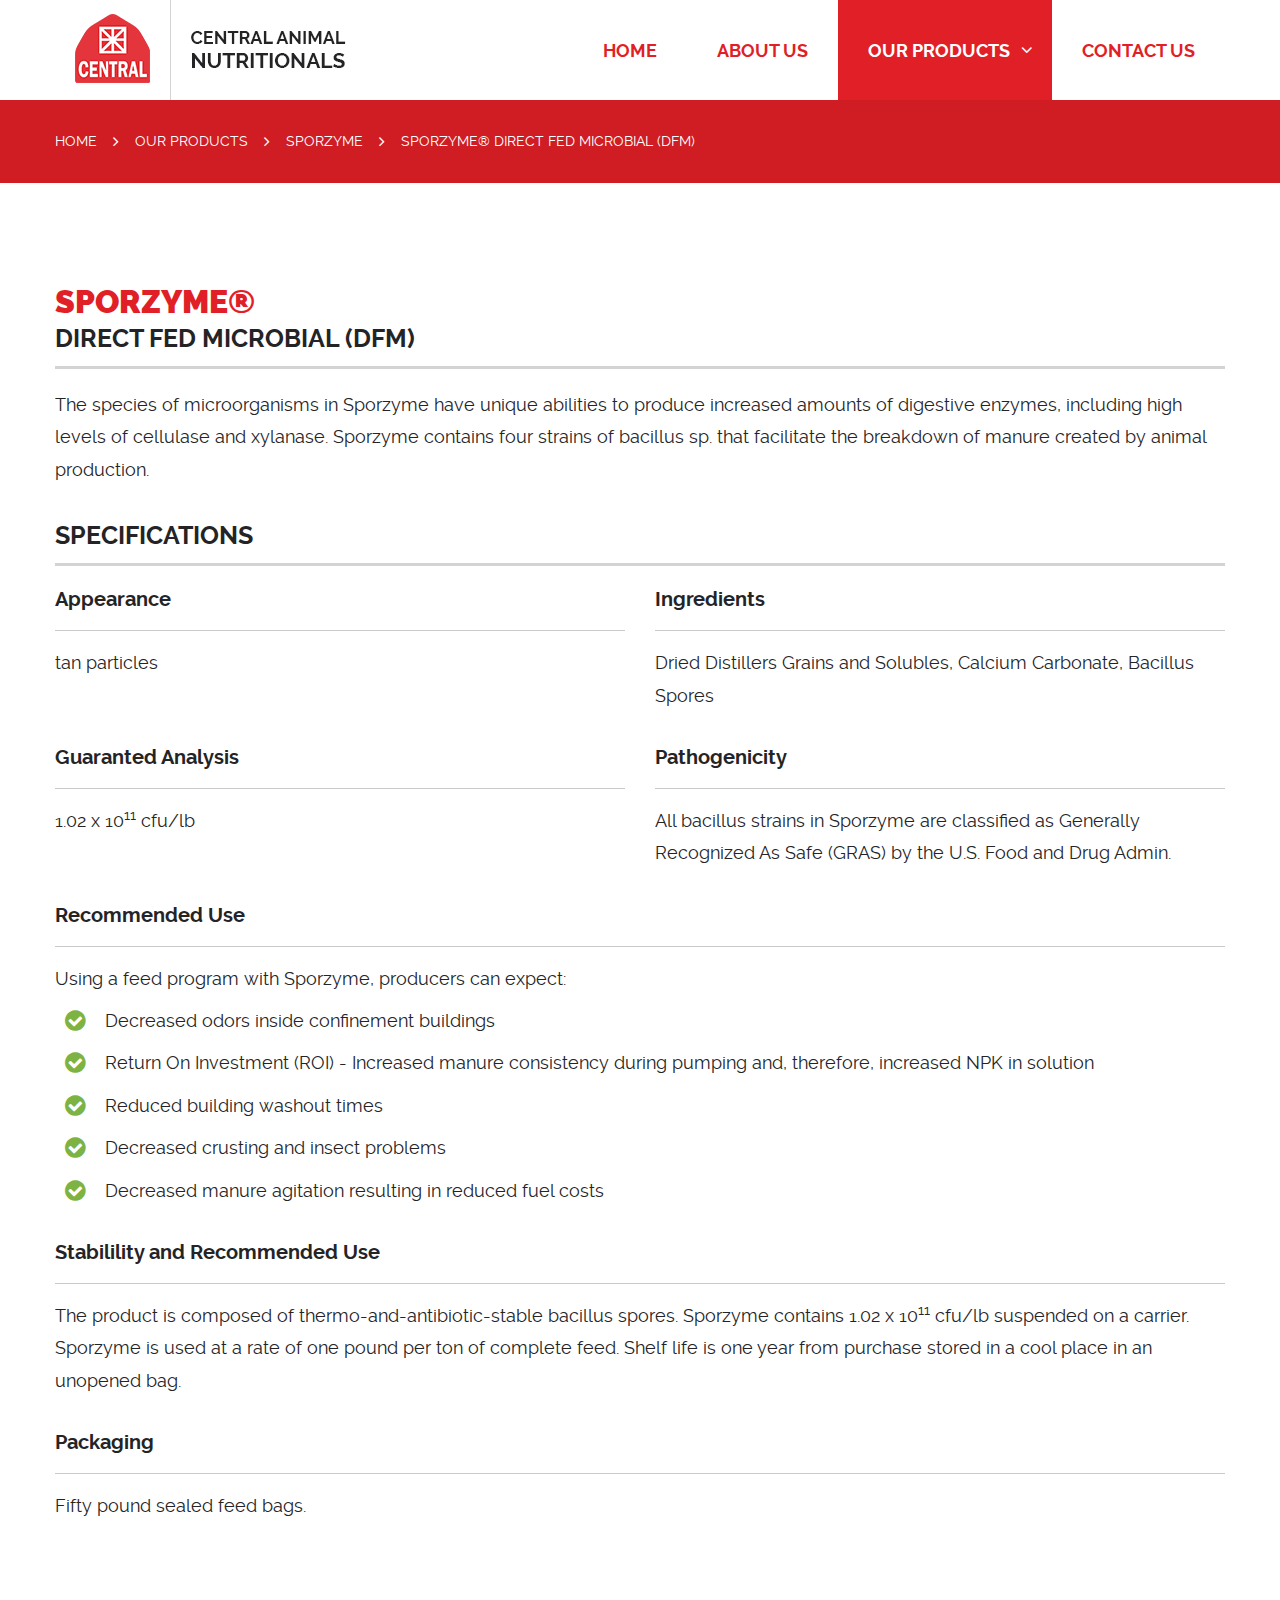
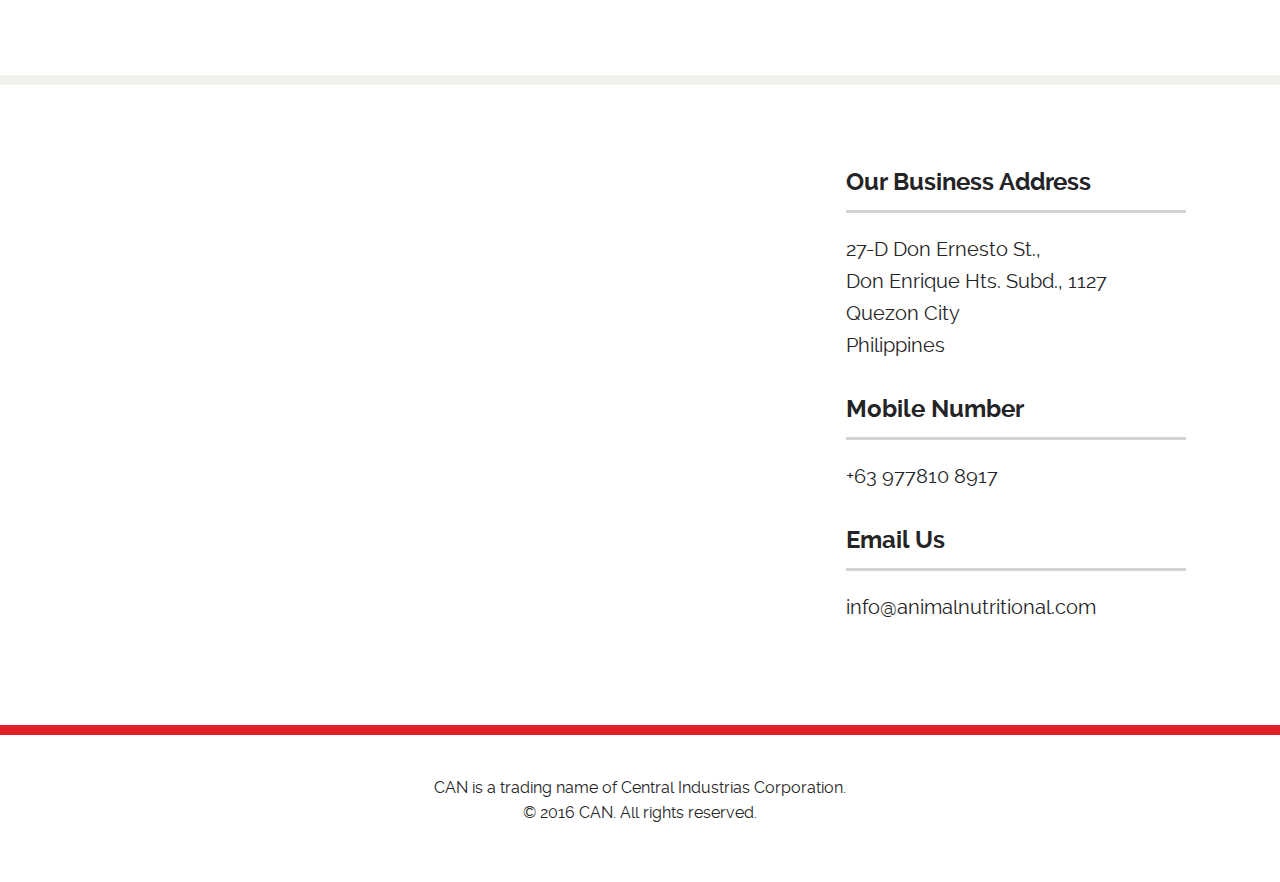
<file: sporzyme-dfm.html>
<!doctype html>
<html class="no-js" lang="en">
<head>
	<meta charset="utf-8" />
	<meta http-equiv="x-ua-compatible" content="ie=edge">
	<meta name="viewport" content="width=device-width, initial-scale=1.0">

	<title>
		
		
		
		
			
			
			
			
			
			
		
		| Central Animal Nutritionals
	</title>
	<meta name="description" content="">
	<meta name="keywords" content="">
	<meta name="robots" content="index, nofollow">

	<!-- favicon -->
	<link rel="apple-touch-icon" sizes="57x57" href="assets/favicon/apple-icon-57x57.png">
	<link rel="apple-touch-icon" sizes="60x60" href="assets/favicon/apple-icon-60x60.png">
	<link rel="apple-touch-icon" sizes="72x72" href="assets/favicon/apple-icon-72x72.png">
	<link rel="apple-touch-icon" sizes="76x76" href="assets/favicon/apple-icon-76x76.png">
	<link rel="apple-touch-icon" sizes="114x114" href="assets/favicon/apple-icon-114x114.png">
	<link rel="apple-touch-icon" sizes="120x120" href="assets/favicon/apple-icon-120x120.png">
	<link rel="apple-touch-icon" sizes="144x144" href="assets/favicon/apple-icon-144x144.png">
	<link rel="apple-touch-icon" sizes="152x152" href="assets/favicon/apple-icon-152x152.png">
	<link rel="apple-touch-icon" sizes="180x180" href="assets/favicon/apple-icon-180x180.png">
	<link rel="icon" type="image/png" sizes="192x192"  href="assets/favicon/android-icon-192x192.png">
	<link rel="icon" type="image/png" sizes="32x32" href="assets/favicon/favicon-32x32.png">
	<link rel="icon" type="image/png" sizes="96x96" href="assets/favicon/favicon-96x96.png">
	<link rel="icon" type="image/png" sizes="16x16" href="assets/favicon/favicon-16x16.png">
	<link rel="manifest" href="assets/favicon/manifest.json">
	<meta name="msapplication-TileColor" content="#ffffff">
	<meta name="msapplication-TileImage" content="assets/favicon/ms-icon-144x144.png">
	<meta name="theme-color" content="#ffffff">

	<link rel="stylesheet" href="assets/css/app.css">
</head>
<body>

<div class="off-canvas-wrapper">

	<div class="off-canvas-wrapper-inner" data-off-canvas-wrapper>

		<div class="off-canvas position-left" id="offCanvas" data-off-canvas>

			<button class="button alert small close-button" aria-label="Close menu" type="button" data-close>
				<span aria-hidden="true">
					<i class="fa fa-times"></i>
				</span>
			</button>

			<ul class="vertical menu text-uppercase">
				<li class="label">Menu</li>
				<li ><a href="index.html">Home</a></li>
				<li ><a href="about-us.html">About Us</a></li>
				<li >
					<a href="our-products.html">Our Products</a>
					<ul class="menu vertical sub-menu">
						<li >
							<a href="sporzyme.html">Sporzyme</a>
							<ul class="menu vertical sub-menu">
								<li class="active"><a href="sporzyme-dfm.html">Sporzyme&reg;</a></li>
								<li ><a href="sporzyme-100b-dfm.html">Sporzyme&reg; 100B</a></li>
								<li ><a href="sporzyme-aquaculture-treatment.html">Sporzyme&reg; AquaCulture Treatment (100B/20B)</a></li>
							</ul>
						</li>
						<li ><a href="feather-meal.html">Feather Meal</a></li>
						<li ><a href="fma-60.html">FMA 60</a></li>
						<li ><a href="pork-meal.html">Pork Meal</a></li>
						<li ><a href="feed-yeast-powder.html">Feed Yeast Powder</a></li>
					</ul>
				</li>
				<li ><a href="contact-us.html">Contact us</a></li>
			</ul>

		</div><!-- /.off-canvas-content -->

		<div class="off-canvas-content" data-off-canvas-content>
			<div class="top-bar title-bar">
				<div class="container">
					<div class="top-bar-title title-bar-title">
						<a href="index.html">
							<img src="assets/img/logo.png" alt="logo: CAN">
						</a>
					</div>
			
					<div class="top-bar-right show-for-large">
						<ul class="dropdown menu text-uppercase" data-dropdown-menu>
							<li ><a href="index.html">Home</a></li>
							<li ><a href="about-us.html">About Us</a></li>
							<li class="active">
								<a href="our-products.html">Our Products <i class="fa fa-angle-down"></i></a>
								<ul class="menu vertical">
									<li >
										<a href="sporzyme.html">Sporzyme <i class="fa fa-angle-down"></i></a>
										<ul class="menu vertical">
											<li class="active"><a href="sporzyme-dfm.html">Sporzyme&reg;</a></li>
											<li ><a href="sporzyme-100b-dfm.html">Sporzyme&reg; 100B</a></li>
											<li ><a href="sporzyme-aquaculture-treatment.html">Sporzyme&reg; AquaCulture Treatment (100B/20B)</a></li>
										</ul>
									</li>
									<li ><a href="feather-meal.html">Feather Meal</a></li>
									<li ><a href="fma-60.html">FMA 60</a></li>
									<li ><a href="pork-meal.html">Pork Meal</a></li>
									<li ><a href="feed-yeast-powder.html">Feed Yeast Powder</a></li>
								</ul>
							</li>
							<li ><a href="contact-us.html">Contact us</a></li>
						</ul>
					</div>
				</div><!-- /.container -->
			
				<div class="title-bar-right hide-for-large">
					<button class="button button-menu hollow" type="button" data-open="offCanvas">
						<i class="fa fa-bars"></i>
					</button>
				</div><!-- /.title-bar-left -->
			</div><!-- /.top-bar -->

			<nav aria-label="You are here:" role="navigation" class="container-breadcrumb">
				<div class="row">
					<div class="column">
						<ul class="breadcrumbs">
							<li><a href="index.html">Home</a></li>
			
							<li><a href="our-products.html">Our Products</a></li>
			
			
							<li><a href="sporzyme.html">Sporzyme</a></li>
			
							<li>
								<span class="show-for-sr">Current: </span> 
								
								
								
								
								
								Sporzyme&reg; Direct Fed Microbial (DFM)
								
								
								
								
								
								
							</li>
						</ul>
					</div><!-- /.column -->
			</div><!-- /.row -->
			</nav>

			<div id="container">
				<div class="row">
					<div class="columns">
						
						<article class="product">
							<header>
								<h1 class="title text-uppercase"><span>Sporzyme&reg;</span></h1>
								<h4 class="text-uppercase strong">Direct Fed Microbial (DFM)</h4>
								<hr class="red">
							</header>
				
							<div class="row">
								<div class="columns">
									<p>The species of microorganisms in Sporzyme have unique abilities to produce increased amounts of digestive enzymes, including high levels of cellulase and xylanase. Sporzyme contains four strains of bacillus sp. that facilitate the breakdown of manure created by animal production.</p>
				
				
									<h4 class="strong text-uppercase">Specifications</h4>
									<hr class="red">
				
									<div class="row">
										<div class="large-6 columns">
											<h5 class="strong">Appearance</h5>
											<hr>
											<p>tan particles</p>
										</div>
										<div class="large-6 columns">
											<h5 class="strong">Ingredients</h5>
											<hr>
											<p>Dried Distillers Grains and Solubles, Calcium Carbonate, Bacillus Spores</p>
										</div>
									</div>
				
									<div class="row">
										<div class="large-6 columns">
											<h5 class="strong">Guaranted Analysis</h5>
											<hr>
											<p>1.02 x 10<sup>11</sup> cfu/lb</p>
										</div>
										<div class="large-6 columns">
											<h5 class="strong">Pathogenicity</h5>
											<hr>
											<p>All bacillus strains in Sporzyme are classified as Generally Recognized As Safe (GRAS) by the U.S. Food and Drug Admin.</p>
										</div>
									</div>
				
				
									<h5 class="strong">Recommended Use</h5>
									<hr>
									<p class="mb-10">Using a feed program with Sporzyme, producers can expect:</p>
				
									<ul class="mod check-circle">
										<li><p>Decreased odors inside confinement buildings</p></li>
										<li><p>Return On Investment (ROI) - Increased manure consistency during pumping and, therefore, increased NPK in solution</p></li>
										<li><p>Reduced building washout times</p></li>
										<li><p>Decreased crusting and insect problems</p></li>
										<li><p>Decreased manure agitation resulting in reduced fuel costs</p></li>
									</ul>
				
									<h5 class="strong">Stabilility and Recommended Use</h5>
									<hr>
									<p>The product is composed of thermo-and-antibiotic-stable bacillus spores. Sporzyme contains 1.02 x 10<sup>11</sup> cfu/lb suspended on a carrier. Sporzyme is used at a rate of one pound per ton of complete feed. Shelf life is one year	from purchase stored in a cool place in an unopened bag.</p>
				
				
									<h5 class="strong">Packaging</h5>
									<hr>
									<p>Fifty pound sealed feed bags.</p>
								</div><!-- /.columns -->
							</div><!-- /.row -->
				
						</article>
				
					</div><!-- /.columns -->
				</div><!-- /.row -->
			</div>

			<div class="expanded row collapse" data-equalizer="gmap" data-equalize-on="large">
				<div class="large-7 medium-7 small-12 columns gmap-container" data-equalizer-watch="gmap">
					<div id="gmap-overlay"></div>
					<iframe src="https://www.google.com/maps/embed?pb=!1m18!1m12!1m3!1d3859.5254569852186!2d121.07698231535238!3d14.682851178990807!2m3!1f0!2f0!3f0!3m2!1i1024!2i768!4f13.1!3m3!1m2!1s0x3397b0aa74de7baf%3A0x74a77531d0964719!2sDon+Enrique+Heights!5e0!3m2!1sen!2s!4v1461046437092" width="100%" height="640" frameborder="0" style="border:0" allowfullscreen></iframe>
				</div>
			
				<div class="large-5 medium-5 small-12 columns with-caption" data-equalizer-watch="gmap">
					<div class="contact-details">
						<div class="widget">
							<h4 class="title">Our Business Address</h4>
							<hr class="red">
							<p>27-D Don Ernesto St.,<br>
								Don Enrique Hts. Subd., 1127<br>
								Quezon City<br>
								Philippines</p>
						</div>
			
						<div class="widget">
							<h4 class="title">Mobile Number</h4>
							<hr class="red">
							<p><a href="tel:+639778108917">+63 977810 8917</a></p>
						</div>
			
						<div class="widget">
							<h4 class="title">Email Us</h4>
							<hr class="red">
							<p><a href="mailto:info@animalnutritional.com?cc=jimbo.sarte@gmail.com">info@animalnutritional.com</a></p>
						</div>
					</div><!-- /.contact-details -->
				</div>
			</div>
			
			<div id="footer">
				<div class="row text-center">
					<div class="column">
						<p>CAN is a trading name of Central Industrias Corporation.<br>
						&copy; 2016 CAN. All rights reserved.</p>
					</div>
				</div>
			</div>

		</div><!-- /.off-canvas-content -->

	</div><!-- /.off-canvas-wrapper-inner -->

</div><!-- /.off-canvas-wrapper -->

<script src="assets/js/app.js"></script>
</body>
</html>
</file>
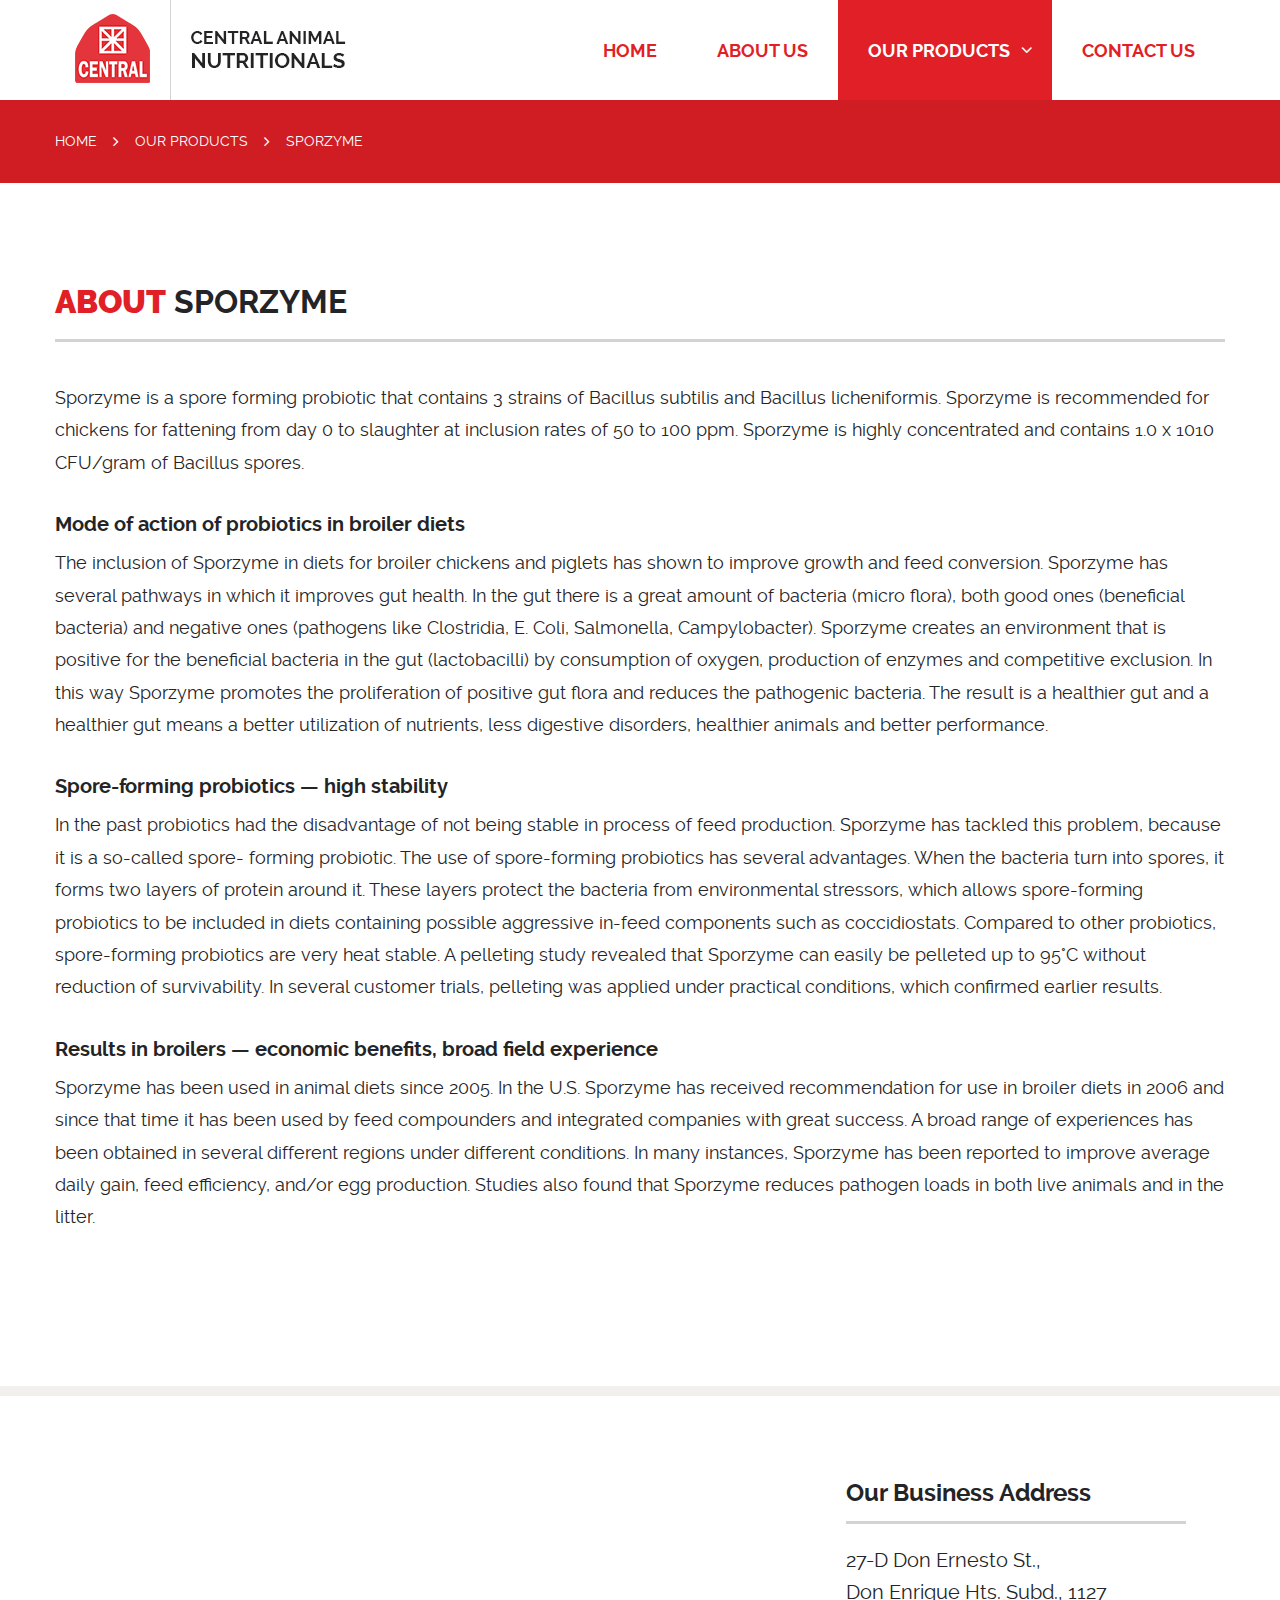
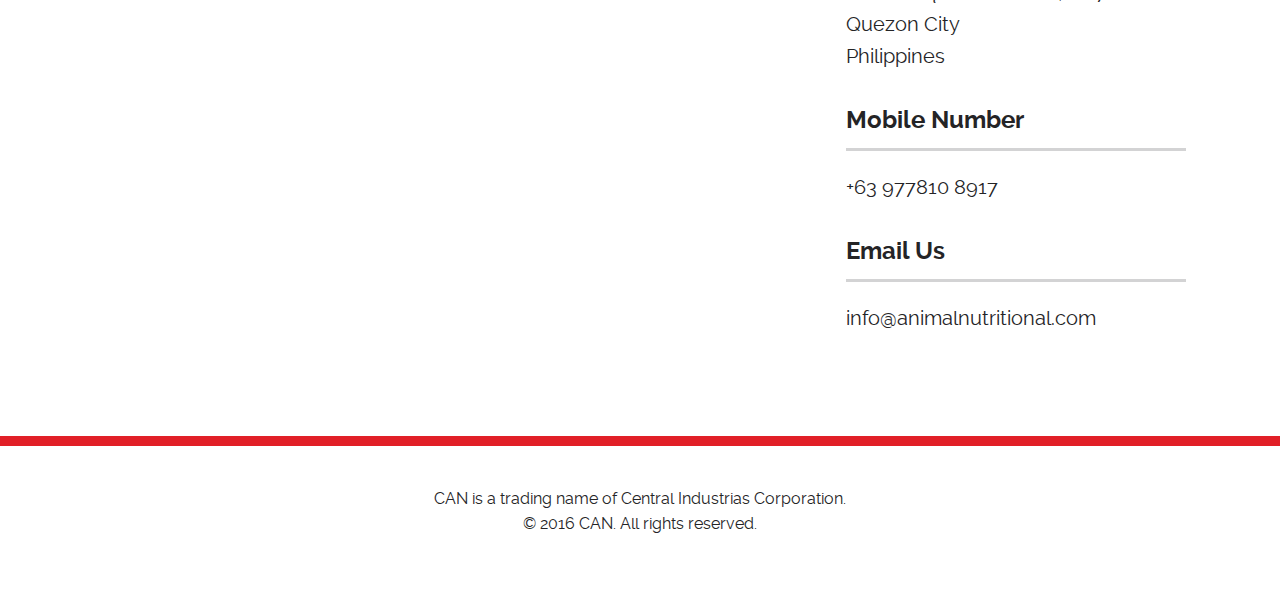
<file: sporzyme.html>
<!doctype html>
<html class="no-js" lang="en">
<head>
	<meta charset="utf-8" />
	<meta http-equiv="x-ua-compatible" content="ie=edge">
	<meta name="viewport" content="width=device-width, initial-scale=1.0">

	<title>
		
		
		
		
			Sporzyme
			
			
			
			
			
		
		| Central Animal Nutritionals
	</title>
	<meta name="description" content="">
	<meta name="keywords" content="">
	<meta name="robots" content="index, nofollow">

	<!-- favicon -->
	<link rel="apple-touch-icon" sizes="57x57" href="assets/favicon/apple-icon-57x57.png">
	<link rel="apple-touch-icon" sizes="60x60" href="assets/favicon/apple-icon-60x60.png">
	<link rel="apple-touch-icon" sizes="72x72" href="assets/favicon/apple-icon-72x72.png">
	<link rel="apple-touch-icon" sizes="76x76" href="assets/favicon/apple-icon-76x76.png">
	<link rel="apple-touch-icon" sizes="114x114" href="assets/favicon/apple-icon-114x114.png">
	<link rel="apple-touch-icon" sizes="120x120" href="assets/favicon/apple-icon-120x120.png">
	<link rel="apple-touch-icon" sizes="144x144" href="assets/favicon/apple-icon-144x144.png">
	<link rel="apple-touch-icon" sizes="152x152" href="assets/favicon/apple-icon-152x152.png">
	<link rel="apple-touch-icon" sizes="180x180" href="assets/favicon/apple-icon-180x180.png">
	<link rel="icon" type="image/png" sizes="192x192"  href="assets/favicon/android-icon-192x192.png">
	<link rel="icon" type="image/png" sizes="32x32" href="assets/favicon/favicon-32x32.png">
	<link rel="icon" type="image/png" sizes="96x96" href="assets/favicon/favicon-96x96.png">
	<link rel="icon" type="image/png" sizes="16x16" href="assets/favicon/favicon-16x16.png">
	<link rel="manifest" href="assets/favicon/manifest.json">
	<meta name="msapplication-TileColor" content="#ffffff">
	<meta name="msapplication-TileImage" content="assets/favicon/ms-icon-144x144.png">
	<meta name="theme-color" content="#ffffff">

	<link rel="stylesheet" href="assets/css/app.css">
</head>
<body>

<div class="off-canvas-wrapper">

	<div class="off-canvas-wrapper-inner" data-off-canvas-wrapper>

		<div class="off-canvas position-left" id="offCanvas" data-off-canvas>

			<button class="button alert small close-button" aria-label="Close menu" type="button" data-close>
				<span aria-hidden="true">
					<i class="fa fa-times"></i>
				</span>
			</button>

			<ul class="vertical menu text-uppercase">
				<li class="label">Menu</li>
				<li ><a href="index.html">Home</a></li>
				<li ><a href="about-us.html">About Us</a></li>
				<li >
					<a href="our-products.html">Our Products</a>
					<ul class="menu vertical sub-menu">
						<li class="active">
							<a href="sporzyme.html">Sporzyme</a>
							<ul class="menu vertical sub-menu">
								<li ><a href="sporzyme-dfm.html">Sporzyme&reg;</a></li>
								<li ><a href="sporzyme-100b-dfm.html">Sporzyme&reg; 100B</a></li>
								<li ><a href="sporzyme-aquaculture-treatment.html">Sporzyme&reg; AquaCulture Treatment (100B/20B)</a></li>
							</ul>
						</li>
						<li ><a href="feather-meal.html">Feather Meal</a></li>
						<li ><a href="fma-60.html">FMA 60</a></li>
						<li ><a href="pork-meal.html">Pork Meal</a></li>
						<li ><a href="feed-yeast-powder.html">Feed Yeast Powder</a></li>
					</ul>
				</li>
				<li ><a href="contact-us.html">Contact us</a></li>
			</ul>

		</div><!-- /.off-canvas-content -->

		<div class="off-canvas-content" data-off-canvas-content>
			<div class="top-bar title-bar">
				<div class="container">
					<div class="top-bar-title title-bar-title">
						<a href="index.html">
							<img src="assets/img/logo.png" alt="logo: CAN">
						</a>
					</div>
			
					<div class="top-bar-right show-for-large">
						<ul class="dropdown menu text-uppercase" data-dropdown-menu>
							<li ><a href="index.html">Home</a></li>
							<li ><a href="about-us.html">About Us</a></li>
							<li class="active">
								<a href="our-products.html">Our Products <i class="fa fa-angle-down"></i></a>
								<ul class="menu vertical">
									<li class="active">
										<a href="sporzyme.html">Sporzyme <i class="fa fa-angle-down"></i></a>
										<ul class="menu vertical">
											<li ><a href="sporzyme-dfm.html">Sporzyme&reg;</a></li>
											<li ><a href="sporzyme-100b-dfm.html">Sporzyme&reg; 100B</a></li>
											<li ><a href="sporzyme-aquaculture-treatment.html">Sporzyme&reg; AquaCulture Treatment (100B/20B)</a></li>
										</ul>
									</li>
									<li ><a href="feather-meal.html">Feather Meal</a></li>
									<li ><a href="fma-60.html">FMA 60</a></li>
									<li ><a href="pork-meal.html">Pork Meal</a></li>
									<li ><a href="feed-yeast-powder.html">Feed Yeast Powder</a></li>
								</ul>
							</li>
							<li ><a href="contact-us.html">Contact us</a></li>
						</ul>
					</div>
				</div><!-- /.container -->
			
				<div class="title-bar-right hide-for-large">
					<button class="button button-menu hollow" type="button" data-open="offCanvas">
						<i class="fa fa-bars"></i>
					</button>
				</div><!-- /.title-bar-left -->
			</div><!-- /.top-bar -->

			<nav aria-label="You are here:" role="navigation" class="container-breadcrumb">
				<div class="row">
					<div class="column">
						<ul class="breadcrumbs">
							<li><a href="index.html">Home</a></li>
			
							<li><a href="our-products.html">Our Products</a></li>
			
			
			
							<li>
								<span class="show-for-sr">Current: </span> 
								
								
								
								
								Sporzyme
								
								
								
								
								
								
								
							</li>
						</ul>
					</div><!-- /.column -->
			</div><!-- /.row -->
			</nav>

			<div id="container">
				<div class="row">
					<div class="columns">
						
						<article class="product">
							<header>
								<h1 class="title text-uppercase"><span>About</span> Sporzyme</h1>
								<hr class="red">
							</header>
				
							<div class="row">
								<div class="columns">
									<p>Sporzyme is a spore forming probiotic that contains 3 strains of  Bacillus subtilis and Bacillus licheniformis. Sporzyme is  recommended for chickens for fattening from day 0 to slaughter at  inclusion rates of 50 to 100 ppm. Sporzyme is highly concentrated  and contains 1.0 x 1010 CFU/gram of Bacillus spores.</p>
				
									<h5 class="strong">Mode of action of probiotics in broiler diets</h5>
									<p>The inclusion of Sporzyme in diets for broiler chickens and piglets has shown to  improve growth and feed conversion. Sporzyme has several pathways in which it  improves gut health. In the gut there is a great amount of bacteria (micro flora),  both good ones (beneficial bacteria) and negative ones (pathogens like  Clostridia, E. Coli, Salmonella, Campylobacter). Sporzyme creates an  environment that is positive for the beneficial bacteria in the gut (lactobacilli) by  consumption of oxygen, production of enzymes and competitive exclusion. In this  way Sporzyme promotes the proliferation of positive gut flora and reduces the  pathogenic bacteria. The result is a healthier gut and a healthier gut means a  better utilization of nutrients, less digestive disorders, healthier animals and  better performance.</p>
				
									<h5 class="strong">Spore-forming probiotics — high stability</h5>
									<p>In the past probiotics had the disadvantage of not being stable in process of feed  production. Sporzyme has tackled this problem, because it is a so-called spore- forming probiotic. The use of spore-forming probiotics has several advantages.  When the bacteria turn into spores, it forms two layers of protein around it. These  layers protect the bacteria from environmental stressors, which allows spore-forming probiotics to be included in diets containing possible aggressive in-feed  components such as coccidiostats. Compared to other probiotics, spore-forming  probiotics are very heat stable. A pelleting study revealed that Sporzyme can  easily be pelleted up to 95°C without reduction of survivability. In several  customer trials, pelleting was applied under practical conditions, which confirmed  earlier results.</p>
				
									<h5 class="strong">Results in broilers — economic benefits, broad field experience</h5>
									<p>Sporzyme has been used in animal diets since 2005. In the U.S. Sporzyme has  received recommendation for use in broiler diets in 2006 and since that time it  has been used by feed compounders and integrated companies with great  success. A broad range of experiences has been obtained in several different  regions under different conditions. In many instances, Sporzyme has been  reported to improve average daily gain, feed efficiency, and/or egg production.  Studies also found that Sporzyme reduces pathogen loads in both live animals  and in the litter.</p>
				
								</div><!-- /.columns -->
							</div><!-- /.row -->
				
						</article>
				
					</div><!-- /.columns -->
				</div><!-- /.row -->
			</div>

			<div class="expanded row collapse" data-equalizer="gmap" data-equalize-on="large">
				<div class="large-7 medium-7 small-12 columns gmap-container" data-equalizer-watch="gmap">
					<div id="gmap-overlay"></div>
					<iframe src="https://www.google.com/maps/embed?pb=!1m18!1m12!1m3!1d3859.5254569852186!2d121.07698231535238!3d14.682851178990807!2m3!1f0!2f0!3f0!3m2!1i1024!2i768!4f13.1!3m3!1m2!1s0x3397b0aa74de7baf%3A0x74a77531d0964719!2sDon+Enrique+Heights!5e0!3m2!1sen!2s!4v1461046437092" width="100%" height="640" frameborder="0" style="border:0" allowfullscreen></iframe>
				</div>
			
				<div class="large-5 medium-5 small-12 columns with-caption" data-equalizer-watch="gmap">
					<div class="contact-details">
						<div class="widget">
							<h4 class="title">Our Business Address</h4>
							<hr class="red">
							<p>27-D Don Ernesto St.,<br>
								Don Enrique Hts. Subd., 1127<br>
								Quezon City<br>
								Philippines</p>
						</div>
			
						<div class="widget">
							<h4 class="title">Mobile Number</h4>
							<hr class="red">
							<p><a href="tel:+639778108917">+63 977810 8917</a></p>
						</div>
			
						<div class="widget">
							<h4 class="title">Email Us</h4>
							<hr class="red">
							<p><a href="mailto:info@animalnutritional.com?cc=jimbo.sarte@gmail.com">info@animalnutritional.com</a></p>
						</div>
					</div><!-- /.contact-details -->
				</div>
			</div>
			
			<div id="footer">
				<div class="row text-center">
					<div class="column">
						<p>CAN is a trading name of Central Industrias Corporation.<br>
						&copy; 2016 CAN. All rights reserved.</p>
					</div>
				</div>
			</div>

		</div><!-- /.off-canvas-content -->

	</div><!-- /.off-canvas-wrapper-inner -->

</div><!-- /.off-canvas-wrapper -->

<script src="assets/js/app.js"></script>
</body>
</html>
</file>
